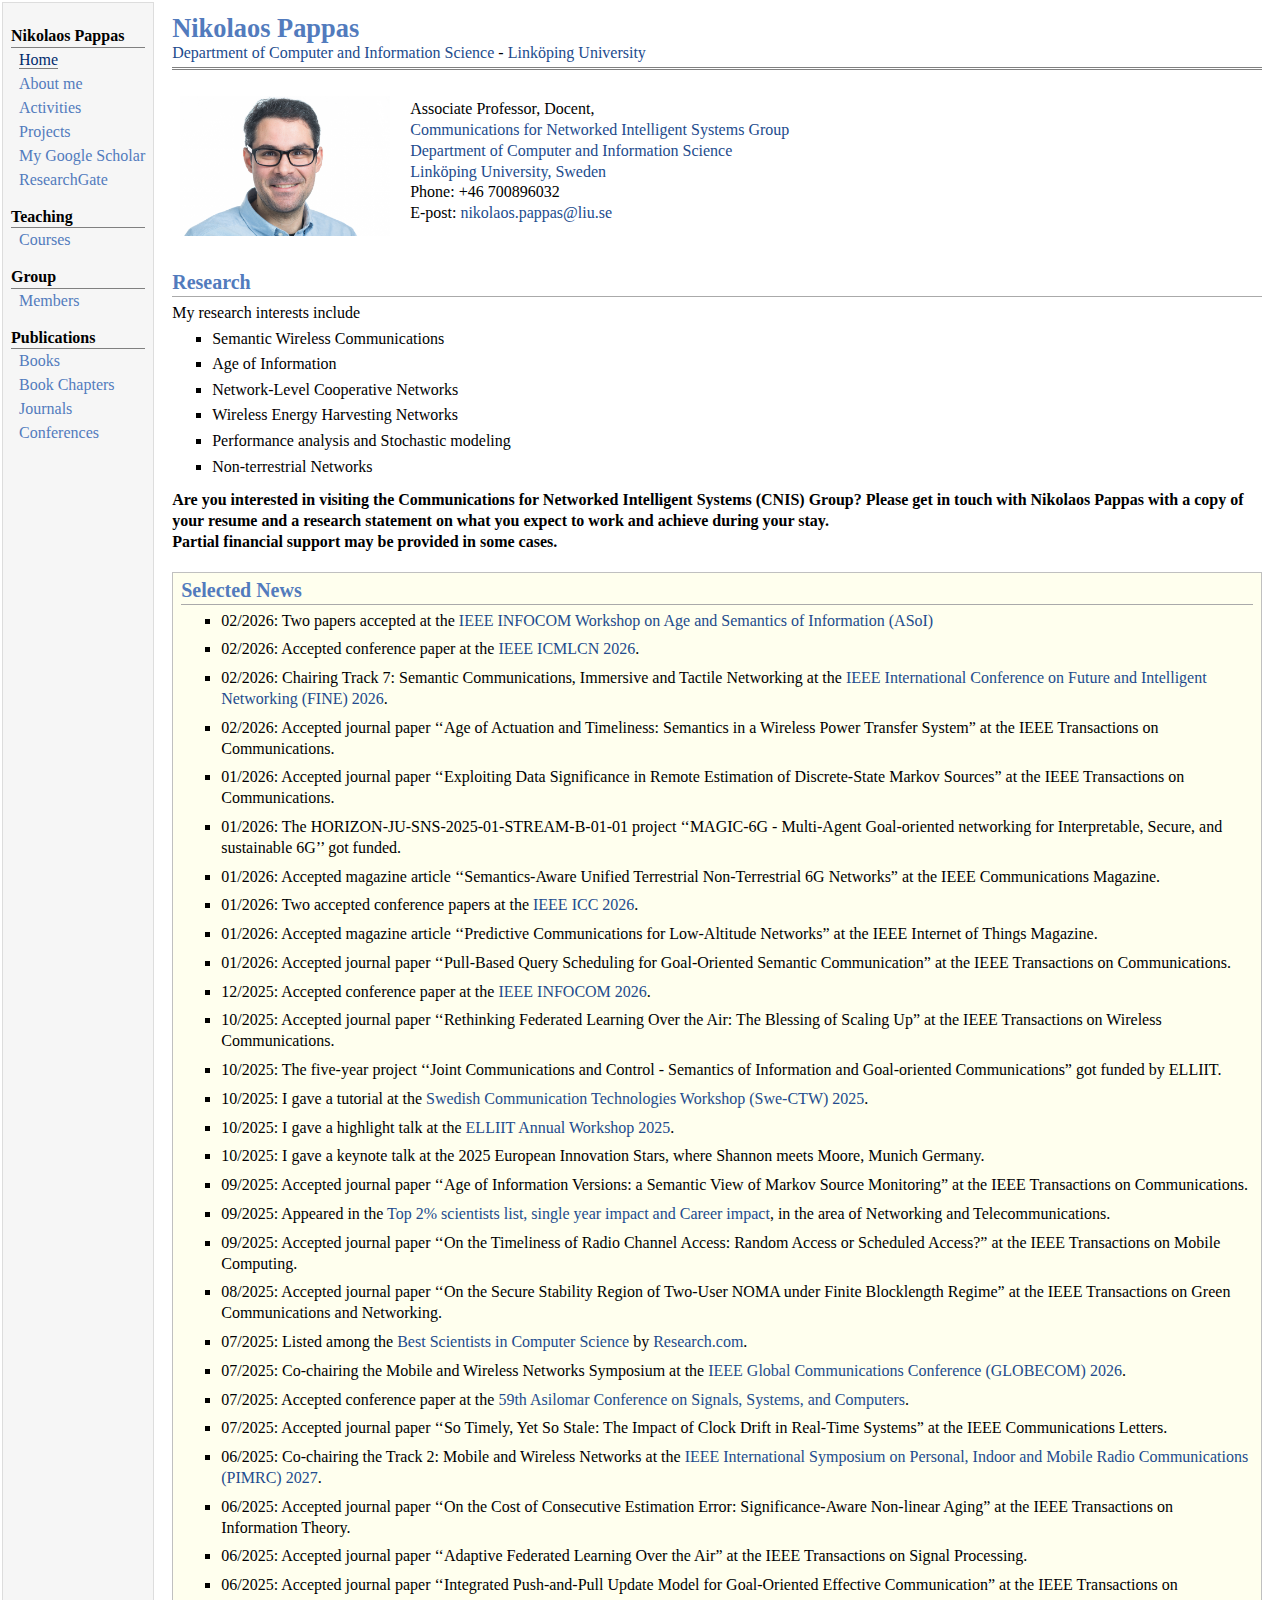
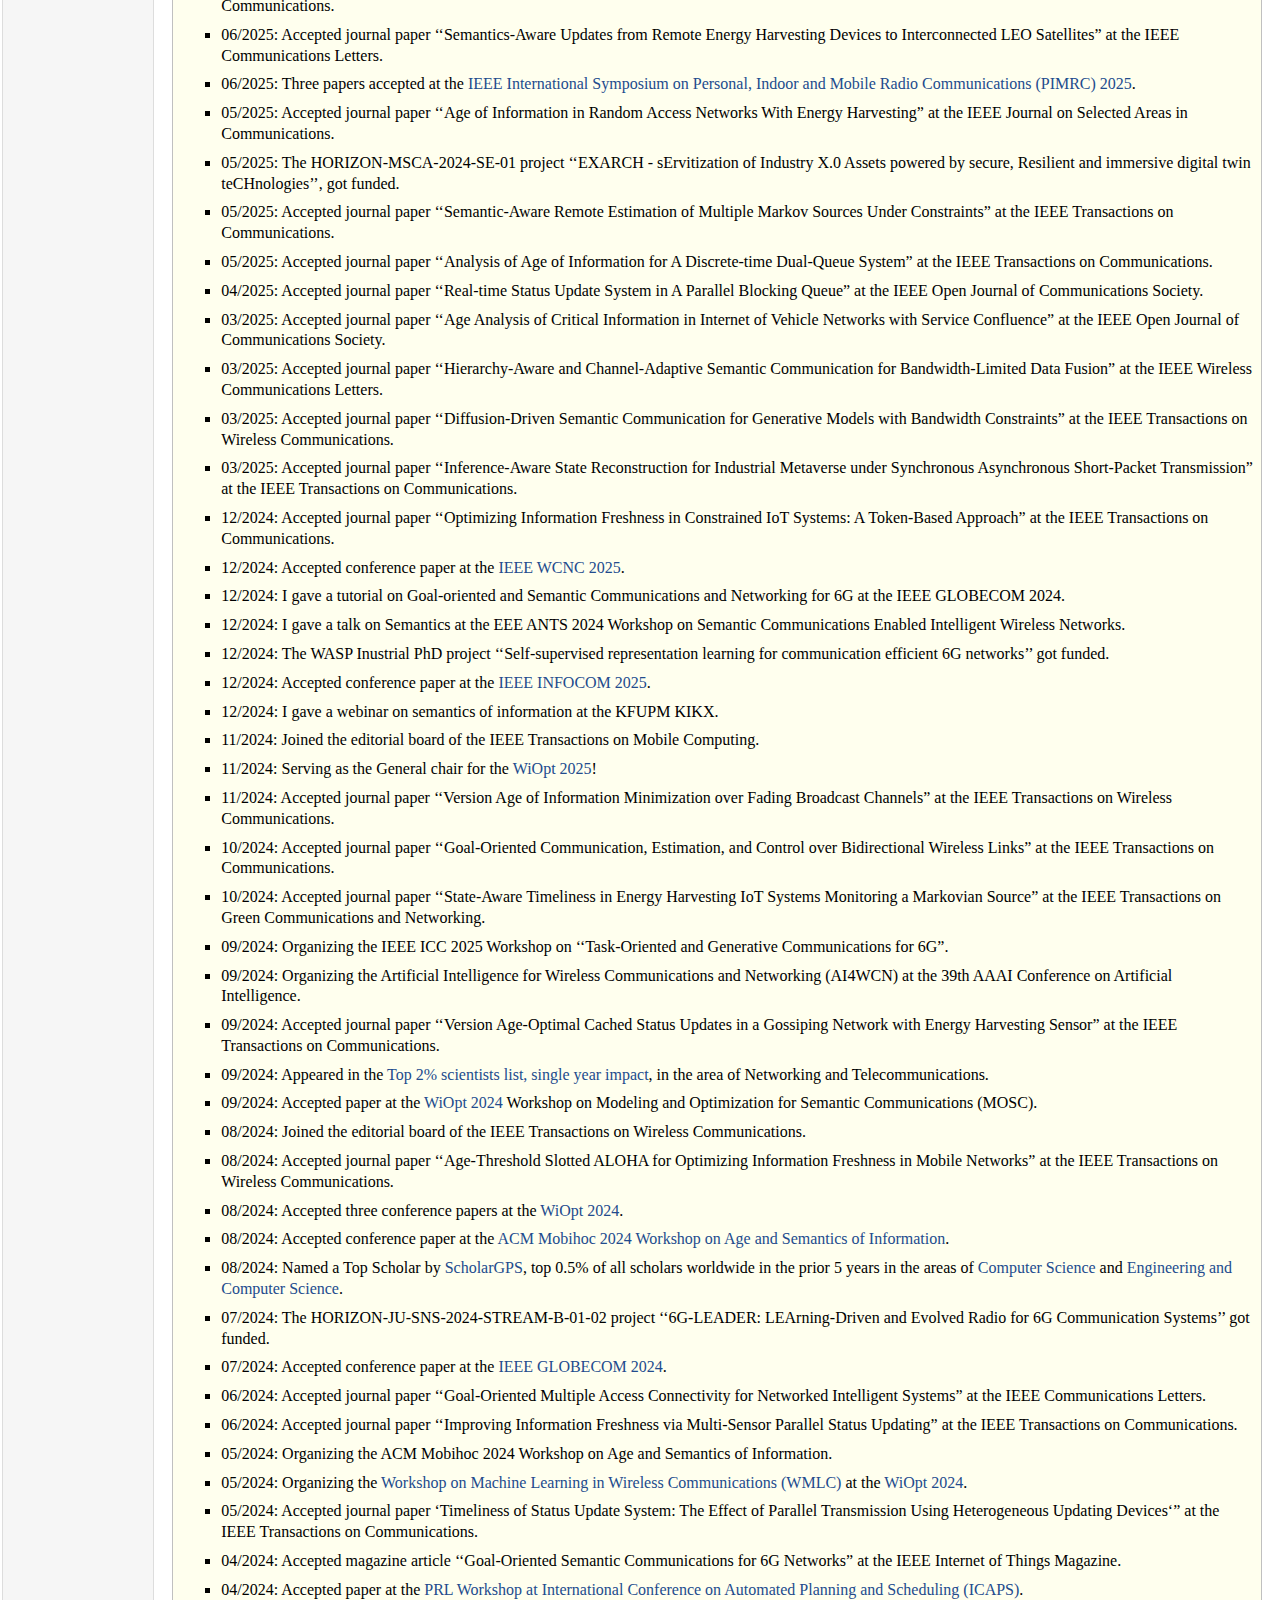
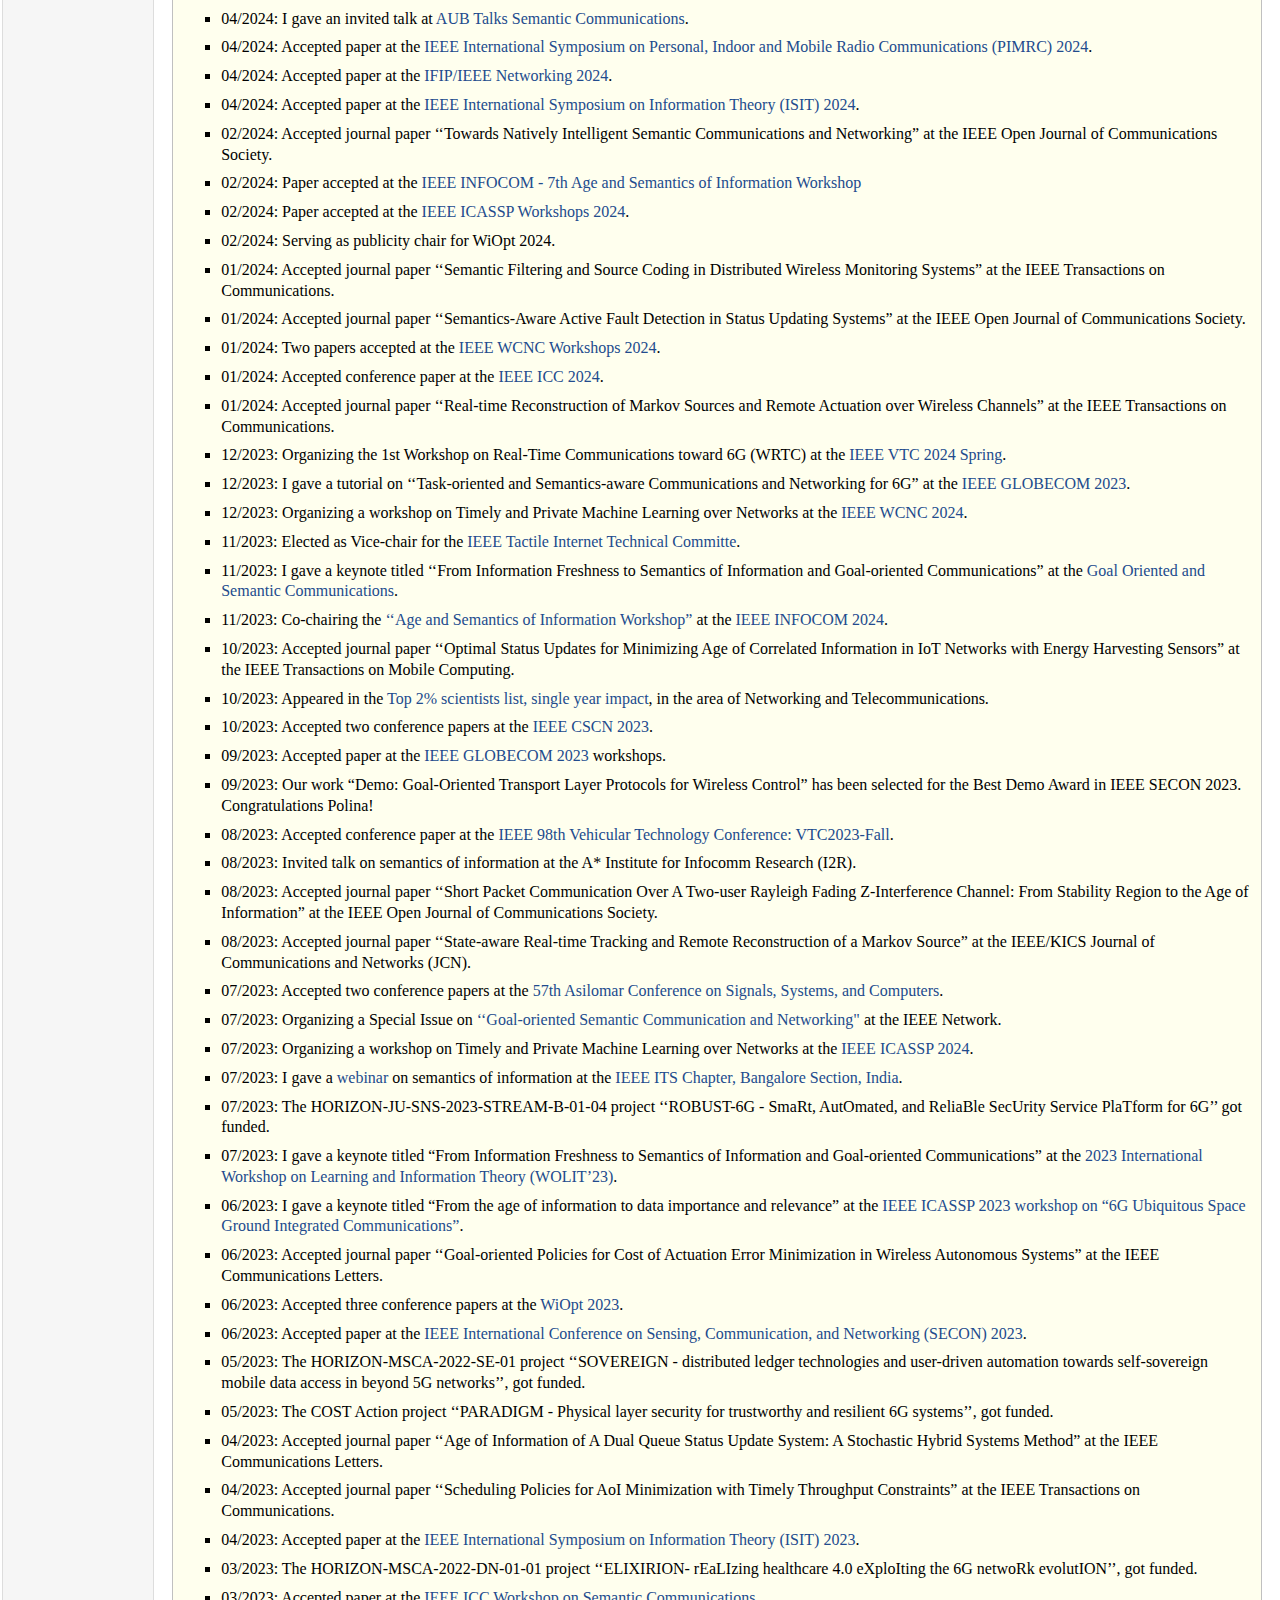
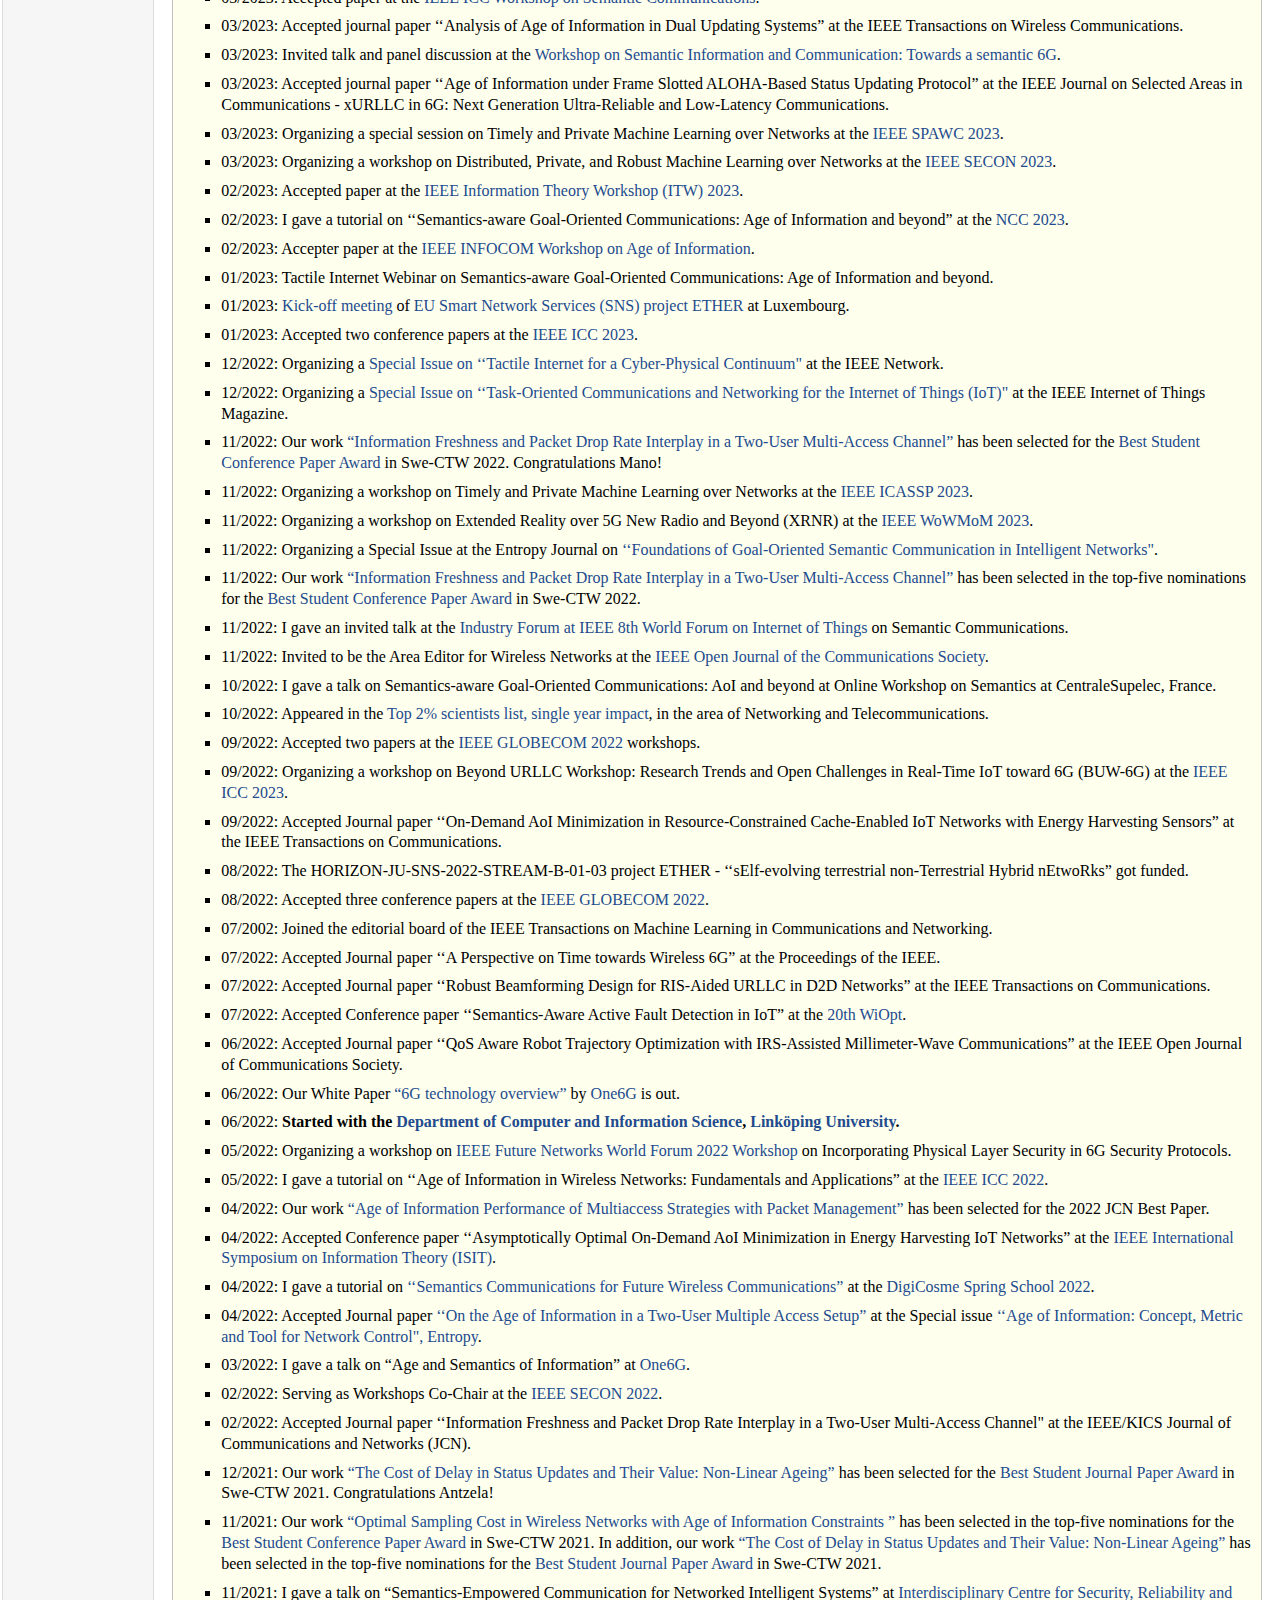
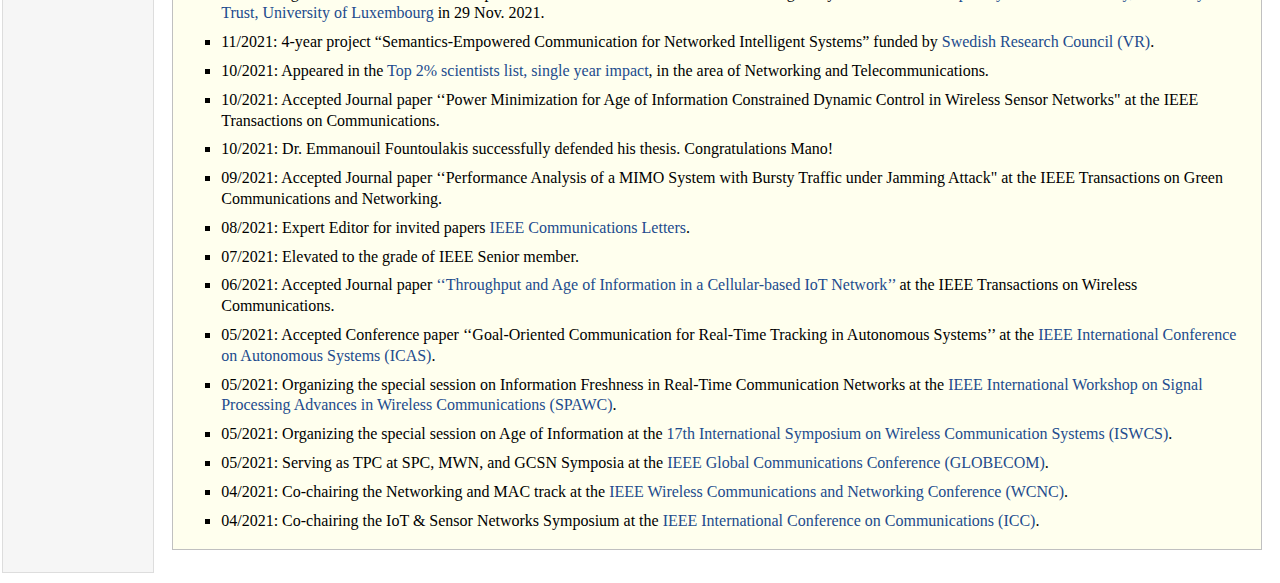
<file: index.html>
<!DOCTYPE html PUBLIC "-//W3C//DTD XHTML 1.1//EN"
  "http://www.w3.org/TR/xhtml11/DTD/xhtml11.dtd">
<html xmlns="http://www.w3.org/1999/xhtml" xml:lang="en">
<head>
<meta name="generator" content="jemdoc, see http://jemdoc.jaboc.net/" />
<meta http-equiv="Content-Type" content="text/html;charset=utf-8" />
<link rel="stylesheet" href="jemdoc.css" type="text/css" />
<title>Nikolaos Pappas</title>
</head>
<body>
<table summary="Table for page layout." id="tlayout">
<tr valign="top">
<td id="layout-menu">
<div class="menu-category">Nikolaos Pappas</div>
<div class="menu-item"><a href="index.html" class="current">Home</a></div>
<div class="menu-item"><a href="bio.html">About&nbsp;me</a></div>
<div class="menu-item"><a href="activities.html">Activities</a></div>
<div class="menu-item"><a href="projects.html">Projects</a></div>
<div class="menu-item"><a href="https://scholar.google.com/citations?user=6pRHkcUAAAAJ&hl=en">My&nbsp;Google&nbsp;Scholar</a></div>
<div class="menu-item"><a href="https://www.researchgate.net/profile/Nikolaos_Pappas">ResearchGate</a></div>
<div class="menu-category">Teaching</div>
<div class="menu-item"><a href="courses.html">Courses</a></div>
<div class="menu-category">Group</div>
<div class="menu-item"><a href="members.html">Members</a></div>
<div class="menu-category">Publications</div>
<div class="menu-item"><a href="books.html">Books</a></div>
<div class="menu-item"><a href="booksch.html">Book&nbsp;Chapters</a></div>
<div class="menu-item"><a href="journal.html">Journals</a></div>
<div class="menu-item"><a href="conferences.html">Conferences</a></div>
</td>
<td id="layout-content">
<div id="toptitle">
<h1>Nikolaos Pappas</h1>
<div id="subtitle"><a href="https://www.ida.liu.se/" target=&ldquo;blank&rdquo;>Department of Computer and Information Science</a> - <a href="https://liu.se/en" target=&ldquo;blank&rdquo;>Linköping University</a>
</div>
</div>
<table class="imgtable"><tr><td>
<img src="bio.jpg" alt="alt text" width="210px" height="140px" />&nbsp;</td>
<td align="left"><p>Associate Professor, Docent,<br />
<a href="https://www.ida.liu.se/divisions/adit/cnis/" target=&ldquo;blank&rdquo;>Communications for Networked Intelligent Systems Group</a> <br /> 
<a href="https://www.ida.liu.se/" target=&ldquo;blank&rdquo;>Department of Computer and Information Science</a> <br />
<a href="https://liu.se/en" target=&ldquo;blank&rdquo;>Linköping University, Sweden</a><br />
Phone: +46 700896032 <br />
E-post: <a href="mailto:nikolaos.pappas@liu.se" target=&ldquo;blank&rdquo;>nikolaos.pappas@liu.se</a>
</p>
</td></tr></table>
<h2>Research</h2>
<p>My research interests include 
</p>
<ul>
<li><p>Semantic Wireless Communications
</p>
</li>
<li><p>Age of Information
</p>
</li>
<li><p>Network-Level Cooperative Networks  
</p>
</li>
<li><p>Wireless Energy Harvesting Networks
</p>
</li>
<li><p>Performance analysis and Stochastic modeling
</p>
</li>
<li><p>Non-terrestrial Networks
</p>
</li>
</ul>
<p><b>Are you interested in visiting the Communications for Networked Intelligent Systems (CNIS) Group? Please get in touch with Nikolaos Pappas with a copy of your resume and a research statement on what you expect to work and achieve during your stay.  <br /> Partial financial support may be provided in some cases.</b>
</p>
<div class="infoblock">
<div class="blockcontent">
<h2>Selected News</h2>
<ul>
<li><p>02/2026: Two papers accepted at the <a href="https://infocom2026.ieee-infocom.org/ieee-infocom-2026-81/pages/ninth-workshop-age-and-semantics-information-asoi-call-papers" target=&ldquo;blank&rdquo;>IEEE INFOCOM Workshop on Age and Semantics of Information (ASoI)</a>
</p>
</li>
<li><p>02/2026: Accepted conference paper at the <a href="https://icmlcn2026.ieee-icmlcn.org" target=&ldquo;blank&rdquo;>IEEE ICMLCN 2026</a>.
</p>
</li>
<li><p>02/2026: Chairing Track 7: Semantic Communications, Immersive and Tactile Networking at the <a href="https://www.ieee-fine.org/2026/" target=&ldquo;blank&rdquo;>IEEE International Conference on Future and Intelligent Networking (FINE) 2026</a>.
</p>
</li>
<li><p>02/2026: Accepted journal paper &lsquo;&lsquo;Age of Actuation and Timeliness: Semantics in a Wireless Power Transfer System” at the IEEE Transactions on Communications.
</p>
</li>
<li><p>01/2026: Accepted journal paper &lsquo;&lsquo;Exploiting Data Significance in Remote Estimation of Discrete-State Markov Sources” at the IEEE Transactions on Communications.
</p>
</li>
<li><p>01/2026: The HORIZON-JU-SNS-2025-01-STREAM-B-01-01 project &lsquo;&lsquo;MAGIC-6G - Multi-Agent Goal-oriented networking for Interpretable, Secure, and sustainable 6G&rsquo;&rsquo; got funded.
</p>
</li>
<li><p>01/2026: Accepted magazine article &lsquo;&lsquo;Semantics-Aware Unified Terrestrial Non-Terrestrial 6G Networks” at the IEEE Communications Magazine.
</p>
</li>
<li><p>01/2026: Two accepted conference papers at the <a href="https://icc2026.ieee-icc.org/" target=&ldquo;blank&rdquo;>IEEE ICC 2026</a>.
</p>
</li>
<li><p>01/2026: Accepted magazine article &lsquo;&lsquo;Predictive Communications for Low-Altitude Networks” at the IEEE Internet of Things Magazine.
</p>
</li>
<li><p>01/2026: Accepted journal paper &lsquo;&lsquo;Pull-Based Query Scheduling for Goal-Oriented Semantic Communication” at the IEEE Transactions on Communications.
</p>
</li>
<li><p>12/2025: Accepted conference paper at the <a href="https://infocom2026.ieee-infocom.org" target=&ldquo;blank&rdquo;>IEEE INFOCOM 2026</a>.
</p>
</li>
<li><p>10/2025: Accepted journal paper &lsquo;&lsquo;Rethinking Federated Learning Over the Air: The Blessing of Scaling Up” at the IEEE Transactions on Wireless Communications.
</p>
</li>
<li><p>10/2025: The five-year project &lsquo;&lsquo;Joint Communications and Control - Semantics of Information and Goal-oriented Communications” got funded by ELLIIT.
</p>
</li>
<li><p>10/2025: I gave a tutorial at the <a href="https://site.ieee.org/swe-ctw/" target=&ldquo;blank&rdquo;>Swedish Communication Technologies Workshop (Swe-CTW) 2025</a>.
</p>
</li>
<li><p>10/2025: I gave a highlight talk at the <a href="https://elliit.se/news-and-events/elliit-workshop/elliit-annual-workshop-2025/" target=&ldquo;blank&rdquo;>ELLIIT Annual Workshop 2025</a>.
</p>
</li>
<li><p>10/2025: I gave a keynote talk at the 2025 European Innovation Stars, where Shannon meets Moore, Munich Germany.
</p>
</li>
<li><p>09/2025: Accepted journal paper &lsquo;&lsquo;Age of Information Versions: a Semantic View of Markov Source Monitoring” at the IEEE Transactions on Communications.
</p>
</li>
<li><p>09/2025: Appeared in the <a href="https://elsevier.digitalcommonsdata.com/datasets/btchxktzyw/8" target=&ldquo;blank&rdquo;>Top 2% scientists list, single year impact and Career impact</a>, in the area of Networking and Telecommunications.
</p>
</li>
<li><p>09/2025: Accepted journal paper &lsquo;&lsquo;On the Timeliness of Radio Channel Access: Random Access or Scheduled Access?” at the IEEE Transactions on Mobile Computing.
</p>
</li>
<li><p>08/2025: Accepted journal paper &lsquo;&lsquo;On the Secure Stability Region of Two-User NOMA under Finite Blocklength Regime” at the IEEE Transactions on Green Communications and Networking.
</p>
</li>
<li><p>07/2025: Listed among the <a href="https://research.com/u/nikolaos-pappas" target=&ldquo;blank&rdquo;>Best Scientists in Computer Science</a> by <a href="https://research.com/" target=&ldquo;blank&rdquo;>Research.com</a>.
</p>
</li>
<li><p>07/2025: Co-chairing the Mobile and Wireless Networks Symposium at the <a href="https://globecom2026.ieee-globecom.org/" target=&ldquo;blank&rdquo;>IEEE Global Communications Conference (GLOBECOM) 2026</a>.
</p>
</li>
<li><p>07/2025: Accepted conference paper at the <a href="https://www.asilomarsscconf.org/" target=&ldquo;blank&rdquo;>59th Asilomar Conference on Signals, Systems, and Computers</a>.
</p>
</li>
<li><p>07/2025: Accepted journal paper &lsquo;&lsquo;So Timely, Yet So Stale: The Impact of Clock Drift in Real-Time Systems” at the IEEE Communications Letters.
</p>
</li>
<li><p>06/2025: Co-chairing the Track 2: Mobile and Wireless Networks at the <a href="https://pimrc2027.ieee-pimrc.org/" target=&ldquo;blank&rdquo;>IEEE International Symposium on Personal, Indoor and Mobile Radio Communications (PIMRC) 2027</a>.
</p>
</li>
<li><p>06/2025: Accepted journal paper &lsquo;&lsquo;On the Cost of Consecutive Estimation Error: Significance-Aware Non-linear Aging” at the IEEE Transactions on Information Theory.
</p>
</li>
<li><p>06/2025: Accepted journal paper &lsquo;&lsquo;Adaptive Federated Learning Over the Air” at the IEEE Transactions on Signal Processing.
</p>
</li>
<li><p>06/2025: Accepted journal paper &lsquo;&lsquo;Integrated Push-and-Pull Update Model for Goal-Oriented Effective Communication” at the IEEE Transactions on Communications.
</p>
</li>
<li><p>06/2025: Accepted journal paper &lsquo;&lsquo;Semantics-Aware Updates from Remote Energy Harvesting Devices to Interconnected LEO Satellites” at the IEEE Communications Letters.
</p>
</li>
<li><p>06/2025: Three papers accepted at the <a href="https://pimrc2025.ieee-pimrc.org/" target=&ldquo;blank&rdquo;>IEEE International Symposium on Personal, Indoor and Mobile Radio Communications (PIMRC) 2025</a>.
</p>
</li>
<li><p>05/2025: Accepted journal paper &lsquo;&lsquo;Age of Information in Random Access Networks With Energy Harvesting” at the IEEE Journal on Selected Areas in Communications.
</p>
</li>
<li><p>05/2025: The HORIZON-MSCA-2024-SE-01 project &lsquo;&lsquo;EXARCH - sErvitization of Industry X.0 Assets powered by secure, Resilient and immersive digital twin teCHnologies&rsquo;&rsquo;,  got funded.
</p>
</li>
<li><p>05/2025: Accepted journal paper &lsquo;&lsquo;Semantic-Aware Remote Estimation of Multiple Markov Sources Under Constraints” at the IEEE Transactions on Communications.
</p>
</li>
<li><p>05/2025: Accepted journal paper &lsquo;&lsquo;Analysis of Age of Information for A Discrete-time Dual-Queue System” at the IEEE Transactions on Communications.
</p>
</li>
<li><p>04/2025: Accepted journal paper &lsquo;&lsquo;Real-time Status Update System in A Parallel Blocking Queue” at the IEEE Open Journal of Communications Society.
</p>
</li>
<li><p>03/2025: Accepted journal paper &lsquo;&lsquo;Age Analysis of Critical Information in Internet of Vehicle Networks with Service Confluence” at the IEEE Open Journal of Communications Society.
</p>
</li>
<li><p>03/2025: Accepted journal paper &lsquo;&lsquo;Hierarchy-Aware and Channel-Adaptive Semantic Communication for Bandwidth-Limited Data Fusion” at the IEEE Wireless Communications Letters.
</p>
</li>
<li><p>03/2025: Accepted journal paper &lsquo;&lsquo;Diffusion-Driven Semantic Communication for Generative Models with Bandwidth Constraints” at the IEEE Transactions on Wireless Communications.
</p>
</li>
<li><p>03/2025: Accepted journal paper &lsquo;&lsquo;Inference-Aware State Reconstruction for Industrial Metaverse under Synchronous Asynchronous Short-Packet Transmission” at the IEEE Transactions on Communications.
</p>
</li>
<li><p>12/2024: Accepted journal paper &lsquo;&lsquo;Optimizing Information Freshness in Constrained IoT Systems: A Token-Based Approach” at the IEEE Transactions on Communications.
</p>
</li>
<li><p>12/2024: Accepted conference paper at the <a href="https://wcnc2025.ieee-wcnc.org/" target=&ldquo;blank&rdquo;>IEEE WCNC 2025</a>.
</p>
</li>
<li><p>12/2024: I gave a tutorial on Goal-oriented and Semantic Communications and Networking for 6G at the IEEE GLOBECOM 2024.
</p>
</li>
<li><p>12/2024: I gave a talk on Semantics at the EEE ANTS 2024 Workshop on Semantic Communications Enabled Intelligent Wireless Networks.
</p>
</li>
<li><p>12/2024: The WASP Inustrial PhD project &lsquo;&lsquo;Self-supervised representation learning for communication efficient 6G networks&rsquo;&rsquo; got funded.
</p>
</li>
<li><p>12/2024: Accepted conference paper at the <a href="https://infocom2025.ieee-infocom.org" target=&ldquo;blank&rdquo;>IEEE INFOCOM 2025</a>.
</p>
</li>
<li><p>12/2024: I gave a webinar on semantics of information at the KFUPM KIKX. 
</p>
</li>
<li><p>11/2024: Joined the editorial board of the IEEE Transactions on Mobile Computing.
</p>
</li>
<li><p>11/2024: Serving as the General chair for the  <a href="https://wiopt2025.github.io/" target=&ldquo;blank&rdquo;>WiOpt 2025</a>!
</p>
</li>
<li><p>11/2024: Accepted journal paper &lsquo;&lsquo;Version Age of Information Minimization over Fading Broadcast Channels” at the IEEE Transactions on Wireless Communications.
</p>
</li>
<li><p>10/2024: Accepted journal paper &lsquo;&lsquo;Goal-Oriented Communication, Estimation, and Control over Bidirectional Wireless Links” at the IEEE Transactions on Communications.
</p>
</li>
<li><p>10/2024: Accepted journal paper &lsquo;&lsquo;State-Aware Timeliness in Energy Harvesting IoT Systems Monitoring a Markovian Source” at the IEEE Transactions on Green Communications and Networking.
</p>
</li>
<li><p>09/2024: Organizing the IEEE ICC 2025 Workshop on &lsquo;&lsquo;Task-Oriented and Generative Communications for 6G”.
</p>
</li>
<li><p>09/2024: Organizing the Artificial Intelligence for Wireless Communications and Networking (AI4WCN) at the 39th AAAI Conference on Artificial Intelligence.
</p>
</li>
<li><p>09/2024: Accepted journal paper &lsquo;&lsquo;Version Age-Optimal Cached Status Updates in a Gossiping Network with Energy Harvesting Sensor” at the IEEE Transactions on Communications.
</p>
</li>
<li><p>09/2024: Appeared in the <a href="https://elsevier.digitalcommonsdata.com/datasets/btchxktzyw/7" target=&ldquo;blank&rdquo;>Top 2% scientists list, single year impact</a>, in the area of Networking and Telecommunications.
</p>
</li>
<li><p>09/2024: Accepted paper at the <a href="https://wiopt24.github.io/" target=&ldquo;blank&rdquo;>WiOpt 2024</a> Workshop on Modeling and Optimization for Semantic Communications (MOSC).
</p>
</li>
<li><p>08/2024: Joined the editorial board of the IEEE Transactions on Wireless Communications.
</p>
</li>
<li><p>08/2024: Accepted journal paper &lsquo;&lsquo;Age-Threshold Slotted ALOHA for Optimizing Information Freshness in Mobile Networks” at the IEEE Transactions on Wireless Communications.
</p>
</li>
<li><p>08/2024: Accepted three conference papers at the <a href="https://wiopt24.github.io/" target=&ldquo;blank&rdquo;>WiOpt 2024</a>.
</p>
</li>
<li><p>08/2024: Accepted conference paper at the <a href="https://www.sigmobile.org/mobihoc/2024/" target=&ldquo;blank&rdquo;>ACM Mobihoc 2024</a> <a href="https://pappas-nikolaos.github.io/asoimobihoc/" target=&ldquo;blank&rdquo;>Workshop on Age and Semantics of Information</a>.
</p>
</li>
<li><p>08/2024: Named a Top Scholar by <a href="https://scholargps.com/?e_ref=c3312b35f96b141f1444" target=&ldquo;blank&rdquo;>ScholarGPS</a>, top 0.5% of all scholars worldwide in the prior 5 years in the areas of <a href="https://tinyurl.com/CSGPS2022" target=&ldquo;blank&rdquo;>Computer Science</a> and <a href="https://tinyurl.com/EECS2022" target=&ldquo;blank&rdquo;>Engineering and Computer Science</a>.
</p>
</li>
<li><p>07/2024: The HORIZON-JU-SNS-2024-STREAM-B-01-02 project &lsquo;&lsquo;6G-LEADER: LEArning-Driven and Evolved Radio for 6G Communication Systems&rsquo;&rsquo; got funded.
</p>
</li>
<li><p>07/2024: Accepted conference paper at the <a href="https://globecom2024.ieee-globecom.org/" target=&ldquo;blank&rdquo;>IEEE GLOBECOM 2024</a>.
</p>
</li>
<li><p>06/2024: Accepted journal paper &lsquo;&lsquo;Goal-Oriented Multiple Access Connectivity for Networked Intelligent Systems” at the IEEE Communications Letters.
</p>
</li>
<li><p>06/2024: Accepted journal paper &lsquo;&lsquo;Improving Information Freshness via Multi-Sensor Parallel Status Updating” at the IEEE Transactions on Communications.
</p>
</li>
<li><p>05/2024: Organizing the ACM Mobihoc 2024 Workshop on Age and Semantics of Information.
</p>
</li>
<li><p>05/2024: Organizing the <a href="https://workshop-wmlc2024.webflow.io/" target=&ldquo;blank&rdquo;>Workshop on Machine Learning in Wireless Communications (WMLC)</a> at the <a href="https://wiopt24.github.io/" target=&ldquo;blank&rdquo;>WiOpt 2024</a>.
</p>
</li>
<li><p>05/2024: Accepted journal paper &lsquo;Timeliness of Status Update System: The Effect of Parallel Transmission Using Heterogeneous Updating Devices&lsquo;” at the IEEE Transactions on Communications.
</p>
</li>
<li><p>04/2024:  Accepted magazine article &lsquo;&lsquo;Goal-Oriented Semantic Communications for 6G Networks” at the IEEE Internet of Things Magazine.
</p>
</li>
<li><p>04/2024: Accepted paper at the <a href="https://prl-theworkshop.github.io/prl2024-icaps/" target=&ldquo;blank&rdquo;>PRL Workshop at International Conference on Automated Planning and Scheduling (ICAPS)</a>.
</p>
</li>
<li><p>04/2024: I gave an invited talk at <a href="https://www.aub.edu.lb/hub/Pages/AUB-Talks-Semantic-Communications.aspx" target=&ldquo;blank&rdquo;>AUB Talks Semantic Communications</a>.
</p>
</li>
<li><p>04/2024: Accepted paper at the <a href="https://pimrc2024.ieee-pimrc.org/" target=&ldquo;blank&rdquo;>IEEE International Symposium on Personal, Indoor and Mobile Radio Communications (PIMRC) 2024</a>.
</p>
</li>
<li><p>04/2024: Accepted paper at the <a href="https://networking.ifip.org/2024/" target=&ldquo;blank&rdquo;>IFIP/IEEE Networking 2024</a>.
</p>
</li>
<li><p>04/2024: Accepted paper at the <a href="https://2024.ieee-isit.org/home" target=&ldquo;blank&rdquo;>IEEE International Symposium on Information Theory (ISIT) 2024</a>.
</p>
</li>
<li><p>02/2024: Accepted journal paper &lsquo;&lsquo;Towards Natively Intelligent Semantic Communications and Networking” at the IEEE Open Journal of Communications Society.
</p>
</li>
<li><p>02/2024: Paper accepted at the <a href="https://infocom2024.ieee-infocom.org/7th-age-and-semantics-information-workshop-asoi-call-papers" target=&ldquo;blank&rdquo;>IEEE INFOCOM - 7th Age and Semantics of Information Workshop</a>
</p>
</li>
<li><p>02/2024: Paper accepted at the <a href="https://2024.ieeeicassp.org/satellite-workshops/" target=&ldquo;blank&rdquo;>IEEE ICASSP Workshops 2024</a>.
</p>
</li>
<li><p>02/2024: Serving as publicity chair for WiOpt 2024.
</p>
</li>
<li><p>01/2024: Accepted journal paper &lsquo;&lsquo;Semantic Filtering and Source Coding in Distributed Wireless Monitoring Systems” at the IEEE Transactions on Communications.
</p>
</li>
<li><p>01/2024: Accepted journal paper &lsquo;&lsquo;Semantics-Aware Active Fault Detection in Status Updating Systems” at the IEEE Open Journal of Communications Society.
</p>
</li>
<li><p>01/2024: Two papers accepted at the <a href="https://wcnc2024.ieee-wcnc.org/workshops-0" target=&ldquo;blank&rdquo;>IEEE WCNC Workshops 2024</a>.
</p>
</li>
<li><p>01/2024: Accepted conference paper at the <a href="https://icc2024.ieee-icc.org/" target=&ldquo;blank&rdquo;>IEEE ICC 2024</a>.
</p>
</li>
<li><p>01/2024: Accepted journal paper &lsquo;&lsquo;Real-time Reconstruction of Markov Sources and Remote Actuation over Wireless Channels” at the IEEE Transactions on Communications.
</p>
</li>
<li><p>12/2023: Organizing the 1st Workshop on Real-Time Communications toward 6G (WRTC) at the <a href="https://events.vtsociety.org/vtc2024-spring/" target=&ldquo;blank&rdquo;>IEEE VTC 2024 Spring</a>.
</p>
</li>
<li><p>12/2023: I gave a tutorial on &lsquo;&lsquo;Task-oriented and Semantics-aware Communications and Networking for 6G” at the <a href="https://globecom2023.ieee-globecom.org" target=&ldquo;blank&rdquo;>IEEE GLOBECOM 2023</a>.
</p>
</li>
<li><p>12/2023: Organizing a workshop on Timely and Private Machine Learning over Networks at the <a href="https://wcnc2024.ieee-wcnc.org" target=&ldquo;blank&rdquo;>IEEE WCNC 2024</a>.
</p>
</li>
<li><p>11/2023: Elected as Vice-chair for the <a href="https://ti.committees.comsoc.org" target=&ldquo;blank&rdquo;>IEEE Tactile Internet Technical Committe</a>.
</p>
</li>
<li><p>11/2023: I gave a keynote titled &lsquo;&lsquo;From Information Freshness to Semantics of Information and Goal-oriented Communications” at the <a href="https://www.gdr-isis.fr/index.php/reunion/507/" target=&ldquo;blank&rdquo;>Goal Oriented and Semantic Communications</a>.
</p>
</li>
<li><p>11/2023: Co-chairing the <a href="https://infocom2024.ieee-infocom.org/7th-age-and-semantics-information-workshop-asoi-call-papers" target=&ldquo;blank&rdquo;>&lsquo;&lsquo;Age and Semantics of Information Workshop”</a> at the <a href="https://infocom2024.ieee-infocom.org/" target=&ldquo;blank&rdquo;>IEEE INFOCOM 2024</a>.
</p>
</li>
<li><p>10/2023: Accepted journal paper &lsquo;&lsquo;Optimal Status Updates for Minimizing Age of Correlated Information in IoT Networks with Energy Harvesting Sensors” at the IEEE Transactions on Mobile Computing.
</p>
</li>
<li><p>10/2023: Appeared in the <a href="https://elsevier.digitalcommonsdata.com/datasets/btchxktzyw/6" target=&ldquo;blank&rdquo;>Top 2% scientists list, single year impact</a>, in the area of Networking and Telecommunications.
</p>
</li>
<li><p>10/2023: Accepted two conference papers at the <a href="https://cscn2023.ieee-cscn.org/" target=&ldquo;blank&rdquo;>IEEE CSCN 2023</a>.
</p>
</li>
<li><p>09/2023: Accepted paper at the <a href="https://globecom2023.ieee-globecom.org/" target=&ldquo;blank&rdquo;>IEEE GLOBECOM 2023</a> workshops.
</p>
</li>
<li><p>09/2023: Our work &ldquo;Demo: Goal-Oriented Transport Layer Protocols for Wireless Control&rdquo; has been selected for the Best Demo Award in IEEE SECON 2023. Congratulations Polina!
</p>
</li>
<li><p>08/2023: Accepted conference paper at the <a href="https://events.vtsociety.org/vtc2023-fall/" target=&ldquo;blank&rdquo;>IEEE 98th Vehicular Technology Conference: VTC2023-Fall</a>.
</p>
</li>
<li><p>08/2023: Invited talk on semantics of information at the A* Institute for Infocomm Research (I2R).
</p>
</li>
<li><p>08/2023: Accepted journal paper &lsquo;&lsquo;Short Packet Communication Over A Two-user Rayleigh Fading Z-Interference Channel: From Stability Region to the Age of Information” at the IEEE Open Journal of Communications Society.
</p>
</li>
<li><p>08/2023: Accepted journal paper &lsquo;&lsquo;State-aware Real-time Tracking and Remote Reconstruction of a Markov Source” at the IEEE/KICS Journal of Communications and Networks (JCN).
</p>
</li>
<li><p>07/2023: Accepted two conference papers at the <a href="https://www.asilomarsscconf.org/" target=&ldquo;blank&rdquo;>57th Asilomar Conference on Signals, Systems, and Computers</a>.
</p>
</li>
<li><p>07/2023: Organizing a Special Issue on <a href="https://www.comsoc.org/publications/magazines/ieee-network/cfp/goal-oriented-semantic-communication-and-networking" target=&ldquo;blank&rdquo;>‘‘Goal-oriented Semantic Communication and Networking"</a> at the IEEE Network.
</p>
</li>
<li><p>07/2023: Organizing a workshop on Timely and Private Machine Learning over Networks at the <a href="https://2024.ieeeicassp.org/" target=&ldquo;blank&rdquo;>IEEE ICASSP 2024</a>.
</p>
</li>
<li><p>07/2023: I gave a <a href="https://r10.ieee.org/bangalore-its/webinar-2023/" target=&ldquo;blank&rdquo;>webinar</a> on semantics of information at the <a href="https://r10.ieee.org/bangalore-its/" target=&ldquo;blank&rdquo;>IEEE ITS Chapter, Bangalore Section, India</a>. 
</p>
</li>
<li><p>07/2023: The HORIZON-JU-SNS-2023-STREAM-B-01-04 project &lsquo;&lsquo;ROBUST-6G - SmaRt, AutOmated, and ReliaBle SecUrity Service PlaTform for 6G&rsquo;&rsquo; got funded.
</p>
</li>
<li><p>07/2023: I gave a keynote titled &ldquo;From Information Freshness to Semantics of Information and Goal-oriented Communications&rdquo; at the <a href="http://www.idi-wolit.net/wolit23/" target=&ldquo;blank&rdquo;>2023 International Workshop on Learning and Information Theory (WOLIT’23)</a>. 
</p>
</li>
<li><p>06/2023: I gave a keynote titled &ldquo;From the age of information to data importance and relevance&rdquo; at the <a href="https://sites.google.com/site/dizhangzzu/cfp/icassp23-6g-usgic?authuser=0" target=&ldquo;blank&rdquo;>IEEE ICASSP 2023 workshop on &ldquo;6G Ubiquitous Space Ground Integrated Communications&rdquo;</a>. 
</p>
</li>
<li><p>06/2023: Accepted journal paper &lsquo;&lsquo;Goal-oriented Policies for Cost of Actuation Error Minimization in Wireless Autonomous Systems” at the IEEE Communications Letters.
</p>
</li>
<li><p>06/2023: Accepted three conference papers at the <a href="https://esd.sutd.edu.sg/wiopt2023/" target=&ldquo;blank&rdquo;>WiOpt 2023</a>.
</p>
</li>
<li><p>06/2023: Accepted paper at the <a href="https://secon2023.ieee-secon.org/" target=&ldquo;blank&rdquo;>IEEE International Conference on Sensing, Communication, and Networking (SECON) 2023</a>.
</p>
</li>
<li><p>05/2023: The HORIZON-MSCA-2022-SE-01 project &lsquo;&lsquo;SOVEREIGN - distributed ledger technologies and user-driven automation towards self-sovereign mobile data access in beyond 5G networks&rsquo;&rsquo;,  got funded.
</p>
</li>
<li><p>05/2023: The COST Action project &lsquo;&lsquo;PARADIGM - Physical layer security for trustworthy and resilient 6G systems&rsquo;&rsquo;,  got funded.
</p>
</li>
<li><p>04/2023: Accepted journal paper &lsquo;&lsquo;Age of Information of A Dual Queue Status Update System: A Stochastic Hybrid Systems Method” at the IEEE Communications Letters.
</p>
</li>
<li><p>04/2023: Accepted journal paper &lsquo;&lsquo;Scheduling Policies for AoI Minimization with Timely Throughput Constraints” at the IEEE Transactions on Communications.
</p>
</li>
<li><p>04/2023: Accepted paper at the <a href="https://isit2023.org/" target=&ldquo;blank&rdquo;>IEEE International Symposium on Information Theory (ISIT) 2023</a>.
</p>
</li>
<li><p>03/2023:  The HORIZON-MSCA-2022-DN-01-01 project &lsquo;&lsquo;ELIXIRION- rEaLIzing healthcare 4.0 eXploIting the 6G netwoRk evolutION&rsquo;&rsquo;,  got funded.
</p>
</li>
<li><p>03/2023: Accepted paper at the <a href="https://icc2023.ieee-icc.org/workshop/ws-12-2nd-workshop-semantic-communications" target=&ldquo;blank&rdquo;>IEEE ICC Workshop on Semantic Communications</a>.
</p>
</li>
<li><p>03/2023: Accepted journal paper &lsquo;&lsquo;Analysis of Age of Information in Dual Updating Systems” at the IEEE Transactions on Wireless Communications.
</p>
</li>
<li><p>03/2023: Invited talk and panel discussion at the <a href="http://r.huaweistatic.com/s/sedata/v1/semantic-workshop-2023.html" target=&ldquo;blank&rdquo;>Workshop on Semantic Information and Communication: Towards a semantic 6G</a>.
</p>
</li>
<li><p>03/2023: Accepted journal paper &lsquo;&lsquo;Age of Information under Frame Slotted ALOHA-Based Status Updating Protocol” at the IEEE Journal on Selected Areas in Communications - xURLLC in 6G: Next Generation Ultra-Reliable and Low-Latency Communications.
</p>
</li>
<li><p>03/2023: Organizing a special session on Timely and Private Machine Learning over Networks at the <a href="http://2023spawc.aconf.org/" target=&ldquo;blank&rdquo;>IEEE SPAWC 2023</a>.
</p>
</li>
<li><p>03/2023: Organizing a workshop on Distributed, Private, and Robust Machine Learning over Networks at the <a href="https://secon2023.ieee-secon.org/" target=&ldquo;blank&rdquo;>IEEE SECON 2023</a>.
</p>
</li>
<li><p>02/2023: Accepted paper at the <a href="https://itw2023.org/" target=&ldquo;blank&rdquo;>IEEE Information Theory Workshop (ITW) 2023</a>.
</p>
</li>
<li><p>02/2023: I gave a tutorial on &lsquo;&lsquo;Semantics-aware Goal-Oriented Communications: Age of Information and beyond” at the <a href="https://event.iitg.ac.in/ncc2023/" target=&ldquo;blank&rdquo;>NCC 2023</a>.
</p>
</li>
<li><p>02/2023: Accepter paper at the <a href="https://infocom2023.ieee-infocom.org/6th-age-information-workshop-aoi" target=&ldquo;blank&rdquo;>IEEE INFOCOM Workshop on Age of Information</a>.
</p>
</li>
<li><p>01/2023: Tactile Internet Webinar on Semantics-aware Goal-Oriented Communications: Age of Information and beyond.
</p>
</li>
<li><p>01/2023: <a href="https://www.ether-project.eu/2023/01/12/ether-kicks-off/" target=&ldquo;blank&rdquo;>Kick-off meeting</a> of <a href="https://www.ether-project.eu/" target=&ldquo;blank&rdquo;>EU Smart Network Services (SNS) project ETHER</a> at Luxembourg.
</p>
</li>
<li><p>01/2023: Accepted two conference papers at the <a href="https://icc2023.ieee-icc.org/" target=&ldquo;blank&rdquo;>IEEE ICC 2023</a>.
</p>
</li>
<li><p>12/2022: Organizing a <a href="https://www.comsoc.org/publications/magazines/ieee-network/cfp/tactile-internet-cyber-physical-continuum" target=&ldquo;blank&rdquo;>Special Issue on &lsquo;&lsquo;Tactile Internet for a Cyber-Physical Continuum"</a> at the IEEE Network.
</p>
</li>
<li><p>12/2022: Organizing a <a href="https://www.comsoc.org/publications/magazines/ieee-internet-things-magazine/cfp/task-oriented-communications-and" target=&ldquo;blank&rdquo;>Special Issue on &lsquo;&lsquo;Task-Oriented Communications and Networking for the Internet of Things (IoT)"</a> at the IEEE Internet of Things Magazine.
</p>
</li>
<li><p>11/2022: Our work <a href="https://ieeexplore.ieee.org/document/9457624" target=&ldquo;blank&rdquo;>&ldquo;Information Freshness and Packet Drop Rate Interplay in a Two-User Multi-Access Channel&rdquo;</a> has been selected for the <a href="https://site.ieee.org/sweden-vtcomit/best-student-paper-award/" target=&ldquo;blank&rdquo;>Best Student Conference Paper Award</a> in Swe-CTW 2022. Congratulations Mano!
</p>
</li>
<li><p>11/2022: Organizing a workshop on Timely and Private Machine Learning over Networks at the <a href="https://2023.ieeeicassp.org/" target=&ldquo;blank&rdquo;>IEEE ICASSP 2023</a>.
</p>
</li>
<li><p>11/2022: Organizing a workshop on Extended Reality over 5G New Radio and Beyond (XRNR) at the <a href="https://coe.northeastern.edu/Groups/wowmom2023/index.html" target=&ldquo;blank&rdquo;>IEEE WoWMoM 2023</a>.
</p>
</li>
<li><p>11/2022: Organizing a Special Issue at the Entropy Journal on <a href="https://www.mdpi.com/journal/entropy/special_issues/9F9R6XA35E" target=&ldquo;blank&rdquo;>&lsquo;&lsquo;Foundations of Goal-Oriented Semantic Communication in Intelligent Networks"</a>.
</p>
</li>
<li><p>11/2022: Our work <a href="https://ieeexplore.ieee.org/document/9457624" target=&ldquo;blank&rdquo;>&ldquo;Information Freshness and Packet Drop Rate Interplay in a Two-User Multi-Access Channel&rdquo;</a> has been selected in the top-five nominations for the <a href="https://site.ieee.org/sweden-vtcomit/best-student-paper-award/top-nominated-papers-2022/" target=&ldquo;blank&rdquo;>Best Student Conference Paper Award</a> in Swe-CTW 2022.
</p>
</li>
<li><p>11/2022: I gave an invited talk at the <a href="https://wfiot2022.iot.ieee.org/program/industry-forum/" target=&ldquo;blank&rdquo;>Industry Forum at IEEE 8th World Forum on Internet of Things</a> on Semantic Communications.
</p>
</li>
<li><p>11/2022: Invited to be the Area Editor for Wireless Networks at the <a href="https://www.comsoc.org/publications/journals/ieee-ojcoms" target=&ldquo;blank&rdquo;>IEEE Open Journal of the Communications Society</a>.
</p>
</li>
<li><p>10/2022: I gave a talk on Semantics-aware Goal-Oriented Communications: AoI and beyond at Online Workshop on Semantics at CentraleSupelec, France.
</p>
</li>
<li><p>10/2022: Appeared in the <a href="https://elsevier.digitalcommonsdata.com/datasets/btchxktzyw/4" target=&ldquo;blank&rdquo;>Top 2% scientists list, single year impact</a>, in the area of Networking and Telecommunications.
</p>
</li>
<li><p>09/2022: Accepted two papers at the <a href="https://globecom2022.ieee-globecom.org/" target=&ldquo;blank&rdquo;>IEEE GLOBECOM 2022</a> workshops.
</p>
</li>
<li><p>09/2022: Organizing a workshop on Beyond URLLC Workshop: Research Trends and Open Challenges in Real-Time IoT toward 6G (BUW-6G) at the <a href="https://icc2023.ieee-icc.org/" target=&ldquo;blank&rdquo;>IEEE ICC 2023</a>.
</p>
</li>
<li><p>09/2022: Accepted Journal paper &lsquo;&lsquo;On-Demand AoI Minimization in Resource-Constrained Cache-Enabled IoT Networks with Energy Harvesting Sensors” at the IEEE Transactions on Communications.
</p>
</li>
<li><p>08/2022:  The HORIZON-JU-SNS-2022-STREAM-B-01-03 project ETHER - &lsquo;&lsquo;sElf-evolving terrestrial non-Terrestrial Hybrid nEtwoRks” got funded.
</p>
</li>
<li><p>08/2022: Accepted three conference papers at the <a href="https://globecom2022.ieee-globecom.org/" target=&ldquo;blank&rdquo;>IEEE GLOBECOM 2022</a>.
</p>
</li>
<li><p>07/2002: Joined the editorial board of the IEEE Transactions on Machine Learning in Communications and Networking.
</p>
</li>
<li><p>07/2022: Accepted Journal paper &lsquo;&lsquo;A Perspective on Time towards Wireless 6G” at the Proceedings of the IEEE.
</p>
</li>
<li><p>07/2022: Accepted Journal paper &lsquo;&lsquo;Robust Beamforming Design for RIS-Aided URLLC in D2D Networks” at the IEEE Transactions on Communications.
</p>
</li>
<li><p>07/2022: Accepted Conference paper &lsquo;&lsquo;Semantics-Aware Active Fault Detection in IoT” at the <a href="https://www.wi-opt.org/index.html" target=&ldquo;blank&rdquo;>20th WiOpt</a>.
</p>
</li>
<li><p>06/2022: Accepted Journal paper &lsquo;&lsquo;QoS Aware Robot Trajectory Optimization with IRS-Assisted Millimeter-Wave Communications” at the IEEE Open Journal of Communications Society.
</p>
</li>
<li><p>06/2022: Our White Paper <a href="https://one6g.org/one6g-publishes-a-white-paper-titled-6g-technology-overview/" target=&ldquo;blank&rdquo;>“6G technology overview”</a> by <a href="https://one6g.org/" target=&ldquo;blank&rdquo;>One6G</a> is out.
</p>
</li>
<li><p>06/2022: <b>Started with the <a href="https://www.ida.liu.se/" target=&ldquo;blank&rdquo;>Department of Computer and Information Science</a>, <a href="https://liu.se/en" target=&ldquo;blank&rdquo;>Linköping University</a>.</b>
</p>
</li>
<li><p>05/2022: Organizing a workshop on <a href="https://futurenetworks.ieee.org/" target=&ldquo;blank&rdquo;>IEEE Future Networks World Forum 2022 Workshop</a> on Incorporating Physical Layer Security in 6G Security Protocols.
</p>
</li>
<li><p>05/2022: I gave a tutorial on &lsquo;&lsquo;Age of Information in Wireless Networks: Fundamentals and Applications” at the <a href="https://icc2022.ieee-icc.org/" target=&ldquo;blank&rdquo;>IEEE ICC 2022</a>.
</p>
</li>
<li><p>04/2022: Our work <a href="https://ieeexplore.ieee.org/document/8764468" target=&ldquo;blank&rdquo;>&ldquo;Age of Information Performance of Multiaccess Strategies with Packet Management&rdquo;</a> has been selected for the 2022 JCN Best Paper.
</p>
</li>
<li><p>04/2022: Accepted Conference paper &lsquo;&lsquo;Asymptotically Optimal On-Demand AoI Minimization in Energy Harvesting IoT Networks” at the <a href="https://www.isit2022.org/" target=&ldquo;blank&rdquo;>IEEE International Symposium on Information Theory (ISIT)</a>.
</p>
</li>
<li><p>04/2022: I gave a tutorial on <a href="./files/Tutorial-DigiCosmeV2.pdf" target=&ldquo;blank&rdquo;>&lsquo;&lsquo;Semantics Communications for Future Wireless Communications”</a> at the <a href="https://digicosme.cnrs.fr/event/spring-school-2022-emerging-and-future-communication-networks-technologies-architectures-and-tools/" target=&ldquo;blank&rdquo;>DigiCosme Spring School 2022</a>.
</p>
</li>
<li><p>04/2022: Accepted Journal paper <a href="https://www.mdpi.com/1099-4300/24/4/542" target=&ldquo;blank&rdquo;>&lsquo;&lsquo;On the Age of Information in a Two-User Multiple Access Setup”</a> at the Special issue <a href="https://www.mdpi.com/journal/entropy/special_issues/age_of_information" target=&ldquo;blank&rdquo;>&lsquo;&lsquo;Age of Information: Concept, Metric and Tool for Network Control", Entropy</a>.
</p>
</li>
<li><p>03/2022: I gave a talk on &ldquo;Age and Semantics of Information&rdquo; at <a href="https://one6g.org/" target=&ldquo;blank&rdquo;>One6G</a>.
</p>
</li>
<li><p>02/2022: Serving as Workshops Co-Chair at the <a href="https://secon2022.ieee-secon.org/" target=&ldquo;blank&rdquo;>IEEE SECON 2022</a>.
</p>
</li>
<li><p>02/2022: Accepted Journal paper &lsquo;&lsquo;Information Freshness and Packet Drop Rate Interplay in a Two-User Multi-Access Channel" at the IEEE/KICS Journal of Communications and Networks (JCN).
</p>
</li>
<li><p>12/2021: Our work <a href="https://ieeexplore.ieee.org/document/9068225" target=&ldquo;blank&rdquo;>&ldquo;The Cost of Delay in Status Updates and Their Value: Non-Linear Ageing&rdquo;</a> has been selected for the <a href="https://site.ieee.org/sweden-vtcomit/best-student-paper-award/" target=&ldquo;blank&rdquo;>Best Student Journal Paper Award</a> in Swe-CTW 2021. Congratulations Antzela!
</p>
</li>
<li><p>11/2021: Our work <a href="https://ieeexplore.ieee.org/document/9163054" target=&ldquo;blank&rdquo;>&ldquo;Optimal Sampling Cost in Wireless Networks with Age of Information Constraints
&rdquo;</a> has been selected in the top-five nominations for the <a href="https://site.ieee.org/sweden-vtcomit/best-student-paper-award/" target=&ldquo;blank&rdquo;>Best Student Conference Paper Award</a> in Swe-CTW 2021. In addition, our work <a href="https://ieeexplore.ieee.org/document/9068225" target=&ldquo;blank&rdquo;>&ldquo;The Cost of Delay in Status Updates and Their Value: Non-Linear Ageing&rdquo;</a> has been selected in the top-five nominations for the <a href="https://site.ieee.org/sweden-vtcomit/best-student-paper-award/" target=&ldquo;blank&rdquo;>Best Student Journal Paper Award</a> in Swe-CTW 2021.
</p>
</li>
<li><p>11/2021: I gave a talk on &ldquo;Semantics-Empowered Communication for Networked Intelligent Systems&rdquo; at <a href="https://wwwen.uni.lu/snt" target=&ldquo;blank&rdquo;>Interdisciplinary Centre for Security, Reliability and Trust, University of Luxembourg</a> in 29 Nov. 2021.
</p>
</li>
<li><p>11/2021: 4-year project &ldquo;Semantics-Empowered Communication for Networked Intelligent Systems&rdquo; funded by <a href="https://www.vr.se/english.html" target=&ldquo;blank&rdquo;>Swedish Research Council (VR)</a>.
</p>
</li>
<li><p>10/2021: Appeared in the <a href="https://elsevier.digitalcommonsdata.com/datasets/btchxktzyw/3" target=&ldquo;blank&rdquo;>Top 2% scientists list, single year impact</a>, in the area of Networking and Telecommunications.
</p>
</li>
<li><p>10/2021: Accepted Journal paper &lsquo;&lsquo;Power Minimization for Age of Information Constrained Dynamic Control in Wireless Sensor Networks" at the IEEE Transactions on Communications.
</p>
</li>
<li><p>10/2021: Dr. Emmanouil Fountoulakis successfully defended his thesis. Congratulations Mano!
</p>
</li>
<li><p>09/2021: Accepted Journal paper &lsquo;&lsquo;Performance Analysis of a MIMO System with Bursty Traffic under Jamming Attack" at the IEEE Transactions on Green Communications and Networking.
</p>
</li>
<li><p>08/2021: Expert Editor for invited papers <a href="https://www.comsoc.org/publications/journals/ieee-comml" target=&ldquo;blank&rdquo;>IEEE Communications Letters</a>.
</p>
</li>
<li><p>07/2021: Elevated to the grade of IEEE Senior member.
</p>
</li>
<li><p>06/2021: Accepted Journal paper <a href="https://arxiv.org/abs/2005.09547" target=&ldquo;blank&rdquo;>&lsquo;&lsquo;Throughput and Age of Information in a Cellular-based IoT Network&rsquo;&rsquo;</a> at the IEEE Transactions on Wireless Communications.
</p>
</li>
<li><p>05/2021: Accepted Conference paper &lsquo;&lsquo;Goal-Oriented Communication for Real-Time Tracking in Autonomous Systems&rsquo;&rsquo; at the <a href="https://2021.ieee-icas.org/" target=&ldquo;blank&rdquo;>IEEE International Conference on Autonomous Systems (ICAS)</a>.
</p>
</li>
<li><p>05/2021: Organizing the special session on Information Freshness in Real-Time Communication Networks at the <a href="https://www.spawc2021.com/" target=&ldquo;blank&rdquo;>IEEE International Workshop on Signal Processing Advances in Wireless Communications (SPAWC)</a>.
</p>
</li>
<li><p>05/2021: Organizing the special session on Age of Information at the <a href="https://iswcs2021.org/" target=&ldquo;blank&rdquo;>17th International Symposium on Wireless Communication Systems (ISWCS)</a>.
</p>
</li>
<li><p>05/2021: Serving as TPC at SPC, MWN, and GCSN Symposia at the <a href="https://globecom2021.ieee-globecom.org/" target=&ldquo;blank&rdquo;>IEEE Global Communications Conference (GLOBECOM)</a>.
</p>
</li>
<li><p>04/2021: Co-chairing the Networking and MAC track at the <a href="https://wcnc2022.ieee-wcnc.org/" target=&ldquo;blank&rdquo;>IEEE Wireless Communications and Networking Conference (WCNC)</a>.
</p>
</li>
<li><p>04/2021: Co-chairing the IoT &amp; Sensor Networks Symposium at the <a href="https://icc2022.ieee-icc.org/" target=&ldquo;blank&rdquo;>IEEE International Conference on Communications (ICC)</a>.
</p>
</li>
</ul>
</div></div>
</td>
</tr>
</table>
<!-- Google tag (gtag.js) -->
<script async src="https://www.googletagmanager.com/gtag/js?id=G-88VSW25YJJ"></script>
<script>
  window.dataLayer = window.dataLayer || [];
  function gtag(){dataLayer.push(arguments);}
  gtag('js', new Date());
  gtag('config', 'G-88VSW25YJJ');
</script>
</body>
</html>
</file>
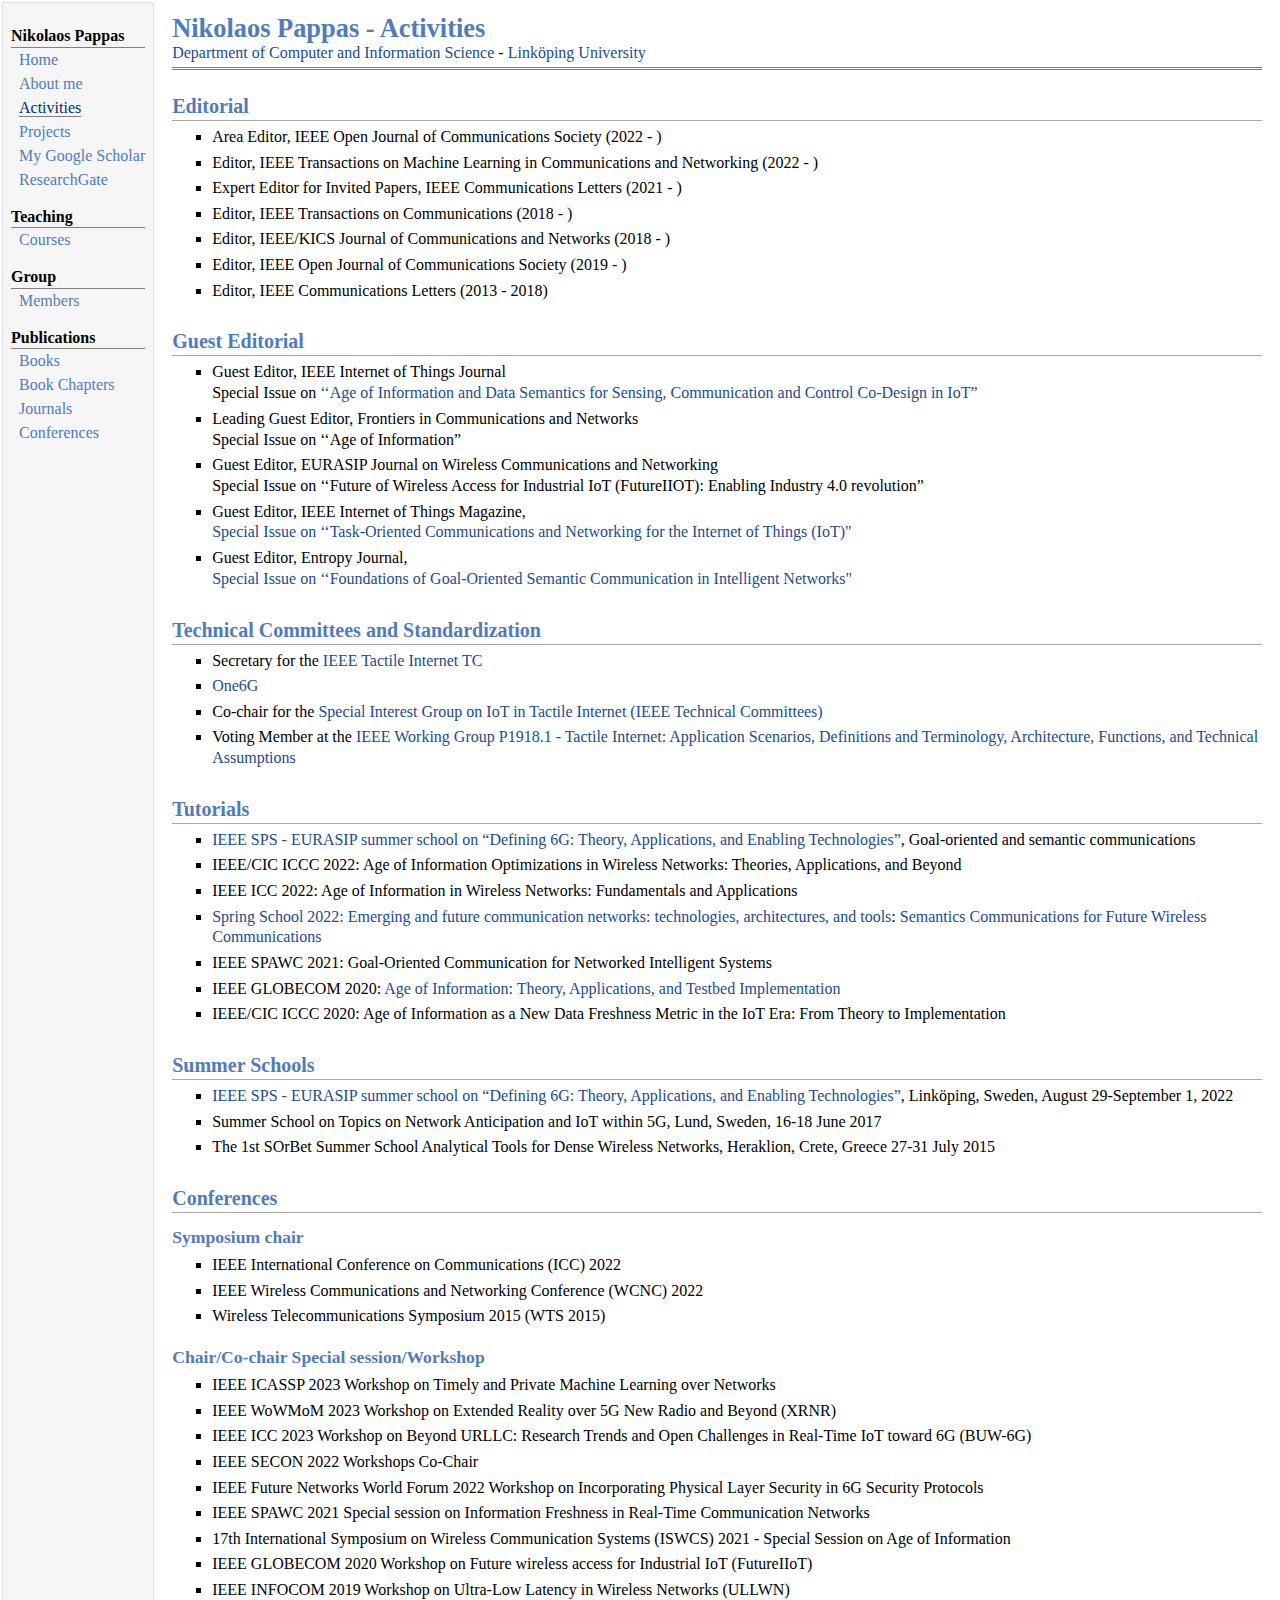
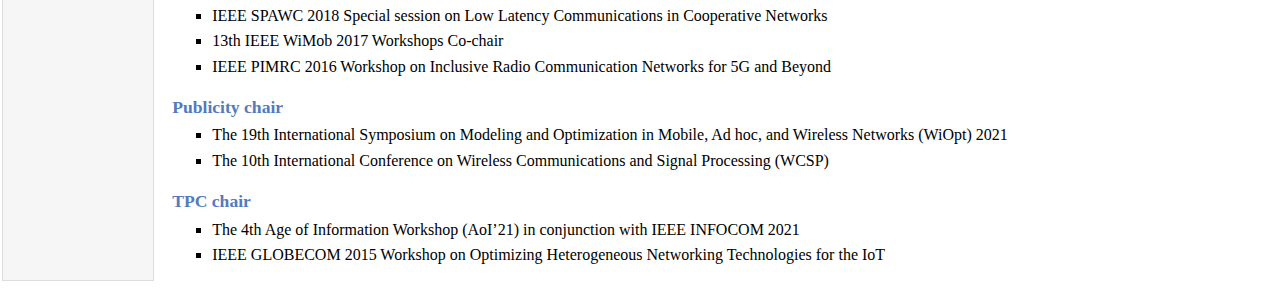
<file: activities.html>
<!DOCTYPE html PUBLIC "-//W3C//DTD XHTML 1.1//EN"
  "http://www.w3.org/TR/xhtml11/DTD/xhtml11.dtd">
<html xmlns="http://www.w3.org/1999/xhtml" xml:lang="en">
<head>
<meta name="generator" content="jemdoc, see http://jemdoc.jaboc.net/" />
<meta http-equiv="Content-Type" content="text/html;charset=utf-8" />
<link rel="stylesheet" href="jemdoc.css" type="text/css" />
<title>Nikolaos Pappas - Activities</title>
</head>
<body>
<script type="text/javascript">
var gaJsHost = (("https:" == document.location.protocol) ? "https://ssl." : "http://www.");
document.write(unescape("%3Cscript src='" + gaJsHost + "google-analytics.com/ga.js' type='text/javascript'%3E%3C/script%3E"));
</script>
<script type="text/javascript">
try {
    var pageTracker = _gat._getTracker("UA-190725191-1");
    pageTracker._trackPageview();
} catch(err) {}</script>
<table summary="Table for page layout." id="tlayout">
<tr valign="top">
<td id="layout-menu">
<div class="menu-category">Nikolaos Pappas</div>
<div class="menu-item"><a href="index.html">Home</a></div>
<div class="menu-item"><a href="bio.html">About&nbsp;me</a></div>
<div class="menu-item"><a href="activities.html" class="current">Activities</a></div>
<div class="menu-item"><a href="projects.html">Projects</a></div>
<div class="menu-item"><a href="https://scholar.google.com/citations?user=6pRHkcUAAAAJ&hl=en">My&nbsp;Google&nbsp;Scholar</a></div>
<div class="menu-item"><a href="https://www.researchgate.net/profile/Nikolaos_Pappas">ResearchGate</a></div>
<div class="menu-category">Teaching</div>
<div class="menu-item"><a href="courses.html">Courses</a></div>
<div class="menu-category">Group</div>
<div class="menu-item"><a href="members.html">Members</a></div>
<div class="menu-category">Publications</div>
<div class="menu-item"><a href="books.html">Books</a></div>
<div class="menu-item"><a href="booksch.html">Book&nbsp;Chapters</a></div>
<div class="menu-item"><a href="journal.html">Journals</a></div>
<div class="menu-item"><a href="conferences.html">Conferences</a></div>
</td>
<td id="layout-content">
<div id="toptitle">
<h1>Nikolaos Pappas - Activities</h1>
<div id="subtitle"><a href="https://www.ida.liu.se/" target=&ldquo;blank&rdquo;>Department of Computer and Information Science</a> - <a href="https://liu.se/en" target=&ldquo;blank&rdquo;>Linköping University</a>
</div>
</div>
<h2>Editorial</h2>
<ul>
<li><p>Area Editor, IEEE Open Journal of Communications Society (2022 - )
</p>
</li>
<li><p>Editor, IEEE Transactions on Machine Learning in Communications and Networking (2022 - )
</p>
</li>
<li><p>Expert Editor for Invited Papers, IEEE Communications Letters (2021 - )
</p>
</li>
<li><p>Editor, IEEE Transactions on Communications (2018 - )
</p>
</li>
<li><p>Editor, IEEE/KICS Journal of Communications and Networks (2018 - )
</p>
</li>
<li><p>Editor, IEEE Open Journal of Communications Society (2019 - )
</p>
</li>
<li><p>Editor, IEEE Communications Letters (2013 - 2018)
</p>
</li>
</ul>
<h2>Guest Editorial</h2>
<ul>
<li><p>Guest Editor, IEEE Internet of Things Journal <br /> Special Issue on <a href="https://ieeexplore.ieee.org/stamp/stamp.jsp?arnumber=9544089" target=&ldquo;blank&rdquo;>&lsquo;&lsquo;Age of Information and Data Semantics for Sensing, Communication and Control Co-Design in IoT”</a>
</p>
</li>
<li><p>Leading Guest Editor, Frontiers in Communications and Networks <br /> Special Issue on &lsquo;&lsquo;Age of Information”
</p>
</li>
<li><p>Guest Editor, EURASIP Journal on Wireless Communications and Networking <br /> Special Issue on &lsquo;&lsquo;Future of Wireless Access for Industrial IoT (FutureIIOT): Enabling Industry 4.0 revolution”
</p>
</li>
<li><p>Guest Editor, IEEE Internet of Things Magazine, <br /> <a href="https://www.comsoc.org/publications/magazines/ieee-internet-things-magazine/cfp/task-oriented-communications-and" target=&ldquo;blank&rdquo;>Special Issue on &lsquo;&lsquo;Task-Oriented Communications and Networking for the Internet of Things (IoT)"</a>
</p>
</li>
<li><p>Guest Editor, Entropy Journal, <br /> <a href="https://www.mdpi.com/journal/entropy/special_issues/9F9R6XA35E" target=&ldquo;blank&rdquo;>Special Issue on &lsquo;&lsquo;Foundations of Goal-Oriented Semantic Communication in Intelligent Networks"</a>
</p>
</li>
</ul>
<h2>Technical Committees and Standardization</h2>
<ul>
<li><p>Secretary for the <a href="https://ti.committees.comsoc.org/" target=&ldquo;blank&rdquo;>IEEE Tactile Internet TC</a>
</p>
</li>
<li><p><a href="https://one6g.org/" target=&ldquo;blank&rdquo;>One6G</a>
</p>
</li>
<li><p>Co-chair for the <a href="https://ahsn.committees.comsoc.org/sigs/" target=&ldquo;blank&rdquo;>Special Interest Group on IoT in Tactile Internet (IEEE Technical Committees)</a>
</p>
</li>
<li><p>Voting Member at the <a href="https://standards.ieee.org/ieee/1918.1/6721/" target=&ldquo;blank&rdquo;>IEEE Working Group P1918.1 - Tactile Internet: Application Scenarios, Definitions and Terminology, Architecture, Functions, and Technical Assumptions</a>
</p>
</li>
</ul>
<h2>Tutorials</h2>
<ul>
<li><p><a href="https://6g-school.com" target=&ldquo;blank&rdquo;>IEEE SPS - EURASIP summer school on “Defining 6G: Theory, Applications, and Enabling Technologies”</a>, Goal-oriented and semantic communications
</p>
</li>
<li><p>IEEE/CIC ICCC 2022: Age of Information Optimizations in Wireless Networks: Theories, Applications, and Beyond
</p>
</li>
<li><p>IEEE ICC 2022: Age of Information in Wireless Networks: Fundamentals and Applications
</p>
</li>
<li><p><a href="https://digicosme.cnrs.fr/event/spring-school-2022-emerging-and-future-communication-networks-technologies-architectures-and-tools/" target=&ldquo;blank&rdquo;>Spring School 2022: Emerging and future communication networks: technologies, architectures, and tools</a>: <a href="./files/Tutorial-DigiCosmeV2.pdf" target=&ldquo;blank&rdquo;>Semantics Communications for Future Wireless Communications</a> 
</p>
</li>
<li><p>IEEE SPAWC 2021: Goal-Oriented Communication for Networked Intelligent Systems
</p>
</li>
<li><p>IEEE GLOBECOM 2020: <a href="./files/GC20_AoITutorial.pdf" target=&ldquo;blank&rdquo;>Age of Information: Theory, Applications, and Testbed Implementation</a>
</p>
</li>
<li><p>IEEE/CIC ICCC 2020: Age of Information as a New Data Freshness Metric in the IoT Era: From Theory to Implementation
</p>
</li>
</ul>
<h2>Summer Schools</h2>
<ul>
<li><p><a href="https://6g-school.com" target=&ldquo;blank&rdquo;>IEEE SPS - EURASIP summer school on “Defining 6G: Theory, Applications, and Enabling Technologies”</a>, Linköping, Sweden, August 29-September 1, 2022
</p>
</li>
<li><p>Summer School on Topics on Network Anticipation and IoT within 5G, Lund, Sweden, 16-18 June 2017
</p>
</li>
<li><p>The 1st SOrBet Summer School Analytical Tools for Dense Wireless Networks, Heraklion, Crete, Greece 27-31 July 2015
</p>
</li>
</ul>
<h2>Conferences</h2>
<h3>Symposium chair</h3>
<ul>
<li><p>IEEE International Conference on Communications (ICC) 2022
</p>
</li>
<li><p>IEEE Wireless Communications and Networking Conference (WCNC) 2022
</p>
</li>
<li><p>Wireless Telecommunications Symposium 2015 (WTS 2015)
</p>
</li>
</ul>
<h3>Chair/Co-chair Special session/Workshop</h3>
<ul>
<li><p>IEEE ICASSP 2023 Workshop on Timely and Private Machine Learning over Networks
</p>
</li>
<li><p>IEEE WoWMoM 2023 Workshop on Extended Reality over 5G New Radio and Beyond (XRNR)
</p>
</li>
<li><p>IEEE ICC 2023 Workshop on Beyond URLLC: Research Trends and Open Challenges in Real-Time IoT toward 6G (BUW-6G)
</p>
</li>
<li><p>IEEE SECON 2022 Workshops Co-Chair
</p>
</li>
<li><p>IEEE Future Networks World Forum 2022 Workshop on Incorporating Physical Layer Security in 6G Security Protocols
</p>
</li>
<li><p>IEEE SPAWC 2021 Special session on Information Freshness in Real-Time Communication Networks
</p>
</li>
<li><p>17th International Symposium on Wireless Communication Systems (ISWCS) 2021 - Special Session on Age of Information
</p>
</li>
<li><p>IEEE GLOBECOM 2020 Workshop on Future wireless access for Industrial IoT (FutureIIoT)
</p>
</li>
<li><p>IEEE INFOCOM 2019 Workshop on Ultra-Low Latency in Wireless Networks (ULLWN)
</p>
</li>
<li><p>IEEE SPAWC 2018 Special session on Low Latency Communications in Cooperative Networks
</p>
</li>
<li><p>13th IEEE WiMob 2017 Workshops Co-chair
</p>
</li>
<li><p>IEEE PIMRC 2016 Workshop on Inclusive Radio Communication Networks for 5G and Beyond
</p>
</li>
</ul>
<h3>Publicity chair</h3>
<ul>
<li><p>The 19th International Symposium on Modeling and Optimization in Mobile, Ad hoc, and Wireless Networks (WiOpt) 2021
</p>
</li>
<li><p>The 10th International Conference on Wireless Communications and Signal Processing (WCSP)
</p>
</li>
</ul>
<h3>TPC chair</h3>
<ul>
<li><p>The 4th Age of Information Workshop (AoI’21) in conjunction with IEEE INFOCOM 2021
</p>
</li>
<li><p>IEEE GLOBECOM 2015 Workshop on Optimizing Heterogeneous Networking Technologies for the IoT
</p>
</li>
</ul>
</td>
</tr>
</table>
</body>
</html>
</file>
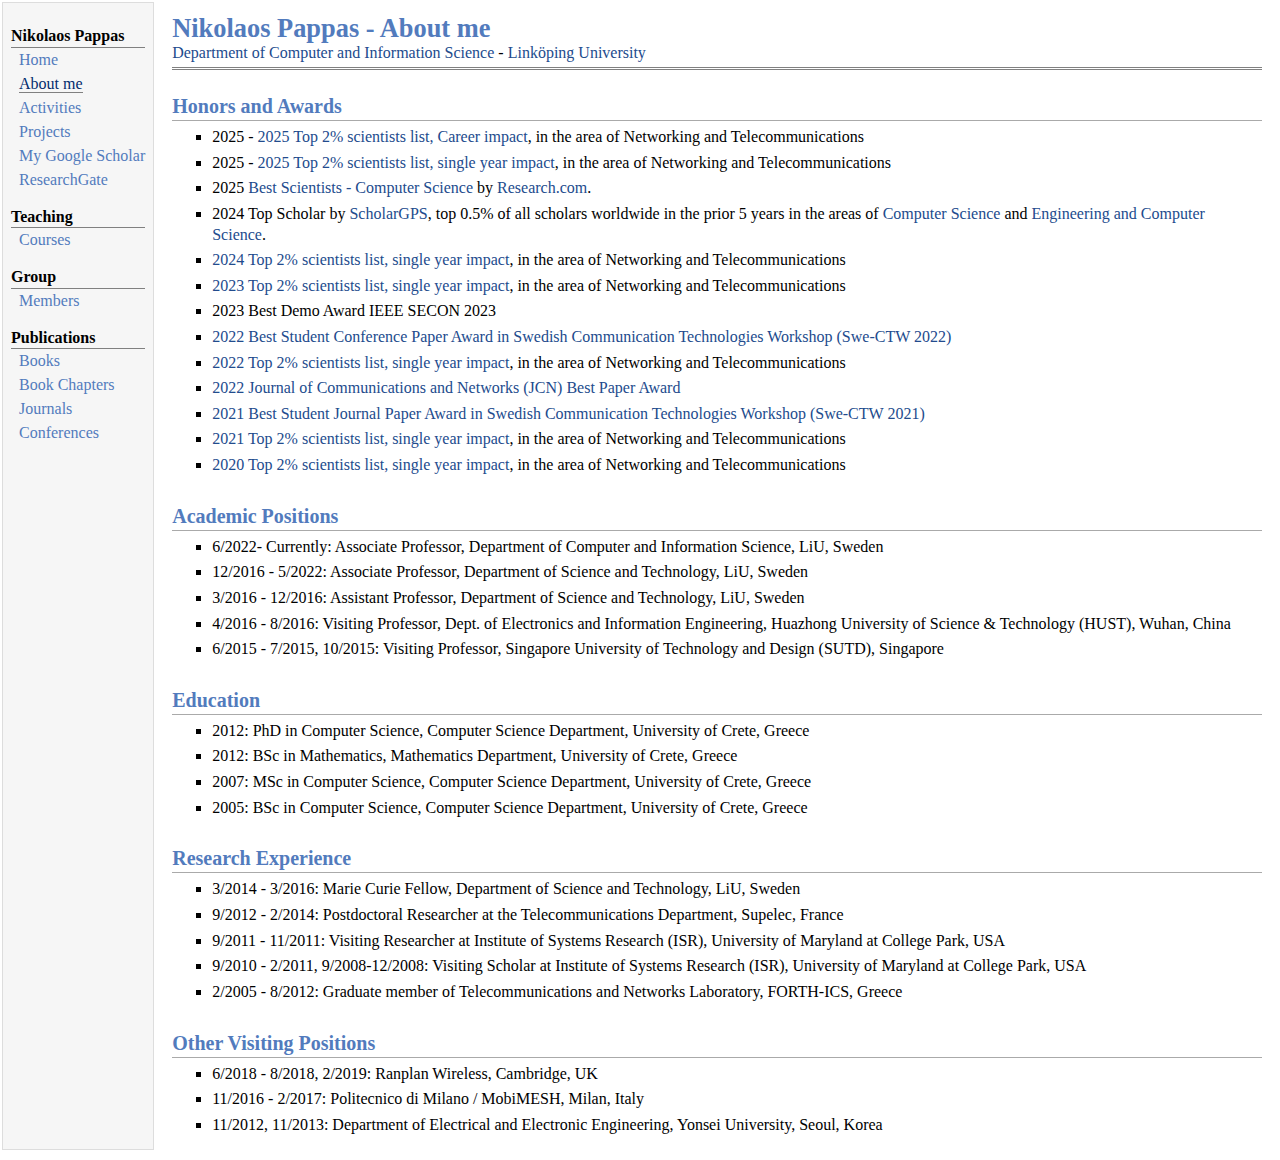
<file: bio.html>
<!DOCTYPE html PUBLIC "-//W3C//DTD XHTML 1.1//EN"
  "http://www.w3.org/TR/xhtml11/DTD/xhtml11.dtd">
<html xmlns="http://www.w3.org/1999/xhtml" xml:lang="en">
<head>
<meta name="generator" content="jemdoc, see http://jemdoc.jaboc.net/" />
<meta http-equiv="Content-Type" content="text/html;charset=utf-8" />
<link rel="stylesheet" href="jemdoc.css" type="text/css" />
<title>Nikolaos Pappas - About me</title>
</head>
<body>
<table summary="Table for page layout." id="tlayout">
<tr valign="top">
<td id="layout-menu">
<div class="menu-category">Nikolaos Pappas</div>
<div class="menu-item"><a href="index.html">Home</a></div>
<div class="menu-item"><a href="bio.html" class="current">About&nbsp;me</a></div>
<div class="menu-item"><a href="activities.html">Activities</a></div>
<div class="menu-item"><a href="projects.html">Projects</a></div>
<div class="menu-item"><a href="https://scholar.google.com/citations?user=6pRHkcUAAAAJ&hl=en">My&nbsp;Google&nbsp;Scholar</a></div>
<div class="menu-item"><a href="https://www.researchgate.net/profile/Nikolaos_Pappas">ResearchGate</a></div>
<div class="menu-category">Teaching</div>
<div class="menu-item"><a href="courses.html">Courses</a></div>
<div class="menu-category">Group</div>
<div class="menu-item"><a href="members.html">Members</a></div>
<div class="menu-category">Publications</div>
<div class="menu-item"><a href="books.html">Books</a></div>
<div class="menu-item"><a href="booksch.html">Book&nbsp;Chapters</a></div>
<div class="menu-item"><a href="journal.html">Journals</a></div>
<div class="menu-item"><a href="conferences.html">Conferences</a></div>
</td>
<td id="layout-content">
<div id="toptitle">
<h1>Nikolaos Pappas - About me</h1>
<div id="subtitle"><a href="https://www.ida.liu.se/" target=&ldquo;blank&rdquo;>Department of Computer and Information Science</a> - <a href="https://liu.se/en" target=&ldquo;blank&rdquo;>Linköping University</a>
</div>
</div>
<h2>Honors and Awards</h2>
<ul>
<li><p>2025 - <a href="https://elsevier.digitalcommonsdata.com/datasets/btchxktzyw/8" target=&ldquo;blank&rdquo;>2025 Top 2% scientists list, Career impact</a>, in the area of Networking and Telecommunications
</p>
</li>
<li><p>2025 - <a href="https://elsevier.digitalcommonsdata.com/datasets/btchxktzyw/8" target=&ldquo;blank&rdquo;>2025 Top 2% scientists list, single year impact</a>, in the area of Networking and Telecommunications
</p>
</li>
<li><p>2025 <a href="https://research.com/u/nikolaos-pappas" target=&ldquo;blank&rdquo;>Best Scientists - Computer Science</a> by <a href="https://research.com/" target=&ldquo;blank&rdquo;>Research.com</a>.
</p>
</li>
<li><p>2024 Top Scholar by <a href="https://scholargps.com/?e_ref=c3312b35f96b141f1444" target=&ldquo;blank&rdquo;>ScholarGPS</a>, top 0.5% of all scholars worldwide in the prior 5 years in the areas of <a href="https://tinyurl.com/CSGPS2022" target=&ldquo;blank&rdquo;>Computer Science</a> and <a href="https://tinyurl.com/EECS2022" target=&ldquo;blank&rdquo;>Engineering and Computer Science</a>.
</p>
</li>
<li><p><a href="https://elsevier.digitalcommonsdata.com/datasets/btchxktzyw/7" target=&ldquo;blank&rdquo;>2024 Top 2% scientists list, single year impact</a>, in the area of Networking and Telecommunications
</p>
</li>
<li><p><a href="https://elsevier.digitalcommonsdata.com/datasets/btchxktzyw/6" target=&ldquo;blank&rdquo;>2023 Top 2% scientists list, single year impact</a>, in the area of Networking and Telecommunications
</p>
</li>
<li><p>2023 Best Demo Award IEEE SECON 2023
</p>
</li>
<li><p><a href="https://site.ieee.org/sweden-vtcomit/best-student-paper-award/earlier-winners/" target=&ldquo;blank&rdquo;>2022 Best Student Conference Paper Award in Swedish Communication Technologies Workshop (Swe-CTW 2022)</a>
</p>
</li>
<li><p><a href="https://elsevier.digitalcommonsdata.com/datasets/btchxktzyw/4" target=&ldquo;blank&rdquo;>2022 Top 2% scientists list, single year impact</a>, in the area of Networking and Telecommunications
</p>
</li>
<li><p><a href="http://jcn.or.kr/html/?pmode=BBBS0000800002&amp;mode=JournalView" target=&ldquo;blank&rdquo;>2022 Journal of Communications and Networks (JCN) Best Paper Award</a>
</p>
</li>
<li><p><a href="https://site.ieee.org/sweden-vtcomit/best-student-paper-award/earlier-winners/" target=&ldquo;blank&rdquo;>2021 Best Student Journal Paper Award in Swedish Communication Technologies Workshop (Swe-CTW 2021)</a>
</p>
</li>
<li><p><a href="https://elsevier.digitalcommonsdata.com/datasets/btchxktzyw/3" target=&ldquo;blank&rdquo;>2021 Top 2% scientists list, single year impact</a>, in the area of Networking and Telecommunications
</p>
</li>
<li><p><a href="https://elsevier.digitalcommonsdata.com/datasets/btchxktzyw/2" target=&ldquo;blank&rdquo;>2020 Top 2% scientists list, single year impact</a>, in the area of Networking and Telecommunications
</p>
</li>
</ul>
<h2>Academic Positions</h2>
<ul>
<li><p>6/2022- Currently: Associate Professor, Department of Computer and Information Science, LiU, Sweden
</p>
</li>
<li><p>12/2016 - 5/2022: Associate Professor, Department of Science and Technology, LiU, Sweden
</p>
</li>
<li><p>3/2016 - 12/2016: Assistant Professor, Department of Science and Technology, LiU, Sweden
</p>
</li>
<li><p>4/2016 - 8/2016: Visiting Professor, Dept. of Electronics and Information Engineering, Huazhong University of Science & Technology (HUST), Wuhan, China
</p>
</li>
<li><p>6/2015 - 7/2015, 10/2015: Visiting Professor, Singapore University of Technology and Design (SUTD), Singapore
</p>
</li>
</ul>
<h2>Education</h2>
<ul>
<li><p>2012: PhD in Computer Science, Computer Science Department, University of Crete, Greece
</p>
</li>
<li><p>2012: BSc in Mathematics, Mathematics Department, University of Crete, Greece
</p>
</li>
<li><p>2007: MSc in Computer Science, Computer Science Department, University of Crete, Greece
</p>
</li>
<li><p>2005: BSc in Computer Science, Computer Science Department, University of Crete, Greece
</p>
</li>
</ul>
<h2>Research Experience</h2>
<ul>
<li><p>3/2014 - 3/2016: Marie Curie Fellow, Department of Science and Technology, LiU, Sweden
</p>
</li>
<li><p>9/2012 - 2/2014: Postdoctoral Researcher at the Telecommunications Department, Supelec, France
</p>
</li>
<li><p>9/2011 - 11/2011: Visiting Researcher at Institute of Systems Research (ISR), University of Maryland at College Park, USA
</p>
</li>
<li><p>9/2010 - 2/2011, 9/2008-12/2008: Visiting Scholar at Institute of Systems Research (ISR), University of Maryland at College Park, USA
</p>
</li>
<li><p>2/2005 - 8/2012: Graduate member of Telecommunications and Networks Laboratory, FORTH-ICS, Greece 
</p>
</li>
</ul>
<h2>Other Visiting Positions</h2>
<ul>
<li><p>6/2018 - 8/2018, 2/2019: Ranplan Wireless, Cambridge, UK
</p>
</li>
<li><p>11/2016 - 2/2017: Politecnico di Milano / MobiMESH, Milan, Italy 
</p>
</li>
<li><p>11/2012, 11/2013: Department of Electrical and Electronic Engineering, Yonsei University, Seoul, Korea</p>
</li>
</ul>
</td>
</tr>
</table>
<!-- Google tag (gtag.js) -->
<script async src="https://www.googletagmanager.com/gtag/js?id=G-88VSW25YJJ"></script>
<script>
  window.dataLayer = window.dataLayer || [];
  function gtag(){dataLayer.push(arguments);}
  gtag('js', new Date());
  gtag('config', 'G-88VSW25YJJ');
</script>
</body>
</html>
</file>
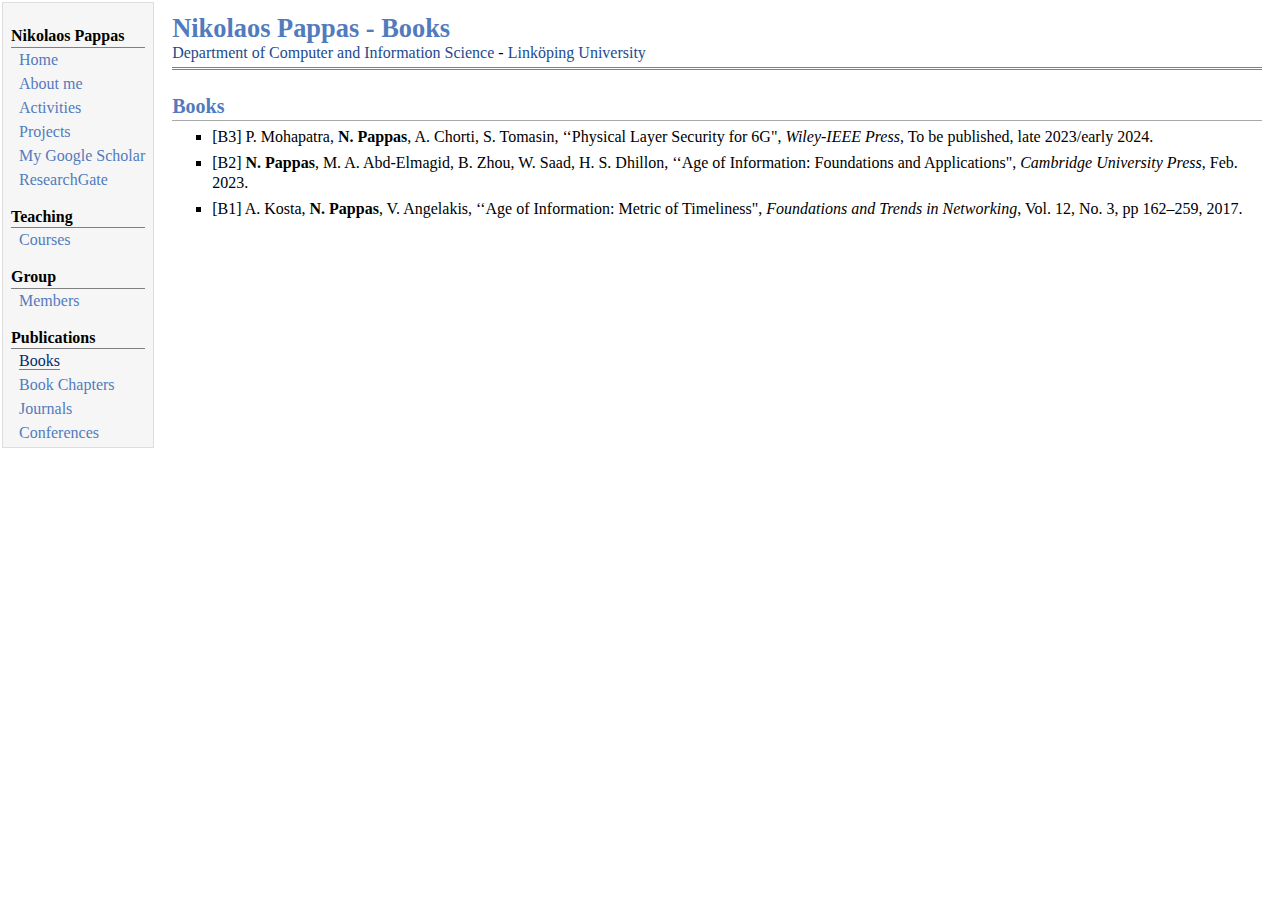
<file: books.html>
<!DOCTYPE html PUBLIC "-//W3C//DTD XHTML 1.1//EN"
  "http://www.w3.org/TR/xhtml11/DTD/xhtml11.dtd">
<html xmlns="http://www.w3.org/1999/xhtml" xml:lang="en">
<head>
<meta name="generator" content="jemdoc, see http://jemdoc.jaboc.net/" />
<meta http-equiv="Content-Type" content="text/html;charset=utf-8" />
<link rel="stylesheet" href="jemdoc.css" type="text/css" />
<title>Nikolaos Pappas - Books</title>
</head>
<body>
<script type="text/javascript">
var gaJsHost = (("https:" == document.location.protocol) ? "https://ssl." : "http://www.");
document.write(unescape("%3Cscript src='" + gaJsHost + "google-analytics.com/ga.js' type='text/javascript'%3E%3C/script%3E"));
</script>
<script type="text/javascript">
try {
    var pageTracker = _gat._getTracker("G-88VSW25YJJ");
    pageTracker._trackPageview();
} catch(err) {}</script>
<table summary="Table for page layout." id="tlayout">
<tr valign="top">
<td id="layout-menu">
<div class="menu-category">Nikolaos Pappas</div>
<div class="menu-item"><a href="index.html">Home</a></div>
<div class="menu-item"><a href="bio.html">About&nbsp;me</a></div>
<div class="menu-item"><a href="activities.html">Activities</a></div>
<div class="menu-item"><a href="projects.html">Projects</a></div>
<div class="menu-item"><a href="https://scholar.google.com/citations?user=6pRHkcUAAAAJ&hl=en">My&nbsp;Google&nbsp;Scholar</a></div>
<div class="menu-item"><a href="https://www.researchgate.net/profile/Nikolaos_Pappas">ResearchGate</a></div>
<div class="menu-category">Teaching</div>
<div class="menu-item"><a href="courses.html">Courses</a></div>
<div class="menu-category">Group</div>
<div class="menu-item"><a href="members.html">Members</a></div>
<div class="menu-category">Publications</div>
<div class="menu-item"><a href="books.html" class="current">Books</a></div>
<div class="menu-item"><a href="booksch.html">Book&nbsp;Chapters</a></div>
<div class="menu-item"><a href="journal.html">Journals</a></div>
<div class="menu-item"><a href="conferences.html">Conferences</a></div>
</td>
<td id="layout-content">
<div id="toptitle">
<h1>Nikolaos Pappas - Books</h1>
<div id="subtitle"><a href="https://www.ida.liu.se/" target=&ldquo;blank&rdquo;>Department of Computer and Information Science</a> - <a href="https://liu.se/en" target=&ldquo;blank&rdquo;>Linköping University</a>
</div>
</div>
<h2>Books</h2>
<ul>
<li><p>[B3] P. Mohapatra, <b>N. Pappas</b>, A. Chorti, S. Tomasin, &lsquo;&lsquo;Physical Layer Security for 6G", <i>Wiley-IEEE Press</i>, To be published, late 2023/early 2024.
</p>
</li>
<li><p>[B2] <b>N. Pappas</b>, M. A. Abd-Elmagid, B. Zhou, W. Saad, H. S. Dhillon, &lsquo;&lsquo;Age of Information: Foundations and Applications", <i>Cambridge University Press</i>, Feb. 2023.
</p>
</li>
<li><p>[B1] A. Kosta, <b>N. Pappas</b>, V. Angelakis, &lsquo;&lsquo;Age of Information: Metric of Timeliness", <i>Foundations and Trends in Networking</i>, Vol. 12, No. 3, pp 162–259, 2017.
</p>
</li>
</ul>
</td>
</tr>
</table>
</body>
</html>
</file>
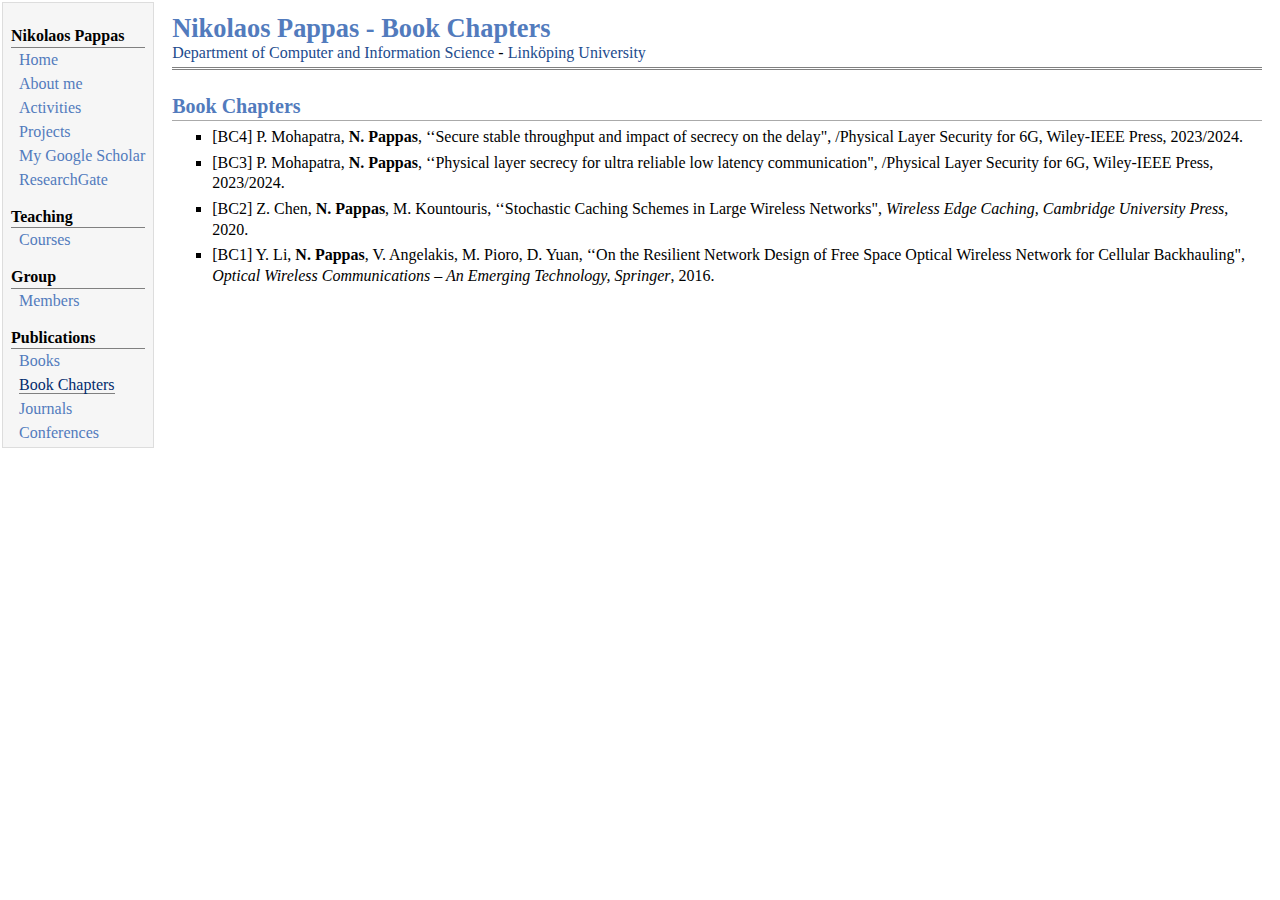
<file: booksch.html>
<!DOCTYPE html PUBLIC "-//W3C//DTD XHTML 1.1//EN"
  "http://www.w3.org/TR/xhtml11/DTD/xhtml11.dtd">
<html xmlns="http://www.w3.org/1999/xhtml" xml:lang="en">
<head>
<meta name="generator" content="jemdoc, see http://jemdoc.jaboc.net/" />
<meta http-equiv="Content-Type" content="text/html;charset=utf-8" />
<link rel="stylesheet" href="jemdoc.css" type="text/css" />
<title>Nikolaos Pappas - Book Chapters</title>
</head>
<body>
<script type="text/javascript">
var gaJsHost = (("https:" == document.location.protocol) ? "https://ssl." : "http://www.");
document.write(unescape("%3Cscript src='" + gaJsHost + "google-analytics.com/ga.js' type='text/javascript'%3E%3C/script%3E"));
</script>
<script type="text/javascript">
try {
    var pageTracker = _gat._getTracker("UA-190725191-1");
    pageTracker._trackPageview();
} catch(err) {}</script>
<table summary="Table for page layout." id="tlayout">
<tr valign="top">
<td id="layout-menu">
<div class="menu-category">Nikolaos Pappas</div>
<div class="menu-item"><a href="index.html">Home</a></div>
<div class="menu-item"><a href="bio.html">About&nbsp;me</a></div>
<div class="menu-item"><a href="activities.html">Activities</a></div>
<div class="menu-item"><a href="projects.html">Projects</a></div>
<div class="menu-item"><a href="https://scholar.google.com/citations?user=6pRHkcUAAAAJ&hl=en">My&nbsp;Google&nbsp;Scholar</a></div>
<div class="menu-item"><a href="https://www.researchgate.net/profile/Nikolaos_Pappas">ResearchGate</a></div>
<div class="menu-category">Teaching</div>
<div class="menu-item"><a href="courses.html">Courses</a></div>
<div class="menu-category">Group</div>
<div class="menu-item"><a href="members.html">Members</a></div>
<div class="menu-category">Publications</div>
<div class="menu-item"><a href="books.html">Books</a></div>
<div class="menu-item"><a href="booksch.html" class="current">Book&nbsp;Chapters</a></div>
<div class="menu-item"><a href="journal.html">Journals</a></div>
<div class="menu-item"><a href="conferences.html">Conferences</a></div>
</td>
<td id="layout-content">
<div id="toptitle">
<h1>Nikolaos Pappas - Book Chapters</h1>
<div id="subtitle"><a href="https://www.ida.liu.se/" target=&ldquo;blank&rdquo;>Department of Computer and Information Science</a> - <a href="https://liu.se/en" target=&ldquo;blank&rdquo;>Linköping University</a>
</div>
</div>
<h2>Book Chapters</h2>
<ul>
<li><p>[BC4] P. Mohapatra, <b>N. Pappas</b>, &lsquo;&lsquo;Secure stable throughput and impact of secrecy on the delay", /Physical Layer Security for 6G, Wiley-IEEE Press, 2023/2024.
</p>
</li>
<li><p>[BC3] P. Mohapatra, <b>N. Pappas</b>, &lsquo;&lsquo;Physical layer secrecy for ultra reliable low latency communication", /Physical Layer Security for 6G, Wiley-IEEE Press, 2023/2024.
</p>
</li>
<li><p>[BC2] Z. Chen, <b>N. Pappas</b>, M. Kountouris, &lsquo;&lsquo;Stochastic Caching Schemes in Large Wireless Networks", <i>Wireless Edge Caching, Cambridge University Press</i>, 2020.
</p>
</li>
<li><p>[BC1] Y. Li, <b>N. Pappas</b>, V. Angelakis, M. Pioro, D. Yuan, &lsquo;&lsquo;On the Resilient Network Design of Free Space Optical Wireless Network for Cellular Backhauling", <i>Optical Wireless Communications &ndash; An Emerging Technology, Springer</i>, 2016.</p>
</li>
</ul>
</td>
</tr>
</table>
</body>
</html>
</file>
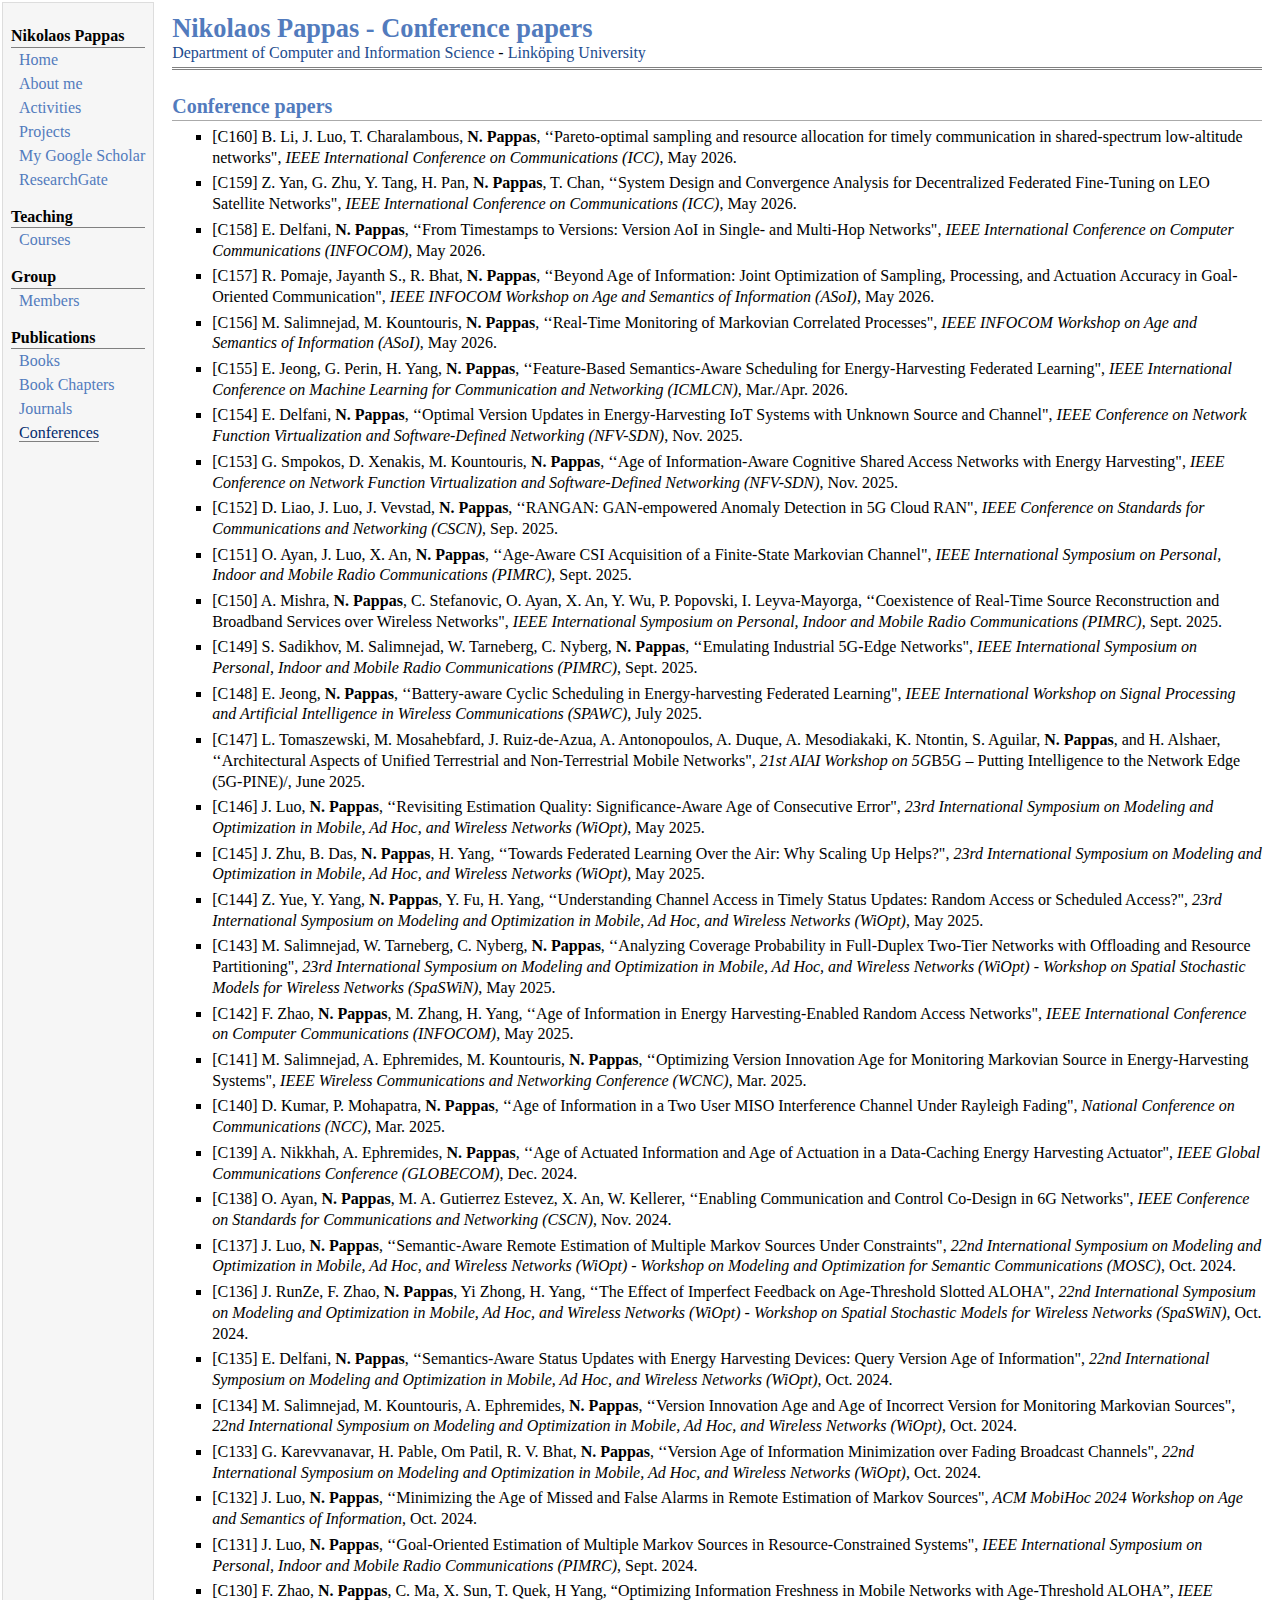
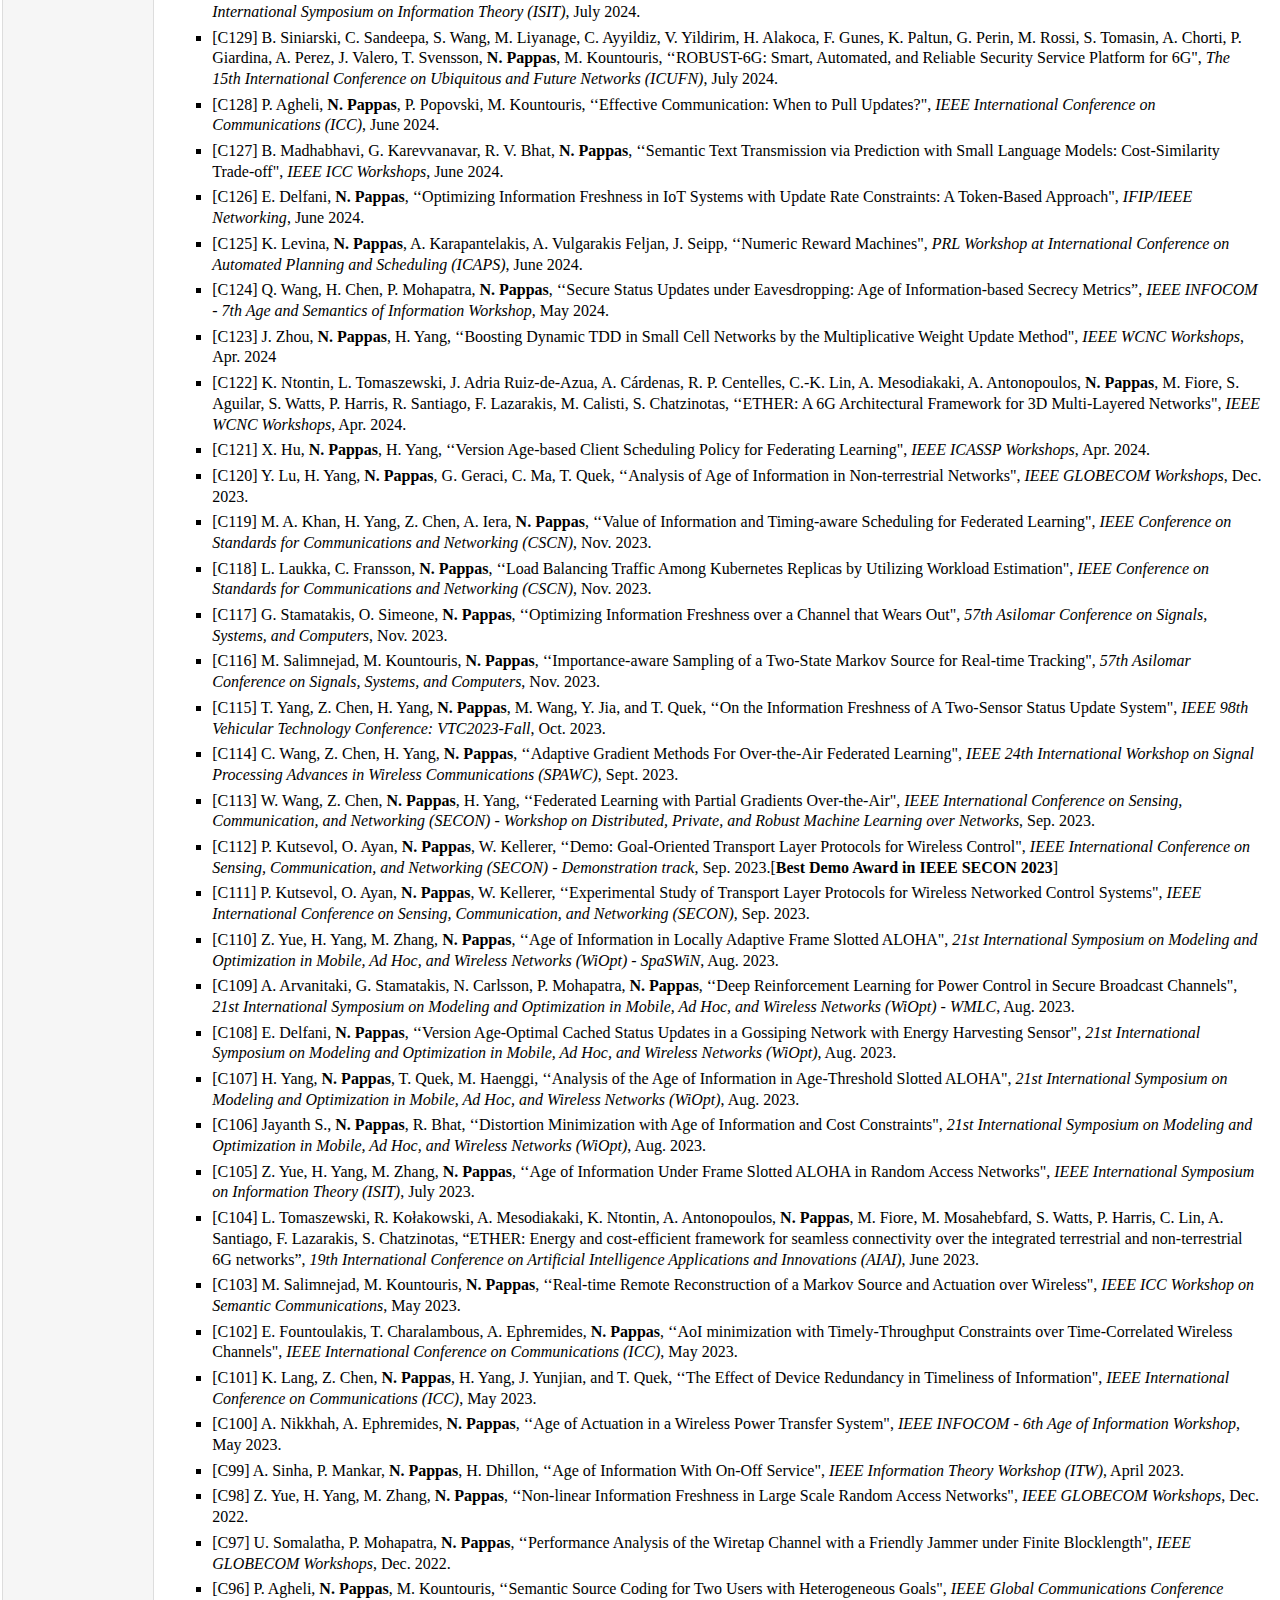
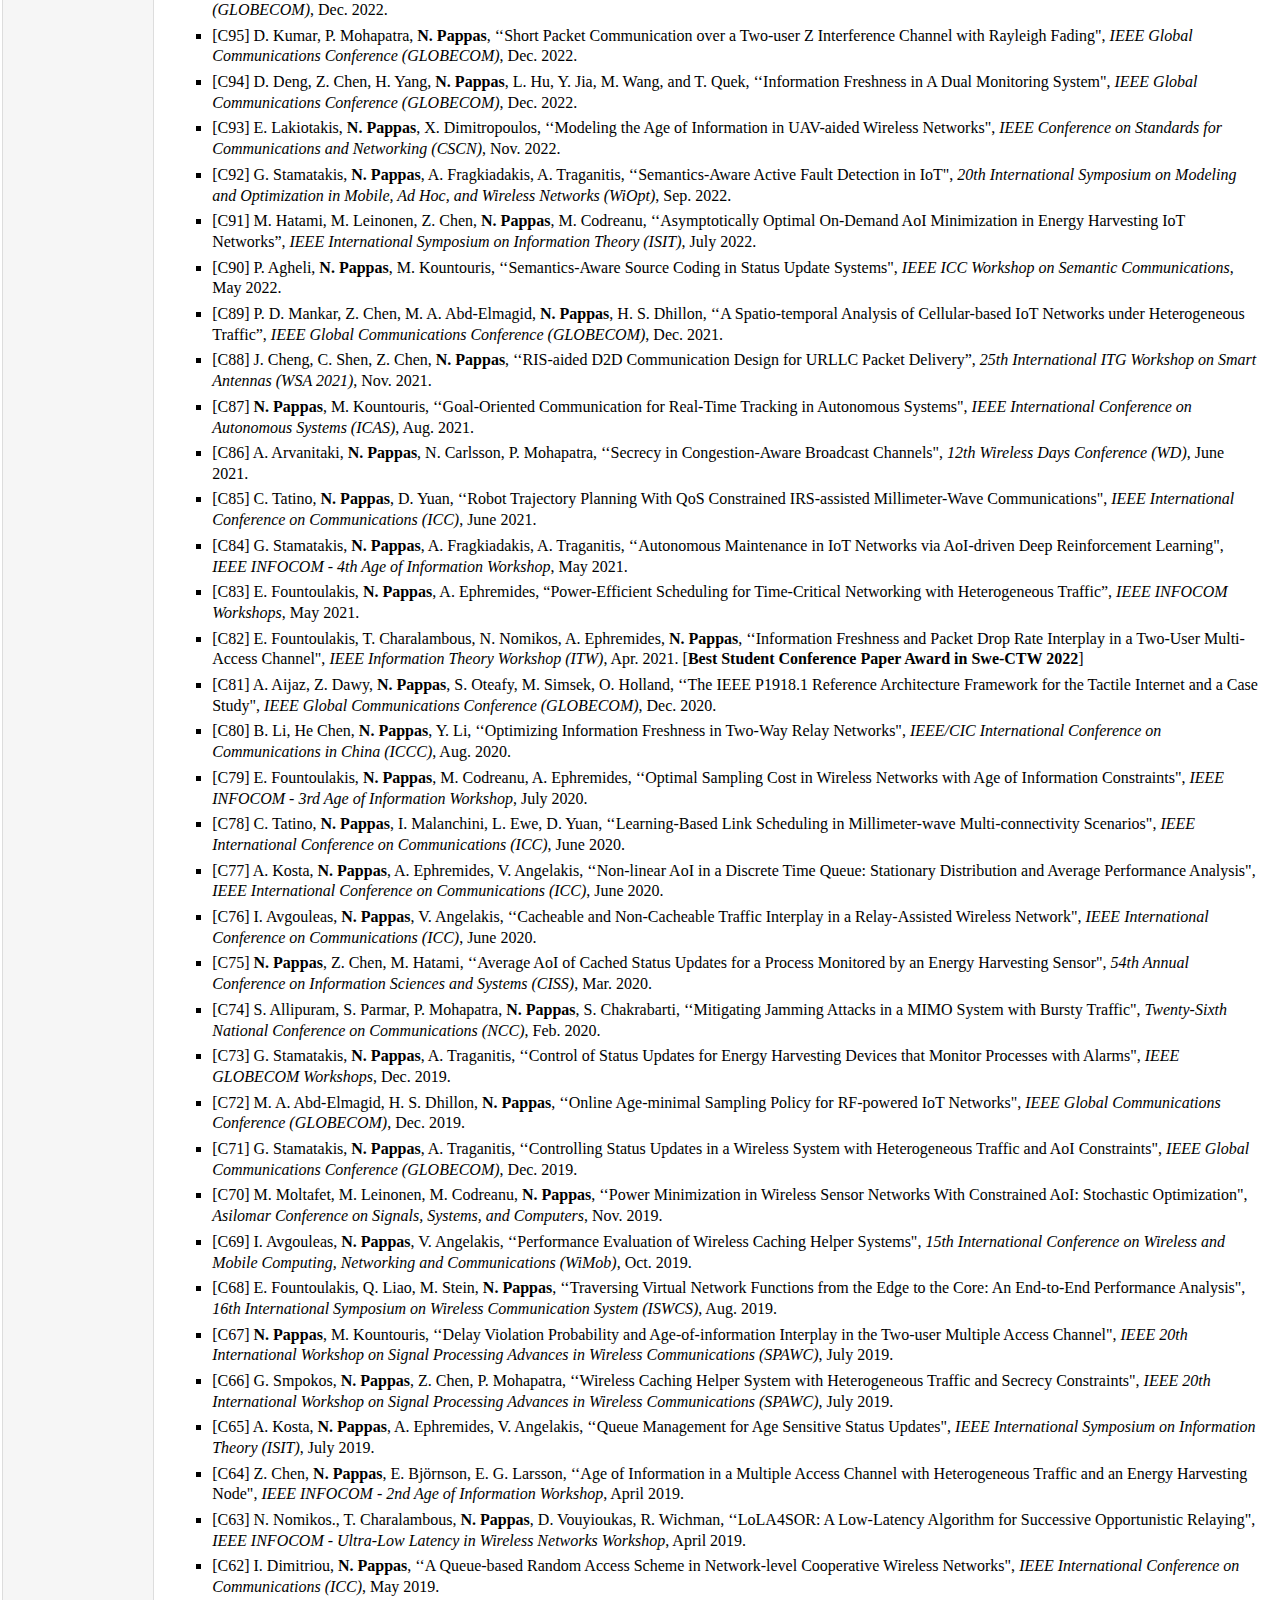
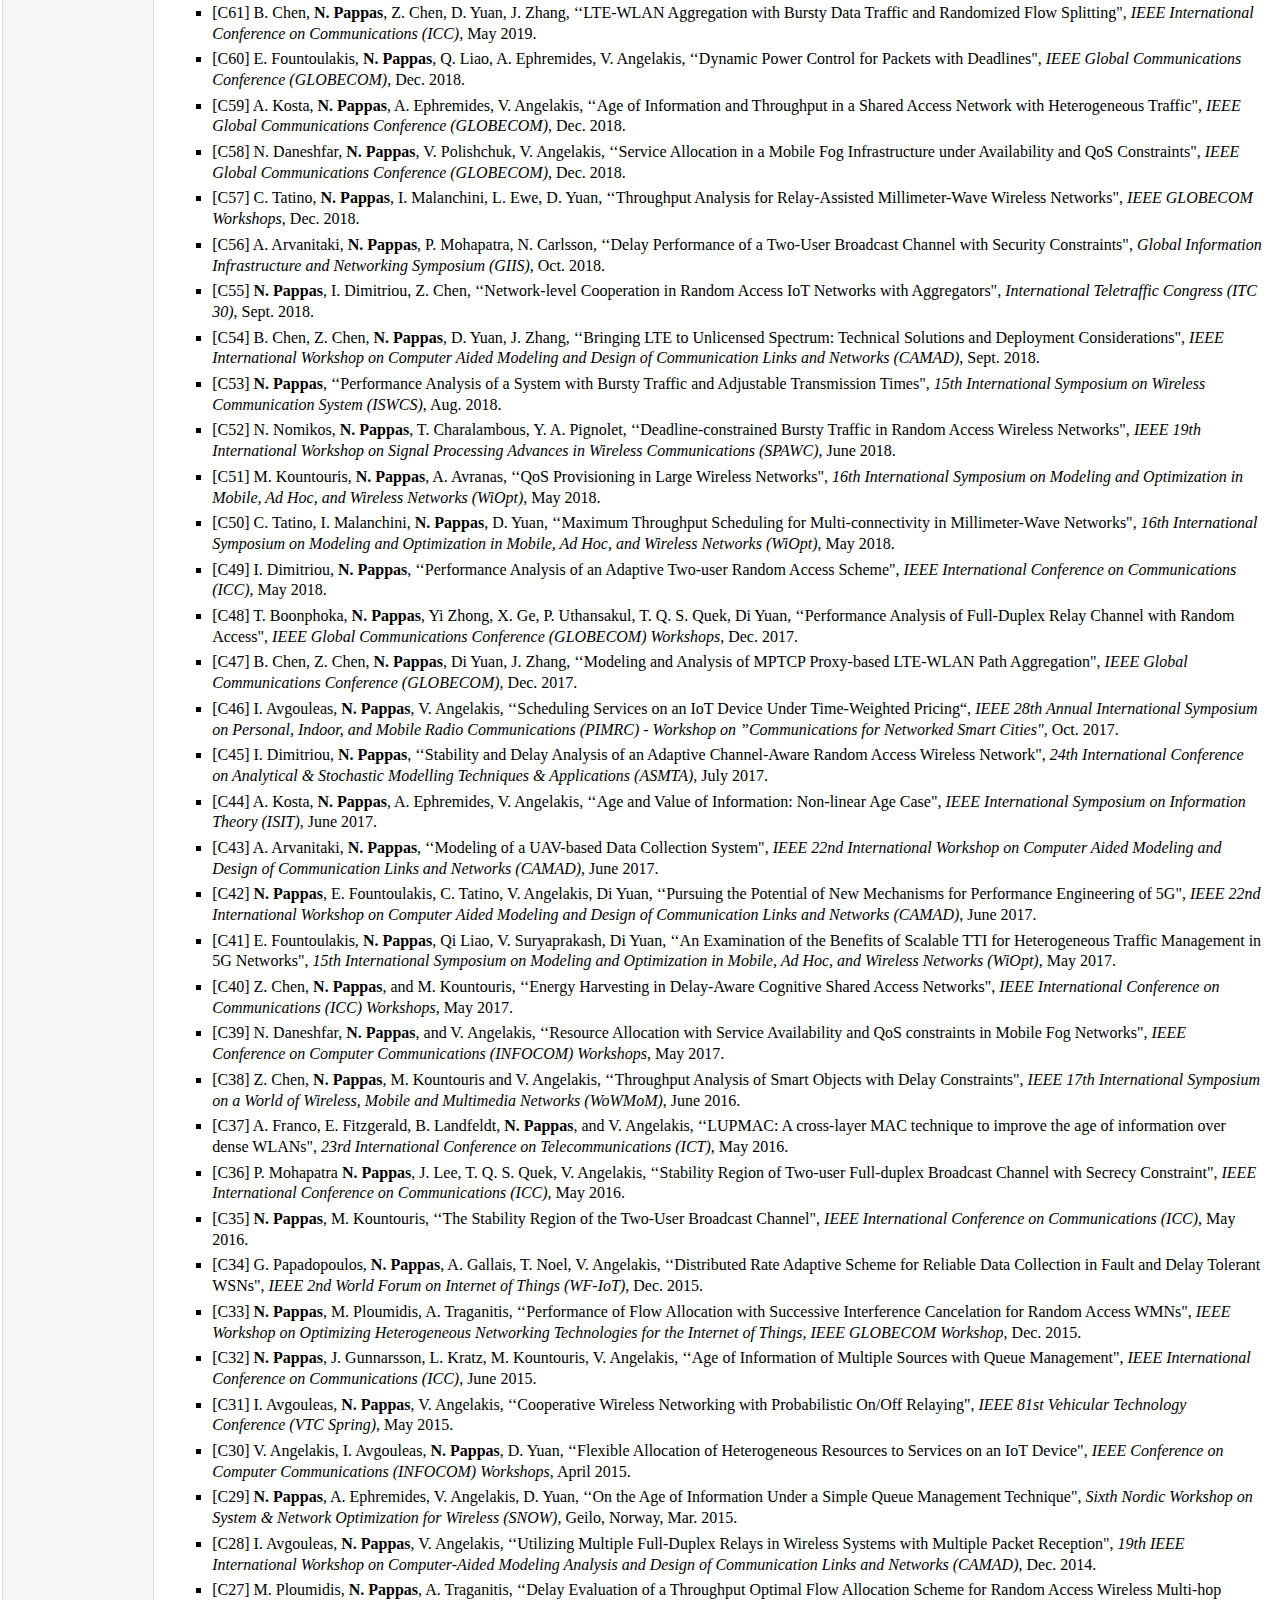
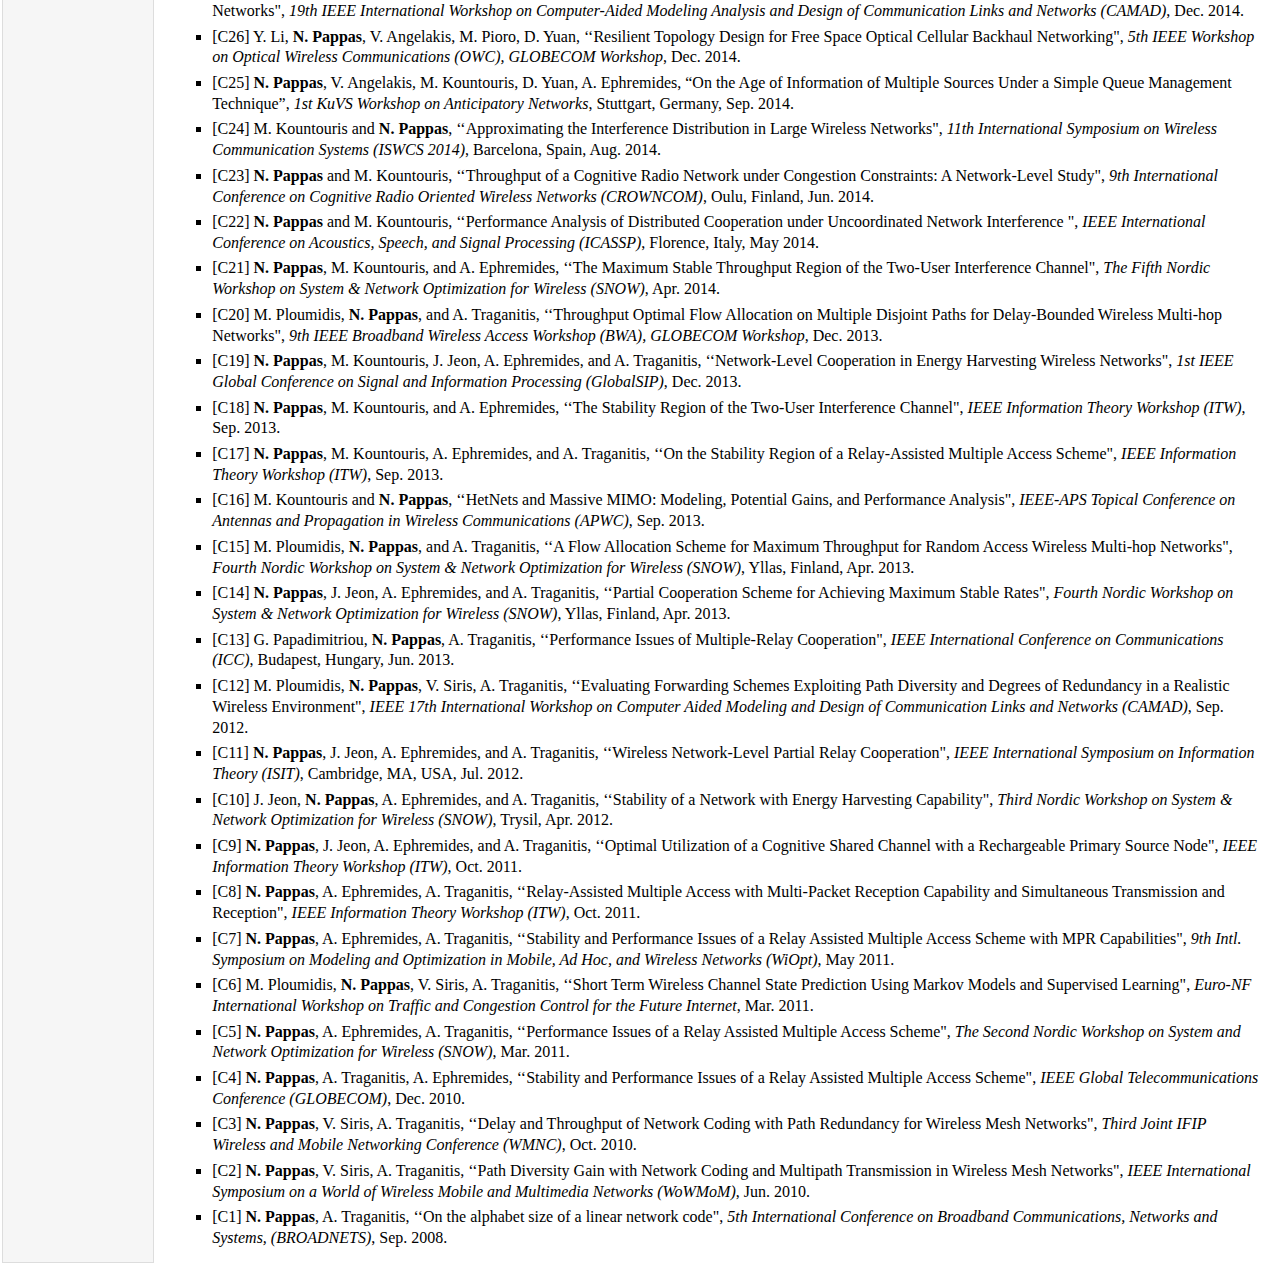
<file: conferences.html>
<!DOCTYPE html PUBLIC "-//W3C//DTD XHTML 1.1//EN"
  "http://www.w3.org/TR/xhtml11/DTD/xhtml11.dtd">
<html xmlns="http://www.w3.org/1999/xhtml" xml:lang="en">
<head>
<meta name="generator" content="jemdoc, see http://jemdoc.jaboc.net/" />
<meta http-equiv="Content-Type" content="text/html;charset=utf-8" />
<link rel="stylesheet" href="jemdoc.css" type="text/css" />
<title>Nikolaos Pappas - Conference papers</title>
</head>
<body>
<table summary="Table for page layout." id="tlayout">
<tr valign="top">
<td id="layout-menu">
<div class="menu-category">Nikolaos Pappas</div>
<div class="menu-item"><a href="index.html">Home</a></div>
<div class="menu-item"><a href="bio.html">About&nbsp;me</a></div>
<div class="menu-item"><a href="activities.html">Activities</a></div>
<div class="menu-item"><a href="projects.html">Projects</a></div>
<div class="menu-item"><a href="https://scholar.google.com/citations?user=6pRHkcUAAAAJ&hl=en">My&nbsp;Google&nbsp;Scholar</a></div>
<div class="menu-item"><a href="https://www.researchgate.net/profile/Nikolaos_Pappas">ResearchGate</a></div>
<div class="menu-category">Teaching</div>
<div class="menu-item"><a href="courses.html">Courses</a></div>
<div class="menu-category">Group</div>
<div class="menu-item"><a href="members.html">Members</a></div>
<div class="menu-category">Publications</div>
<div class="menu-item"><a href="books.html">Books</a></div>
<div class="menu-item"><a href="booksch.html">Book&nbsp;Chapters</a></div>
<div class="menu-item"><a href="journal.html">Journals</a></div>
<div class="menu-item"><a href="conferences.html" class="current">Conferences</a></div>
</td>
<td id="layout-content">
<div id="toptitle">
<h1>Nikolaos Pappas - Conference papers</h1>
<div id="subtitle"><a href="https://www.ida.liu.se/" target=&ldquo;blank&rdquo;>Department of Computer and Information Science</a> - <a href="https://liu.se/en" target=&ldquo;blank&rdquo;>Linköping University</a>
</div>
</div>
<h2>Conference papers</h2>
<ul>
<li><p>[C160] B. Li, J. Luo, T. Charalambous, <b>N. Pappas</b>, &lsquo;&lsquo;Pareto-optimal sampling and resource allocation for timely communication in shared-spectrum low-altitude networks", <i>IEEE International Conference on Communications (ICC)</i>, May 2026.
</p>
</li>
<li><p>[C159] Z. Yan, G. Zhu, Y. Tang, H. Pan, <b>N. Pappas</b>, T. Chan, &lsquo;&lsquo;System Design and Convergence Analysis for Decentralized Federated Fine-Tuning on LEO Satellite Networks", <i>IEEE International Conference on Communications (ICC)</i>, May 2026.
</p>
</li>
<li><p>[C158] E. Delfani, <b>N. Pappas</b>, &lsquo;&lsquo;From Timestamps to Versions: Version AoI in Single- and Multi-Hop Networks", <i>IEEE International Conference on Computer Communications (INFOCOM)</i>, May 2026.
</p>
</li>
<li><p>[C157] R. Pomaje, Jayanth S., R. Bhat, <b>N. Pappas</b>, &lsquo;&lsquo;Beyond Age of Information: Joint Optimization of Sampling, Processing, and Actuation Accuracy in Goal-Oriented Communication", <i>IEEE INFOCOM Workshop on Age and Semantics of Information (ASoI)</i>, May 2026.
</p>
</li>
<li><p>[C156] M. Salimnejad, M. Kountouris, <b>N. Pappas</b>, &lsquo;&lsquo;Real-Time Monitoring of Markovian Correlated Processes", <i>IEEE INFOCOM Workshop on Age and Semantics of Information (ASoI)</i>, May 2026.
</p>
</li>
<li><p>[C155] E. Jeong, G. Perin, H. Yang, <b>N. Pappas</b>, &lsquo;&lsquo;Feature-Based Semantics-Aware Scheduling for Energy-Harvesting Federated Learning", <i>IEEE International Conference on Machine Learning for Communication and Networking (ICMLCN)</i>, Mar./Apr. 2026.
</p>
</li>
<li><p>[C154] E. Delfani, <b>N. Pappas</b>, &lsquo;&lsquo;Optimal Version Updates in Energy-Harvesting IoT Systems with Unknown Source and Channel", <i>IEEE Conference on Network Function Virtualization and Software-Defined Networking (NFV-SDN)</i>, Nov. 2025.
</p>
</li>
<li><p>[C153] G. Smpokos, D. Xenakis, M. Kountouris, <b>N. Pappas</b>, &lsquo;&lsquo;Age of Information-Aware Cognitive Shared Access Networks with Energy Harvesting", <i>IEEE Conference on Network Function Virtualization and Software-Defined Networking (NFV-SDN)</i>, Nov. 2025.
</p>
</li>
<li><p>[C152] D. Liao, J. Luo,  J. Vevstad, <b>N. Pappas</b>, &lsquo;&lsquo;RANGAN: GAN-empowered Anomaly Detection in 5G Cloud RAN", <i>IEEE Conference on Standards for Communications and Networking (CSCN)</i>, Sep. 2025.
</p>
</li>
<li><p>[C151] O. Ayan, J. Luo, X. An, <b>N. Pappas</b>, &lsquo;&lsquo;Age-Aware CSI Acquisition of a Finite-State Markovian Channel", <i>IEEE International Symposium on Personal, Indoor and Mobile Radio Communications (PIMRC)</i>, Sept. 2025.
</p>
</li>
<li><p>[C150] A. Mishra, <b>N. Pappas</b>, C. Stefanovic, O. Ayan, X. An, Y. Wu, P. Popovski, I. Leyva-Mayorga, &lsquo;&lsquo;Coexistence of Real-Time Source Reconstruction and Broadband Services over Wireless Networks", <i>IEEE International Symposium on Personal, Indoor and Mobile Radio Communications (PIMRC)</i>, Sept. 2025.
</p>
</li>
<li><p>[C149] S. Sadikhov, M. Salimnejad, W. Tarneberg, C. Nyberg, <b>N. Pappas</b>, &lsquo;&lsquo;Emulating Industrial 5G-Edge Networks", <i>IEEE International Symposium on Personal, Indoor and Mobile Radio Communications (PIMRC)</i>, Sept. 2025.
</p>
</li>
<li><p>[C148] E. Jeong, <b>N. Pappas</b>, &lsquo;&lsquo;Battery-aware Cyclic Scheduling in Energy-harvesting Federated Learning", <i>IEEE International Workshop on Signal Processing and Artificial Intelligence in Wireless Communications (SPAWC)</i>, July 2025.
</p>
</li>
<li><p>[C147] L. Tomaszewski, M. Mosahebfard, J. Ruiz-de-Azua, A. Antonopoulos, A. Duque, A. Mesodiakaki, K. Ntontin, S. Aguilar, <b>N. Pappas</b>, and H. Alshaer, &lsquo;&lsquo;Architectural Aspects of Unified Terrestrial and Non-Terrestrial Mobile Networks", <i>21st AIAI Workshop on 5G</i>B5G – Putting Intelligence to the Network Edge (5G-PINE)/, June 2025.
</p>
</li>
<li><p>[C146] J. Luo, <b>N. Pappas</b>, &lsquo;&lsquo;Revisiting Estimation Quality: Significance-Aware Age of Consecutive Error", <i>23rd International Symposium on Modeling and Optimization in Mobile, Ad Hoc, and Wireless Networks (WiOpt)</i>, May 2025.
</p>
</li>
<li><p>[C145] J. Zhu, B. Das, <b>N. Pappas</b>, H. Yang, &lsquo;&lsquo;Towards Federated Learning Over the Air: Why Scaling Up Helps?", <i>23rd International Symposium on Modeling and Optimization in Mobile, Ad Hoc, and Wireless Networks (WiOpt)</i>, May 2025.
</p>
</li>
<li><p>[C144] Z. Yue, Y. Yang, <b>N. Pappas</b>, Y. Fu, H. Yang, &lsquo;&lsquo;Understanding Channel Access in Timely Status Updates: Random Access or Scheduled Access?", <i>23rd International Symposium on Modeling and Optimization in Mobile, Ad Hoc, and Wireless Networks (WiOpt)</i>, May 2025.
</p>
</li>
<li><p>[C143] M. Salimnejad, W. Tarneberg, C. Nyberg, <b>N. Pappas</b>, &lsquo;&lsquo;Analyzing Coverage Probability in Full-Duplex Two-Tier Networks with Offloading and Resource Partitioning", <i>23rd International Symposium on Modeling and Optimization in Mobile, Ad Hoc, and Wireless Networks (WiOpt) - Workshop on Spatial Stochastic Models for Wireless Networks (SpaSWiN)</i>, May 2025.
</p>
</li>
<li><p>[C142] F. Zhao, <b>N. Pappas</b>, M. Zhang, H. Yang, &lsquo;&lsquo;Age of Information in Energy Harvesting-Enabled Random Access Networks", <i>IEEE International Conference on Computer Communications (INFOCOM)</i>, May 2025.
</p>
</li>
<li><p>[C141] M. Salimnejad, A. Ephremides, M. Kountouris, <b>N. Pappas</b>, &lsquo;&lsquo;Optimizing Version Innovation Age for Monitoring Markovian Source in Energy-Harvesting Systems", <i>IEEE Wireless Communications and Networking Conference (WCNC)</i>, Mar. 2025.
</p>
</li>
<li><p>[C140] D. Kumar, P. Mohapatra, <b>N. Pappas</b>, &lsquo;&lsquo;Age of Information in a Two User MISO Interference Channel Under Rayleigh Fading", <i>National Conference on Communications (NCC)</i>, Mar. 2025.
</p>
</li>
<li><p>[C139] A. Nikkhah, A. Ephremides, <b>N. Pappas</b>, &lsquo;&lsquo;Age of Actuated Information and Age of Actuation in a Data-Caching Energy Harvesting Actuator", <i>IEEE Global Communications Conference (GLOBECOM)</i>, Dec. 2024.
</p>
</li>
<li><p>[C138] O. Ayan, <b>N. Pappas</b>, M. A. Gutierrez Estevez, X. An, W. Kellerer, &lsquo;&lsquo;Enabling Communication and Control Co-Design in 6G Networks", <i>IEEE Conference on Standards for Communications and Networking (CSCN)</i>, Nov. 2024.
</p>
</li>
<li><p>[C137] J. Luo, <b>N. Pappas</b>, &lsquo;&lsquo;Semantic-Aware Remote Estimation of Multiple Markov Sources Under Constraints", <i>22nd International Symposium on Modeling and Optimization in Mobile, Ad Hoc, and Wireless Networks (WiOpt) - Workshop on Modeling and Optimization for Semantic Communications (MOSC)</i>, Oct. 2024. 
</p>
</li>
<li><p>[C136] J. RunZe, F. Zhao, <b>N. Pappas</b>, Yi Zhong, H. Yang, &lsquo;&lsquo;The Effect of Imperfect Feedback on Age-Threshold Slotted ALOHA", <i>22nd International Symposium on Modeling and Optimization in Mobile, Ad Hoc, and Wireless Networks (WiOpt) - Workshop on Spatial Stochastic Models for Wireless Networks (SpaSWiN)</i>, Oct. 2024. 
</p>
</li>
<li><p>[C135] E. Delfani, <b>N. Pappas</b>, &lsquo;&lsquo;Semantics-Aware Status Updates with Energy Harvesting Devices: Query Version Age of Information", <i>22nd International Symposium on Modeling and Optimization in Mobile, Ad Hoc, and Wireless Networks (WiOpt)</i>, Oct. 2024.
</p>
</li>
<li><p>[C134] M. Salimnejad, M. Kountouris, A. Ephremides, <b>N. Pappas</b>, &lsquo;&lsquo;Version Innovation Age and Age of Incorrect Version for Monitoring Markovian Sources", <i>22nd International Symposium on Modeling and Optimization in Mobile, Ad Hoc, and Wireless Networks (WiOpt)</i>, Oct. 2024.
</p>
</li>
<li><p>[C133] G. Karevvanavar,  H. Pable, Om Patil, R. V. Bhat, <b>N. Pappas</b>, &lsquo;&lsquo;Version Age of Information Minimization over Fading Broadcast Channels", <i>22nd International Symposium on Modeling and Optimization in Mobile, Ad Hoc, and Wireless Networks (WiOpt)</i>, Oct. 2024.
</p>
</li>
<li><p>[C132] J. Luo, <b>N. Pappas</b>, &lsquo;&lsquo;Minimizing the Age of Missed and False Alarms in Remote
Estimation of Markov Sources", <i>ACM MobiHoc 2024 Workshop on Age and Semantics of Information</i>, Oct. 2024.
</p>
</li>
<li><p>[C131] J. Luo, <b>N. Pappas</b>, &lsquo;&lsquo;Goal-Oriented Estimation of Multiple Markov Sources in Resource-Constrained Systems", <i>IEEE International Symposium on Personal, Indoor and Mobile Radio Communications (PIMRC)</i>, Sept. 2024.
</p>
</li>
<li><p>[C130] F. Zhao, <b>N. Pappas</b>, C. Ma, X. Sun, T. Quek, H Yang, &ldquo;Optimizing Information Freshness in Mobile Networks with Age-Threshold ALOHA&rdquo;, <i>IEEE International Symposium on Information Theory (ISIT)</i>, July 2024.
</p>
</li>
<li><p>[C129] B. Siniarski, C. Sandeepa, S. Wang, M. Liyanage, C. Ayyildiz, V. Yildirim, H. Alakoca, F. Gunes, K. Paltun, G. Perin, M. Rossi, S. Tomasin, A. Chorti, P. Giardina, A. Perez, J. Valero, T. Svensson, <b>N. Pappas</b>, M. Kountouris, &lsquo;&lsquo;ROBUST-6G: Smart, Automated, and Reliable Security Service Platform for 6G", <i>The 15th International Conference on Ubiquitous and Future Networks (ICUFN)</i>, July 2024.
</p>
</li>
<li><p>[C128] P. Agheli, <b>N. Pappas</b>, P. Popovski, M. Kountouris, &lsquo;&lsquo;Effective Communication: When to Pull Updates?", <i>IEEE International Conference on Communications (ICC)</i>, June 2024.
</p>
</li>
<li><p>[C127] B. Madhabhavi, G. Karevvanavar, R. V. Bhat, <b>N. Pappas</b>, &lsquo;&lsquo;Semantic Text Transmission via Prediction with Small Language Models: Cost-Similarity Trade-off", <i>IEEE ICC Workshops</i>, June 2024.
</p>
</li>
<li><p>[C126] E. Delfani, <b>N. Pappas</b>, &lsquo;&lsquo;Optimizing Information Freshness in IoT Systems with Update Rate Constraints: A Token-Based Approach", <i>IFIP/IEEE Networking</i>, June 2024.
</p>
</li>
<li><p>[C125] K. Levina, <b>N. Pappas</b>, A. Karapantelakis, A. Vulgarakis Feljan, J. Seipp, &lsquo;&lsquo;Numeric Reward Machines", <i>PRL Workshop at International Conference on Automated Planning and Scheduling (ICAPS)</i>, June 2024. 
</p>
</li>
<li><p>[C124] Q. Wang, H. Chen, P. Mohapatra, <b>N. Pappas</b>, &lsquo;&lsquo;Secure Status Updates under Eavesdropping: Age of Information-based Secrecy Metrics”, <i>IEEE INFOCOM - 7th Age and Semantics of Information Workshop</i>, May 2024.
</p>
</li>
<li><p>[C123] J. Zhou, <b>N. Pappas</b>, H. Yang, &lsquo;&lsquo;Boosting Dynamic TDD in Small Cell Networks by the Multiplicative Weight Update Method", <i>IEEE WCNC Workshops</i>, Apr. 2024
</p>
</li>
<li><p>[C122] K. Ntontin, L. Tomaszewski, J. Adria Ruiz-de-Azua,  A. Cárdenas, R. P. Centelles, C.-K. Lin, A. Mesodiakaki, A. Antonopoulos, <b>N. Pappas</b>, M. Fiore, S. Aguilar, S. Watts, P. Harris, R. Santiago, F. Lazarakis, M. Calisti, S. Chatzinotas, &lsquo;&lsquo;ETHER: A 6G Architectural Framework for 3D Multi-Layered Networks", <i>IEEE WCNC Workshops</i>, Apr. 2024.
</p>
</li>
<li><p>[C121] X. Hu, <b>N. Pappas</b>, H. Yang, &lsquo;&lsquo;Version Age-based Client Scheduling Policy for Federating Learning", <i>IEEE ICASSP Workshops</i>, Apr. 2024.
</p>
</li>
<li><p>[C120] Y. Lu, H. Yang, <b>N. Pappas</b>, G. Geraci, C. Ma, T. Quek, &lsquo;&lsquo;Analysis of Age of Information in Non-terrestrial Networks", <i>IEEE GLOBECOM Workshops</i>, Dec. 2023.
</p>
</li>
<li><p>[C119] M. A. Khan, H. Yang, Z. Chen, A. Iera, <b>N. Pappas</b>, &lsquo;&lsquo;Value of Information and Timing-aware Scheduling for Federated Learning", <i>IEEE Conference on Standards for Communications and Networking (CSCN)</i>, Nov. 2023.
</p>
</li>
<li><p>[C118] L. Laukka, C. Fransson, <b>N. Pappas</b>, &lsquo;&lsquo;Load Balancing Traffic Among Kubernetes Replicas by Utilizing Workload Estimation", <i>IEEE Conference on Standards for Communications and Networking (CSCN)</i>, Nov. 2023.
</p>
</li>
<li><p>[C117] G. Stamatakis, O. Simeone, <b>N. Pappas</b>, &lsquo;&lsquo;Optimizing Information Freshness over a Channel that Wears Out", <i>57th Asilomar Conference on Signals, Systems, and Computers</i>, Nov. 2023.
</p>
</li>
<li><p>[C116] M. Salimnejad, M. Kountouris, <b>N. Pappas</b>, &lsquo;&lsquo;Importance-aware Sampling of a Two-State Markov Source for Real-time Tracking", <i>57th Asilomar Conference on Signals, Systems, and Computers</i>, Nov. 2023.
</p>
</li>
<li><p>[C115] T. Yang, Z. Chen, H. Yang, <b>N. Pappas</b>, M. Wang, Y. Jia, and T. Quek, &lsquo;&lsquo;On the Information Freshness of A Two-Sensor Status Update System", <i>IEEE 98th Vehicular Technology Conference: VTC2023-Fall</i>, Oct. 2023.
</p>
</li>
<li><p>[C114] C. Wang, Z. Chen, H. Yang, <b>N. Pappas</b>, &lsquo;&lsquo;Adaptive Gradient Methods For Over-the-Air Federated Learning", <i>IEEE 24th International Workshop on Signal Processing Advances in Wireless Communications (SPAWC)</i>, Sept. 2023.
</p>
</li>
<li><p>[C113] W. Wang, Z. Chen, <b>N. Pappas</b>, H. Yang, &lsquo;&lsquo;Federated Learning with Partial Gradients Over-the-Air", <i>IEEE International Conference on Sensing, Communication, and Networking (SECON) - Workshop on Distributed, Private, and Robust Machine Learning over Networks</i>, Sep. 2023.
</p>
</li>
<li><p>[C112] P. Kutsevol, O. Ayan, <b>N. Pappas</b>, W. Kellerer, &lsquo;&lsquo;Demo: Goal-Oriented Transport Layer Protocols for Wireless Control", <i>IEEE International Conference on Sensing, Communication, and Networking (SECON) - Demonstration track</i>, Sep. 2023.[<b>Best Demo Award in IEEE SECON 2023</b>]
</p>
</li>
<li><p>[C111] P. Kutsevol, O. Ayan, <b>N. Pappas</b>, W. Kellerer, &lsquo;&lsquo;Experimental Study of Transport Layer Protocols for Wireless Networked Control Systems", <i>IEEE International Conference on Sensing, Communication, and Networking (SECON)</i>, Sep. 2023.
</p>
</li>
<li><p>[C110] Z. Yue, H. Yang, M. Zhang, <b>N. Pappas</b>, &lsquo;&lsquo;Age of Information in Locally Adaptive Frame Slotted ALOHA", <i>21st International Symposium on Modeling and Optimization in Mobile, Ad Hoc, and Wireless Networks (WiOpt) - SpaSWiN</i>, Aug. 2023.
</p>
</li>
<li><p>[C109] A. Arvanitaki, G. Stamatakis, N. Carlsson, P. Mohapatra, <b>N. Pappas</b>, &lsquo;&lsquo;Deep Reinforcement Learning for Power Control in Secure Broadcast Channels", <i>21st International Symposium on Modeling and Optimization in Mobile, Ad Hoc, and Wireless Networks (WiOpt) - WMLC</i>, Aug. 2023.
</p>
</li>
<li><p>[C108] E. Delfani, <b>N. Pappas</b>, &lsquo;&lsquo;Version Age-Optimal Cached Status Updates in a Gossiping Network with Energy Harvesting Sensor", <i>21st International Symposium on Modeling and Optimization in Mobile, Ad Hoc, and Wireless Networks (WiOpt)</i>, Aug. 2023.
</p>
</li>
<li><p>[C107] H. Yang, <b>N. Pappas</b>, T. Quek, M. Haenggi, &lsquo;&lsquo;Analysis of the Age of Information in Age-Threshold Slotted ALOHA", <i>21st International Symposium on Modeling and Optimization in Mobile, Ad Hoc, and Wireless Networks (WiOpt)</i>, Aug. 2023.
</p>
</li>
<li><p>[C106] Jayanth S., <b>N. Pappas</b>, R. Bhat, &lsquo;&lsquo;Distortion Minimization with Age of Information and Cost Constraints", <i>21st International Symposium on Modeling and Optimization in Mobile, Ad Hoc, and Wireless Networks (WiOpt)</i>, Aug. 2023.
</p>
</li>
<li><p>[C105] Z. Yue, H. Yang, M. Zhang, <b>N. Pappas</b>, &lsquo;&lsquo;Age of Information Under Frame Slotted ALOHA in Random Access Networks", <i>IEEE International Symposium on Information Theory (ISIT)</i>, July 2023.
</p>
</li>
<li><p>[C104] L. Tomaszewski, R. Kołakowski, A. Mesodiakaki, K. Ntontin, A. Antonopoulos, <b>N. Pappas</b>, M. Fiore, M. Mosahebfard, S. Watts, P. Harris, C. Lin, A. Santiago, F. Lazarakis, S. Chatzinotas, &ldquo;ETHER: Energy and cost-efficient framework for seamless connectivity over the integrated terrestrial and non-terrestrial 6G networks&rdquo;, <i>19th International Conference on Artificial Intelligence Applications and Innovations (AIAI)</i>, June 2023.
</p>
</li>
<li><p>[C103] M. Salimnejad, M. Kountouris, <b>N. Pappas</b>, &lsquo;&lsquo;Real-time Remote Reconstruction of a Markov Source and Actuation over Wireless", <i>IEEE ICC Workshop on Semantic Communications</i>, May 2023.
</p>
</li>
<li><p>[C102] E. Fountoulakis, T. Charalambous, A. Ephremides, <b>N. Pappas</b>, &lsquo;&lsquo;AoI minimization with Timely-Throughput Constraints over Time-Correlated Wireless Channels", <i>IEEE International Conference on Communications (ICC)</i>, May 2023.
</p>
</li>
<li><p>[C101] K. Lang, Z. Chen, <b>N. Pappas</b>, H. Yang, J. Yunjian, and T. Quek, &lsquo;&lsquo;The Effect of Device Redundancy in Timeliness of Information", <i>IEEE International Conference on Communications (ICC)</i>, May 2023.
</p>
</li>
<li><p>[C100] A. Nikkhah, A. Ephremides, <b>N. Pappas</b>, &lsquo;&lsquo;Age of Actuation in a Wireless Power Transfer System", <i>IEEE INFOCOM - 6th Age of Information Workshop</i>, May 2023.
</p>
</li>
<li><p>[C99] A. Sinha, P. Mankar, <b>N. Pappas</b>, H. Dhillon, &lsquo;&lsquo;Age of Information With On-Off Service", <i>IEEE Information Theory Workshop (ITW)</i>, April 2023. 
</p>
</li>
<li><p>[C98] Z. Yue, H. Yang, M. Zhang, <b>N. Pappas</b>, &lsquo;&lsquo;Non-linear Information Freshness in Large Scale Random Access Networks", <i>IEEE GLOBECOM Workshops</i>, Dec. 2022.
</p>
</li>
<li><p>[C97] U. Somalatha, P. Mohapatra, <b>N. Pappas</b>, &lsquo;&lsquo;Performance Analysis of the Wiretap Channel with a Friendly Jammer under Finite Blocklength", <i>IEEE GLOBECOM Workshops</i>, Dec. 2022.
</p>
</li>
<li><p>[C96] P. Agheli, <b>N. Pappas</b>, M. Kountouris, &lsquo;&lsquo;Semantic Source Coding for Two Users with Heterogeneous Goals", <i>IEEE Global Communications Conference (GLOBECOM)</i>, Dec. 2022.
</p>
</li>
<li><p>[C95] D. Kumar, P. Mohapatra, <b>N. Pappas</b>, &lsquo;&lsquo;Short Packet Communication over a Two-user Z Interference Channel with Rayleigh Fading", <i>IEEE Global Communications Conference (GLOBECOM)</i>, Dec. 2022.
</p>
</li>
<li><p>[C94] D. Deng, Z. Chen, H. Yang, <b>N. Pappas</b>, L. Hu, Y. Jia, M. Wang, and T. Quek, &lsquo;&lsquo;Information Freshness in A Dual Monitoring System", <i>IEEE Global Communications Conference (GLOBECOM)</i>, Dec. 2022.
</p>
</li>
<li><p>[C93] E. Lakiotakis, <b>N. Pappas</b>, X. Dimitropoulos,  &lsquo;&lsquo;Modeling the Age of Information in UAV-aided Wireless Networks", <i>IEEE Conference on Standards for Communications and Networking (CSCN)</i>, Nov. 2022.
</p>
</li>
<li><p>[C92] G. Stamatakis, <b>N. Pappas</b>, A. Fragkiadakis, A. Traganitis, &lsquo;&lsquo;Semantics-Aware Active Fault Detection in IoT", <i>20th International Symposium on Modeling and Optimization in Mobile, Ad Hoc, and Wireless Networks (WiOpt)</i>, Sep. 2022.
</p>
</li>
<li><p>[C91] M. Hatami, M. Leinonen, Z. Chen, <b>N. Pappas</b>, M. Codreanu, &lsquo;&lsquo;Asymptotically Optimal On-Demand AoI Minimization in Energy Harvesting IoT Networks”, <i>IEEE International Symposium on Information Theory (ISIT)</i>, July 2022.
</p>
</li>
<li><p>[C90] P. Agheli, <b>N. Pappas</b>, M. Kountouris, &lsquo;&lsquo;Semantics-Aware Source Coding in Status Update Systems", <i>IEEE ICC Workshop on Semantic Communications</i>, May 2022.
</p>
</li>
<li><p>[C89] P. D. Mankar, Z. Chen, M. A. Abd-Elmagid, <b>N. Pappas</b>, H. S. Dhillon, &lsquo;&lsquo;A Spatio-temporal Analysis of Cellular-based IoT Networks under Heterogeneous Traffic”, <i>IEEE Global Communications Conference (GLOBECOM)</i>, Dec. 2021.
</p>
</li>
<li><p>[C88] J. Cheng, C. Shen, Z. Chen, <b>N. Pappas</b>, &lsquo;&lsquo;RIS-aided D2D Communication Design for URLLC Packet Delivery”, <i>25th International ITG Workshop on Smart Antennas (WSA 2021)</i>, Nov. 2021.
</p>
</li>
<li><p>[C87] <b>N. Pappas</b>, M. Kountouris, &lsquo;&lsquo;Goal-Oriented Communication for Real-Time Tracking in Autonomous Systems", <i>IEEE International Conference on Autonomous Systems (ICAS)</i>, Aug. 2021.
</p>
</li>
<li><p>[C86] A. Arvanitaki, <b>N. Pappas</b>, N. Carlsson, P. Mohapatra, &lsquo;&lsquo;Secrecy in Congestion-Aware Broadcast Channels", <i>12th Wireless Days Conference (WD)</i>, June 2021.
</p>
</li>
<li><p>[C85] C. Tatino, <b>N. Pappas</b>, D. Yuan, &lsquo;&lsquo;Robot Trajectory Planning With QoS Constrained IRS-assisted Millimeter-Wave Communications", <i>IEEE International Conference on Communications (ICC)</i>, June 2021.
</p>
</li>
<li><p>[C84] G. Stamatakis, <b>N. Pappas</b>, A. Fragkiadakis, A. Traganitis, &lsquo;&lsquo;Autonomous Maintenance in IoT Networks via AoI-driven Deep Reinforcement Learning", <i>IEEE INFOCOM - 4th Age of Information Workshop</i>, May 2021.
</p>
</li>
<li><p>[C83] E. Fountoulakis, <b>N. Pappas</b>, A. Ephremides, &ldquo;Power-Efficient Scheduling for Time-Critical Networking with Heterogeneous Traffic&rdquo;, <i>IEEE INFOCOM Workshops</i>, May 2021.
</p>
</li>
<li><p>[C82] E. Fountoulakis, T. Charalambous, N. Nomikos, A. Ephremides, <b>N. Pappas</b>, &lsquo;&lsquo;Information Freshness and Packet Drop Rate Interplay in a Two-User Multi-Access Channel", <i>IEEE Information Theory Workshop (ITW)</i>, Apr. 2021. [<b>Best Student Conference Paper Award in Swe-CTW 2022</b>]
</p>
</li>
<li><p>[C81] A. Aijaz, Z. Dawy, <b>N. Pappas</b>, S. Oteafy, M. Simsek, O. Holland, &lsquo;&lsquo;The IEEE P1918.1 Reference Architecture Framework for the Tactile Internet and a Case Study", <i>IEEE Global Communications Conference (GLOBECOM)</i>, Dec. 2020.
</p>
</li>
<li><p>[C80] B. Li, He Chen, <b>N. Pappas</b>, Y. Li, &lsquo;&lsquo;Optimizing Information Freshness in Two-Way Relay Networks", <i>IEEE/CIC International Conference on Communications in China (ICCC)</i>, Aug. 2020.
</p>
</li>
<li><p>[C79] E. Fountoulakis, <b>N. Pappas</b>, M. Codreanu, A. Ephremides, &lsquo;&lsquo;Optimal Sampling Cost in Wireless Networks with Age of Information Constraints", <i>IEEE INFOCOM - 3rd Age of Information Workshop</i>, July 2020.
</p>
</li>
<li><p>[C78] C. Tatino, <b>N. Pappas</b>, I. Malanchini, L. Ewe, D. Yuan, &lsquo;&lsquo;Learning-Based Link Scheduling in Millimeter-wave Multi-connectivity Scenarios", <i>IEEE International Conference on Communications (ICC)</i>, June 2020.
</p>
</li>
<li><p>[C77] A. Kosta, <b>N. Pappas</b>, A. Ephremides, V. Angelakis, &lsquo;&lsquo;Non-linear AoI in a Discrete Time Queue: Stationary Distribution and Average Performance Analysis", <i>IEEE International Conference on Communications (ICC)</i>, June 2020.
</p>
</li>
<li><p>[C76] I. Avgouleas, <b>N. Pappas</b>, V. Angelakis, &lsquo;&lsquo;Cacheable and Non-Cacheable Traffic Interplay in a Relay-Assisted Wireless Network", <i>IEEE International Conference on Communications (ICC)</i>, June 2020.
</p>
</li>
<li><p>[C75] <b>N. Pappas</b>, Z. Chen, M. Hatami, &lsquo;&lsquo;Average AoI of Cached Status Updates for a Process Monitored by an Energy Harvesting Sensor", <i>54th Annual Conference on Information Sciences and Systems (CISS)</i>, Mar. 2020.
</p>
</li>
<li><p>[C74] S. Allipuram, S. Parmar, P. Mohapatra, <b>N. Pappas</b>, S. Chakrabarti, &lsquo;&lsquo;Mitigating Jamming Attacks in a MIMO System with Bursty Traffic", <i>Twenty-Sixth National Conference on Communications (NCC)</i>, Feb. 2020.
</p>
</li>
<li><p>[C73] G. Stamatakis, <b>N. Pappas</b>, A. Traganitis, &lsquo;&lsquo;Control of Status Updates for Energy Harvesting Devices that Monitor Processes with Alarms", <i>IEEE GLOBECOM Workshops</i>, Dec. 2019.
</p>
</li>
<li><p>[C72] M. A. Abd-Elmagid, H. S. Dhillon, <b>N. Pappas</b>, &lsquo;&lsquo;Online Age-minimal Sampling Policy for RF-powered IoT Networks", <i>IEEE Global Communications Conference (GLOBECOM)</i>, Dec. 2019.
</p>
</li>
<li><p>[C71] G. Stamatakis, <b>N. Pappas</b>, A. Traganitis, &lsquo;&lsquo;Controlling Status Updates in a Wireless System with Heterogeneous Traffic and AoI Constraints", <i>IEEE Global Communications Conference (GLOBECOM)</i>, Dec. 2019.
</p>
</li>
<li><p>[C70] M. Moltafet, M. Leinonen, M. Codreanu, <b>N. Pappas</b>, &lsquo;&lsquo;Power Minimization in Wireless Sensor Networks With Constrained AoI: Stochastic Optimization", <i>Asilomar Conference on Signals, Systems, and Computers</i>, Nov. 2019.
</p>
</li>
<li><p>[C69] I. Avgouleas, <b>N. Pappas</b>, V. Angelakis, &lsquo;&lsquo;Performance Evaluation of Wireless Caching Helper Systems", <i>15th International Conference on Wireless and Mobile Computing, Networking and Communications (WiMob)</i>, Oct. 2019.
</p>
</li>
<li><p>[C68] E. Fountoulakis, Q. Liao, M. Stein, <b>N. Pappas</b>, &lsquo;&lsquo;Traversing Virtual Network Functions from the Edge to the Core: An End-to-End Performance Analysis", <i>16th International Symposium on Wireless Communication System (ISWCS)</i>, Aug. 2019.
</p>
</li>
<li><p>[C67] <b>N. Pappas</b>, M. Kountouris, &lsquo;&lsquo;Delay Violation Probability and Age-of-information Interplay in the Two-user Multiple Access Channel", <i>IEEE 20th International Workshop on Signal Processing Advances in Wireless Communications (SPAWC)</i>, July 2019.
</p>
</li>
<li><p>[C66] G. Smpokos, <b>N. Pappas</b>, Z. Chen, P. Mohapatra, &lsquo;&lsquo;Wireless Caching Helper System with Heterogeneous Traffic and Secrecy Constraints", <i>IEEE 20th International Workshop on Signal Processing Advances in Wireless Communications (SPAWC)</i>, July 2019.
</p>
</li>
<li><p>[C65] A. Kosta, <b>N. Pappas</b>, A. Ephremides, V. Angelakis, &lsquo;&lsquo;Queue Management for Age Sensitive Status Updates", <i>IEEE International Symposium on Information Theory (ISIT)</i>, July 2019.
</p>
</li>
<li><p>[C64] Z. Chen, <b>N. Pappas</b>, E. Björnson, E. G. Larsson, &lsquo;&lsquo;Age of Information in a Multiple Access Channel with Heterogeneous Traffic and an Energy Harvesting Node", <i>IEEE INFOCOM - 2nd Age of Information Workshop</i>, April 2019.
</p>
</li>
<li><p>[C63] N. Nomikos., T. Charalambous, <b>N. Pappas</b>, D. Vouyioukas, R. Wichman, &lsquo;&lsquo;LoLA4SOR: A Low-Latency Algorithm for Successive Opportunistic Relaying", <i>IEEE INFOCOM - Ultra-Low Latency in Wireless Networks Workshop</i>, April 2019.
</p>
</li>
<li><p>[C62] I. Dimitriou, <b>N. Pappas</b>, &lsquo;&lsquo;A Queue-based Random Access Scheme in Network-level Cooperative Wireless Networks", <i>IEEE International Conference on Communications (ICC)</i>, May 2019.
</p>
</li>
<li><p>[C61] B. Chen, <b>N. Pappas</b>, Z. Chen, D. Yuan, J. Zhang, &lsquo;&lsquo;LTE-WLAN Aggregation with Bursty Data Traffic and Randomized Flow Splitting", <i>IEEE International Conference on Communications (ICC)</i>, May 2019.
</p>
</li>
<li><p>[C60] E. Fountoulakis, <b>N. Pappas</b>, Q. Liao, A. Ephremides, V. Angelakis, &lsquo;&lsquo;Dynamic Power Control for Packets with Deadlines", <i>IEEE Global Communications Conference (GLOBECOM)</i>, Dec. 2018.
</p>
</li>
<li><p>[C59] A. Kosta, <b>N. Pappas</b>, A. Ephremides, V. Angelakis, &lsquo;&lsquo;Age of Information and Throughput in a Shared Access Network with Heterogeneous Traffic", <i>IEEE Global Communications Conference (GLOBECOM)</i>, Dec. 2018.
</p>
</li>
<li><p>[C58] N. Daneshfar, <b>N. Pappas</b>, V. Polishchuk, V. Angelakis, &lsquo;&lsquo;Service Allocation in a Mobile Fog Infrastructure under Availability and QoS Constraints", <i>IEEE Global Communications Conference (GLOBECOM)</i>, Dec. 2018.
</p>
</li>
<li><p>[C57] C. Tatino, <b>N. Pappas</b>, I. Malanchini, L. Ewe, D. Yuan, &lsquo;&lsquo;Throughput Analysis for Relay-Assisted Millimeter-Wave Wireless Networks", <i>IEEE GLOBECOM Workshops</i>, Dec. 2018.
</p>
</li>
<li><p>[C56] A. Arvanitaki, <b>N. Pappas</b>, P. Mohapatra, N. Carlsson, &lsquo;&lsquo;Delay Performance of a Two-User Broadcast Channel with Security Constraints", <i>Global Information Infrastructure and Networking Symposium (GIIS)</i>, Oct. 2018.
</p>
</li>
<li><p>[C55] <b>N. Pappas</b>, I. Dimitriou, Z. Chen, &lsquo;&lsquo;Network-level Cooperation in Random Access IoT Networks with Aggregators", <i>International Teletraffic Congress (ITC 30)</i>, Sept. 2018.
</p>
</li>
<li><p>[C54] B. Chen, Z. Chen, <b>N. Pappas</b>, D. Yuan, J. Zhang, &lsquo;&lsquo;Bringing LTE to Unlicensed Spectrum: Technical Solutions and Deployment Considerations", <i>IEEE International Workshop on Computer Aided Modeling and Design of Communication Links and Networks (CAMAD)</i>, Sept. 2018.
</p>
</li>
<li><p>[C53] <b>N. Pappas</b>, &lsquo;&lsquo;Performance Analysis of a System with Bursty Traffic and Adjustable Transmission Times", <i>15th International Symposium on Wireless Communication System (ISWCS)</i>, Aug. 2018.
</p>
</li>
<li><p>[C52] N. Nomikos, <b>N. Pappas</b>, T. Charalambous, Y. A. Pignolet, &lsquo;&lsquo;Deadline-constrained Bursty Traffic in Random Access Wireless Networks", <i>IEEE 19th International Workshop on Signal Processing Advances in Wireless Communications (SPAWC)</i>, June 2018.
</p>
</li>
<li><p>[C51] M. Kountouris, <b>N. Pappas</b>, A. Avranas, &lsquo;&lsquo;QoS Provisioning in Large Wireless Networks", <i>16th International Symposium on Modeling and Optimization in Mobile, Ad Hoc, and Wireless Networks (WiOpt)</i>, May 2018.
</p>
</li>
<li><p>[C50] C. Tatino, I. Malanchini, <b>N. Pappas</b>,  D. Yuan, &lsquo;&lsquo;Maximum Throughput Scheduling for Multi-connectivity in Millimeter-Wave Networks", <i>16th International Symposium on Modeling and Optimization in Mobile, Ad Hoc, and Wireless Networks (WiOpt)</i>, May 2018.
</p>
</li>
<li><p>[C49] I. Dimitriou, <b>N. Pappas</b>, &lsquo;&lsquo;Performance Analysis of an Adaptive Two-user Random Access Scheme", <i>IEEE International Conference on Communications (ICC)</i>, May 2018.
</p>
</li>
<li><p>[C48] T. Boonphoka, <b>N. Pappas</b>, Yi Zhong, X. Ge, P. Uthansakul, T. Q. S. Quek, Di Yuan, &lsquo;&lsquo;Performance Analysis of Full-Duplex Relay Channel with Random Access", <i>IEEE Global Communications Conference (GLOBECOM) Workshops</i>, Dec. 2017.
</p>
</li>
<li><p>[C47] B. Chen, Z. Chen, <b>N. Pappas</b>, Di Yuan, J. Zhang, &lsquo;&lsquo;Modeling and Analysis of MPTCP Proxy-based LTE-WLAN Path Aggregation", <i>IEEE Global Communications Conference (GLOBECOM)</i>, Dec. 2017.
</p>
</li>
<li><p>[C46] I. Avgouleas, <b>N. Pappas</b>, V. Angelakis, &lsquo;&lsquo;Scheduling Services on an IoT Device Under Time-Weighted Pricing&ldquo;, <i>IEEE 28th Annual International Symposium on Personal, Indoor, and Mobile Radio Communications (PIMRC) - Workshop on &rdquo;Communications for Networked Smart Cities"</i>, Oct. 2017.
</p>
</li>
<li><p>[C45] I. Dimitriou, <b>N. Pappas</b>, &lsquo;&lsquo;Stability and Delay Analysis of an Adaptive Channel-Aware Random Access Wireless Network", <i>24th International Conference on Analytical & Stochastic Modelling Techniques & Applications (ASMTA)</i>, July 2017.
</p>
</li>
<li><p>[C44] A. Kosta, <b>N. Pappas</b>, A. Ephremides, V. Angelakis, &lsquo;&lsquo;Age and Value of Information: Non-linear Age Case", <i>IEEE International Symposium on Information Theory (ISIT)</i>, June 2017.
</p>
</li>
<li><p>[C43] A. Arvanitaki, <b>N. Pappas</b>, &lsquo;&lsquo;Modeling of a UAV-based Data Collection System", <i>IEEE 22nd International Workshop on Computer Aided Modeling and Design of Communication Links and Networks (CAMAD)</i>, June 2017.
</p>
</li>
<li><p>[C42] <b>N. Pappas</b>, E. Fountoulakis, C. Tatino, V. Angelakis, Di Yuan, &lsquo;&lsquo;Pursuing the Potential of New Mechanisms for Performance Engineering of 5G", <i>IEEE 22nd International Workshop on Computer Aided Modeling and Design of Communication Links and Networks (CAMAD)</i>, June 2017.
</p>
</li>
<li><p>[C41] E. Fountoulakis, <b>N. Pappas</b>, Qi Liao, V. Suryaprakash, Di Yuan, &lsquo;&lsquo;An Examination of the Benefits of Scalable TTI for Heterogeneous Traffic Management in 5G Networks", <i>15th International Symposium on Modeling and Optimization in Mobile, Ad Hoc, and Wireless Networks (WiOpt)</i>, May 2017.
</p>
</li>
<li><p>[C40] Z. Chen, <b>N. Pappas</b>, and M. Kountouris, &lsquo;&lsquo;Energy Harvesting in Delay-Aware Cognitive Shared Access Networks", <i>IEEE International Conference on Communications (ICC) Workshops</i>, May 2017.
</p>
</li>
<li><p>[C39] N. Daneshfar, <b>N. Pappas</b>, and V. Angelakis, &lsquo;&lsquo;Resource Allocation with Service Availability and QoS constraints in Mobile Fog Networks", <i>IEEE Conference on Computer Communications (INFOCOM) Workshops</i>, May 2017.
</p>
</li>
<li><p>[C38] Z. Chen, <b>N. Pappas</b>, M. Kountouris and V. Angelakis, &lsquo;&lsquo;Throughput Analysis of Smart Objects with Delay Constraints", <i>IEEE 17th International Symposium on a World of Wireless, Mobile and Multimedia Networks (WoWMoM)</i>, June 2016.
</p>
</li>
<li><p>[C37] A. Franco, E. Fitzgerald, B. Landfeldt, <b>N. Pappas</b>, and V. Angelakis, &lsquo;&lsquo;LUPMAC: A cross-layer MAC technique to improve the age of information over dense WLANs", <i>23rd International Conference on Telecommunications (ICT)</i>, May 2016.
</p>
</li>
<li><p>[C36] P. Mohapatra <b>N. Pappas</b>, J. Lee, T. Q. S. Quek, V. Angelakis, &lsquo;&lsquo;Stability Region of Two-user Full-duplex Broadcast Channel with Secrecy Constraint", <i>IEEE International Conference on Communications (ICC)</i>, May 2016.
</p>
</li>
<li><p>[C35] <b>N. Pappas</b>, M. Kountouris, &lsquo;&lsquo;The Stability Region of the Two-User Broadcast Channel", <i>IEEE International Conference on Communications (ICC)</i>, May 2016.
</p>
</li>
<li><p>[C34] G. Papadopoulos, <b>N. Pappas</b>, A. Gallais, T. Noel, V. Angelakis, &lsquo;&lsquo;Distributed Rate Adaptive Scheme for Reliable Data Collection in Fault and Delay Tolerant WSNs", <i>IEEE 2nd World Forum on Internet of Things (WF-IoT)</i>, Dec. 2015.
</p>
</li>
<li><p>[C33] <b>N. Pappas</b>, M. Ploumidis, A. Traganitis, &lsquo;&lsquo;Performance of Flow Allocation with Successive Interference Cancelation for Random Access WMNs", <i>IEEE Workshop on Optimizing Heterogeneous Networking Technologies for the Internet of Things, IEEE GLOBECOM Workshop</i>, Dec. 2015.
</p>
</li>
<li><p>[C32] <b>N. Pappas</b>, J. Gunnarsson, L. Kratz, M. Kountouris, V. Angelakis, &lsquo;&lsquo;Age of Information of Multiple Sources with Queue Management", <i>IEEE International Conference on Communications (ICC)</i>, June 2015.
</p>
</li>
<li><p>[C31] I. Avgouleas, <b>N. Pappas</b>, V. Angelakis, &lsquo;&lsquo;Cooperative Wireless Networking with Probabilistic On/Off Relaying", <i>IEEE 81st Vehicular Technology Conference (VTC Spring)</i>, May 2015. 
</p>
</li>
<li><p>[C30] V. Angelakis, I. Avgouleas, <b>N. Pappas</b>, D. Yuan, &lsquo;&lsquo;Flexible Allocation of Heterogeneous Resources to Services on an IoT Device", <i>IEEE Conference on Computer Communications (INFOCOM) Workshops</i>, April 2015.
</p>
</li>
<li><p>[C29] <b>N. Pappas</b>, A. Ephremides, V. Angelakis, D. Yuan, &lsquo;&lsquo;On the Age of Information Under a Simple Queue Management Technique", <i>Sixth Nordic Workshop on System & Network Optimization for Wireless (SNOW)</i>, Geilo, Norway, Mar. 2015.
</p>
</li>
<li><p>[C28] I. Avgouleas, <b>N. Pappas</b>, V. Angelakis, &lsquo;&lsquo;Utilizing Multiple Full-Duplex Relays in Wireless Systems with Multiple Packet Reception", <i>19th IEEE International Workshop on Computer-Aided Modeling Analysis and Design of Communication Links and Networks (CAMAD)</i>, Dec. 2014.
</p>
</li>
<li><p>[C27] M. Ploumidis, <b>N. Pappas</b>, A. Traganitis, &lsquo;&lsquo;Delay Evaluation of a Throughput Optimal Flow Allocation Scheme for Random Access Wireless Multi-hop Networks", <i>19th IEEE International Workshop on Computer-Aided Modeling Analysis and Design of Communication Links and Networks (CAMAD)</i>, Dec. 2014.
</p>
</li>
<li><p>[C26] Y. Li, <b>N. Pappas</b>, V. Angelakis, M. Pioro, D. Yuan, &lsquo;&lsquo;Resilient Topology Design for Free Space Optical Cellular Backhaul Networking", <i>5th IEEE Workshop on Optical Wireless Communications (OWC), GLOBECOM Workshop</i>, Dec. 2014.
</p>
</li>
<li><p>[C25] <b>N. Pappas</b>, V. Angelakis, M. Kountouris, D. Yuan, A. Ephremides, &ldquo;On the Age of Information of Multiple Sources Under a Simple Queue Management Technique&rdquo;, <i>1st KuVS Workshop on Anticipatory Networks</i>, Stuttgart, Germany, Sep. 2014.
</p>
</li>
<li><p>[C24] M. Kountouris and <b>N. Pappas</b>, &lsquo;&lsquo;Approximating the Interference Distribution in Large Wireless Networks", <i>11th International Symposium on Wireless Communication Systems (ISWCS 2014)</i>, Barcelona, Spain, Aug. 2014.
</p>
</li>
<li><p>[C23] <b>N. Pappas</b> and M. Kountouris, &lsquo;&lsquo;Throughput of a Cognitive Radio Network under Congestion Constraints: A Network-Level Study", <i>9th International Conference on Cognitive Radio Oriented Wireless Networks (CROWNCOM)</i>, Oulu, Finland, Jun. 2014.
</p>
</li>
<li><p>[C22] <b>N. Pappas</b> and M. Kountouris, &lsquo;&lsquo;Performance Analysis of Distributed Cooperation under Uncoordinated Network Interference ", <i>IEEE International Conference on Acoustics, Speech, and Signal Processing (ICASSP)</i>, Florence, Italy, May 2014.
</p>
</li>
<li><p>[C21] <b>N. Pappas</b>, M. Kountouris, and A. Ephremides, &lsquo;&lsquo;The Maximum Stable Throughput Region of the Two-User Interference Channel", <i>The Fifth Nordic Workshop on System & Network Optimization for Wireless (SNOW)</i>, Apr. 2014.
</p>
</li>
<li><p>[C20] M. Ploumidis, <b>N. Pappas</b>, and A. Traganitis, &lsquo;&lsquo;Throughput Optimal Flow Allocation on Multiple Disjoint Paths for Delay-Bounded Wireless Multi-hop Networks", <i>9th IEEE Broadband Wireless Access Workshop (BWA), GLOBECOM Workshop</i>, Dec. 2013.
</p>
</li>
<li><p>[C19] <b>N. Pappas</b>, M. Kountouris, J. Jeon, A. Ephremides, and A. Traganitis, &lsquo;&lsquo;Network-Level Cooperation in Energy Harvesting Wireless Networks", <i>1st IEEE Global Conference on Signal and Information Processing (GlobalSIP)</i>, Dec. 2013.
</p>
</li>
<li><p>[C18] <b>N. Pappas</b>, M. Kountouris, and A. Ephremides, &lsquo;&lsquo;The Stability Region of the Two-User Interference Channel", <i>IEEE Information Theory Workshop (ITW)</i>, Sep. 2013.
</p>
</li>
<li><p>[C17] <b>N. Pappas</b>, M. Kountouris, A. Ephremides, and A. Traganitis, &lsquo;&lsquo;On the Stability Region of a Relay-Assisted Multiple Access Scheme", <i>IEEE Information Theory Workshop (ITW)</i>, Sep. 2013.
</p>
</li>
<li><p>[C16] M. Kountouris and <b>N. Pappas</b>, &lsquo;&lsquo;HetNets and Massive MIMO: Modeling, Potential Gains, and Performance Analysis", <i>IEEE-APS Topical Conference on Antennas and Propagation in Wireless Communications (APWC)</i>, Sep. 2013.
</p>
</li>
<li><p>[C15] M. Ploumidis, <b>N. Pappas</b>, and A. Traganitis, &lsquo;&lsquo;A Flow Allocation Scheme for Maximum Throughput for Random Access Wireless Multi-hop Networks", <i>Fourth Nordic Workshop on System & Network Optimization for Wireless (SNOW)</i>, Yllas, Finland, Apr. 2013.
</p>
</li>
<li><p>[C14] <b>N. Pappas</b>, J. Jeon, A. Ephremides, and A. Traganitis, &lsquo;&lsquo;Partial Cooperation Scheme for Achieving Maximum Stable Rates", <i>Fourth Nordic Workshop on System & Network Optimization for Wireless (SNOW)</i>, Yllas, Finland, Apr. 2013.
</p>
</li>
<li><p>[C13] G. Papadimitriou, <b>N. Pappas</b>, A. Traganitis, &lsquo;&lsquo;Performance Issues of Multiple-Relay Cooperation", <i>IEEE International Conference on Communications (ICC)</i>, Budapest, Hungary, Jun. 2013.
</p>
</li>
<li><p>[C12] M. Ploumidis, <b>N. Pappas</b>, V. Siris, A. Traganitis, &lsquo;&lsquo;Evaluating Forwarding Schemes Exploiting Path Diversity and Degrees of Redundancy in a Realistic Wireless Environment", <i>IEEE 17th International Workshop on Computer Aided Modeling and Design of Communication Links and Networks (CAMAD)</i>, Sep. 2012.
</p>
</li>
<li><p>[C11] <b>N. Pappas</b>, J. Jeon, A. Ephremides, and A. Traganitis, &lsquo;&lsquo;Wireless Network-Level Partial Relay Cooperation", <i>IEEE International Symposium on Information Theory (ISIT)</i>, Cambridge, MA, USA, Jul. 2012.
</p>
</li>
<li><p>[C10] J. Jeon, <b>N. Pappas</b>, A. Ephremides, and A. Traganitis, &lsquo;&lsquo;Stability of a Network with Energy Harvesting Capability", <i>Third Nordic Workshop on System & Network Optimization for Wireless (SNOW)</i>, Trysil, Apr. 2012.
</p>
</li>
<li><p>[C9] <b>N. Pappas</b>, J. Jeon, A. Ephremides, and A. Traganitis, &lsquo;&lsquo;Optimal Utilization of a Cognitive Shared Channel with a Rechargeable Primary Source Node", <i>IEEE Information Theory Workshop (ITW)</i>, Oct. 2011.
</p>
</li>
<li><p>[C8] <b>N. Pappas</b>, A. Ephremides, A. Traganitis, &lsquo;&lsquo;Relay-Assisted Multiple Access with Multi-Packet Reception Capability and Simultaneous Transmission and Reception", <i>IEEE Information Theory Workshop (ITW)</i>, Oct. 2011. 
</p>
</li>
<li><p>[C7] <b>N. Pappas</b>, A. Ephremides, A. Traganitis, &lsquo;&lsquo;Stability and Performance Issues of a Relay Assisted Multiple Access Scheme with MPR Capabilities", <i>9th Intl. Symposium on Modeling and Optimization in Mobile, Ad Hoc, and Wireless Networks (WiOpt)</i>, May 2011.
</p>
</li>
<li><p>[C6] M. Ploumidis, <b>N. Pappas</b>, V. Siris, A. Traganitis, &lsquo;&lsquo;Short Term Wireless Channel State Prediction Using Markov Models and Supervised Learning", <i>Euro-NF International Workshop on Traffic and Congestion Control for the Future Internet</i>, Mar. 2011.
</p>
</li>
<li><p>[C5] <b>N. Pappas</b>, A. Ephremides, A. Traganitis, &lsquo;&lsquo;Performance Issues of a Relay Assisted Multiple Access Scheme", <i>The Second Nordic Workshop on System and Network Optimization for Wireless (SNOW)</i>, Mar. 2011.
</p>
</li>
<li><p>[C4] <b>N. Pappas</b>, A. Traganitis, A. Ephremides, &lsquo;&lsquo;Stability and Performance Issues of a Relay Assisted Multiple Access Scheme", <i>IEEE Global Telecommunications Conference (GLOBECOM)</i>, Dec. 2010.
</p>
</li>
<li><p>[C3] <b>N. Pappas</b>, V. Siris, A. Traganitis, &lsquo;&lsquo;Delay and Throughput of Network Coding with Path Redundancy for Wireless Mesh Networks", <i>Third Joint IFIP Wireless and Mobile Networking Conference (WMNC)</i>, Oct. 2010.
</p>
</li>
<li><p>[C2] <b>N. Pappas</b>, V. Siris, A. Traganitis, &lsquo;&lsquo;Path Diversity Gain with Network Coding and Multipath Transmission in Wireless Mesh Networks", <i>IEEE International Symposium on a World of Wireless Mobile and Multimedia Networks (WoWMoM)</i>, Jun. 2010.
</p>
</li>
<li><p>[C1] <b>N. Pappas</b>, A. Traganitis, &lsquo;&lsquo;On the alphabet size of a linear network code", <i>5th International Conference on Broadband Communications, Networks and Systems, (BROADNETS)</i>, Sep. 2008.
</p>
</li>
</ul>
</td>
</tr>
</table>
<!-- Google tag (gtag.js) -->
<script async src="https://www.googletagmanager.com/gtag/js?id=G-88VSW25YJJ"></script>
<script>
  window.dataLayer = window.dataLayer || [];
  function gtag(){dataLayer.push(arguments);}
  gtag('js', new Date());
  gtag('config', 'G-88VSW25YJJ');
</script>
</body>
</html>
</file>
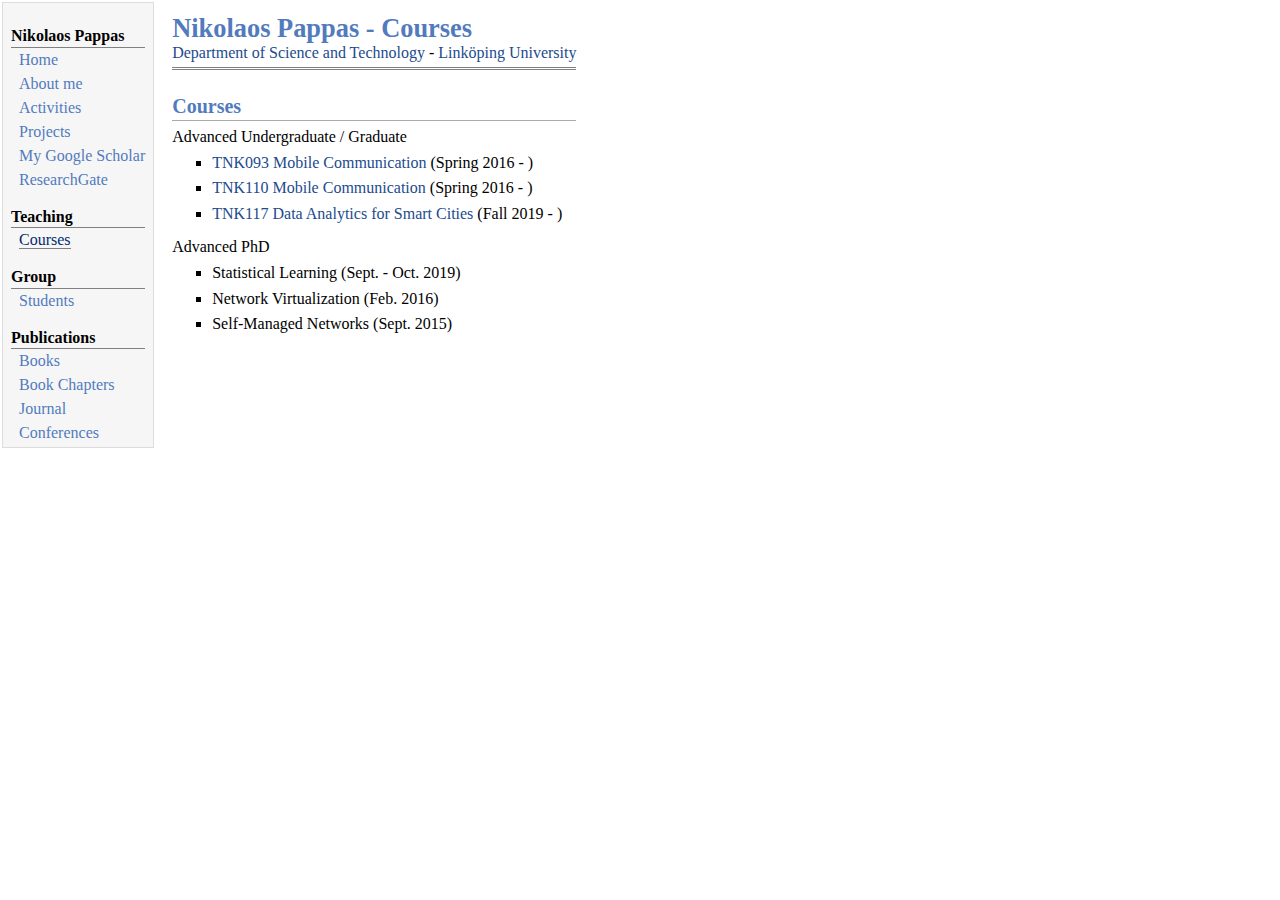
<file: courses.html>
<!DOCTYPE html PUBLIC "-//W3C//DTD XHTML 1.1//EN"
  "http://www.w3.org/TR/xhtml11/DTD/xhtml11.dtd">
<html xmlns="http://www.w3.org/1999/xhtml" xml:lang="en">
<head>
<meta name="generator" content="jemdoc, see http://jemdoc.jaboc.net/" />
<meta http-equiv="Content-Type" content="text/html;charset=utf-8" />
<link rel="stylesheet" href="jemdoc.css" type="text/css" />
<title>Nikolaos Pappas - Courses</title>
</head>
<body>
<table summary="Table for page layout." id="tlayout">
<tr valign="top">
<td id="layout-menu">
<div class="menu-category">Nikolaos Pappas</div>
<div class="menu-item"><a href="index.html">Home</a></div>
<div class="menu-item"><a href="bio.html">About&nbsp;me</a></div>
<div class="menu-item"><a href="activities.html">Activities</a></div>
<div class="menu-item"><a href="projects.html">Projects</a></div>
<div class="menu-item"><a href="https://scholar.google.com/citations?user=6pRHkcUAAAAJ&hl=en">My&nbsp;Google&nbsp;Scholar</a></div>
<div class="menu-item"><a href="https://www.researchgate.net/profile/Nikolaos_Pappas">ResearchGate</a></div>
<div class="menu-category">Teaching</div>
<div class="menu-item"><a href="courses.html" class="current">Courses</a></div>
<div class="menu-category">Group</div>
<div class="menu-item"><a href="students.html">Students</a></div>
<div class="menu-category">Publications</div>
<div class="menu-item"><a href="books.html">Books</a></div>
<div class="menu-item"><a href="booksch.html">Book&nbsp;Chapters</a></div>
<div class="menu-item"><a href="journal.html">Journal</a></div>
<div class="menu-item"><a href="conferences.html">Conferences</a></div>
</td>
<td id="layout-content">
<div id="toptitle">
<h1>Nikolaos Pappas - Courses</h1>
<div id="subtitle"><a href="https://liu.se/en/organisation/liu/itn" target=&ldquo;blank&rdquo;>Department of Science and Technology</a> - <a href="https://liu.se/en" target=&ldquo;blank&rdquo;>Linköping University</a>
</div>
</div>
<h2>Courses</h2>
<p>Advanced Undergraduate / Graduate
</p>
<ul>
<li><p><a href="https://liu.se/studieinfo/en/kurs/tnk093/vt-2021" target=&ldquo;blank&rdquo;>TNK093 Mobile Communication</a> (Spring 2016 - )
</p>
</li>
<li><p><a href="https://liu.se/studieinfo/en/kurs/tnk110/vt-2021" target=&ldquo;blank&rdquo;>TNK110 Mobile Communication</a> (Spring 2016 - )
</p>
</li>
<li><p><a href="https://liu.se/studieinfo/en/kurs/tnk117/ht-2021" target=&ldquo;blank&rdquo;>TNK117 Data Analytics for Smart Cities</a> (Fall 2019 - )
</p>
</li>
</ul>
<p>Advanced PhD
</p>
<ul>
<li><p>Statistical Learning (Sept. - Oct. 2019)
</p>
</li>
<li><p>Network Virtualization (Feb. 2016)
</p>
</li>
<li><p>Self-Managed Networks (Sept. 2015)
</p>
</li>
</ul>
</td>
</tr>
</table>
</body>
</html>
</file>
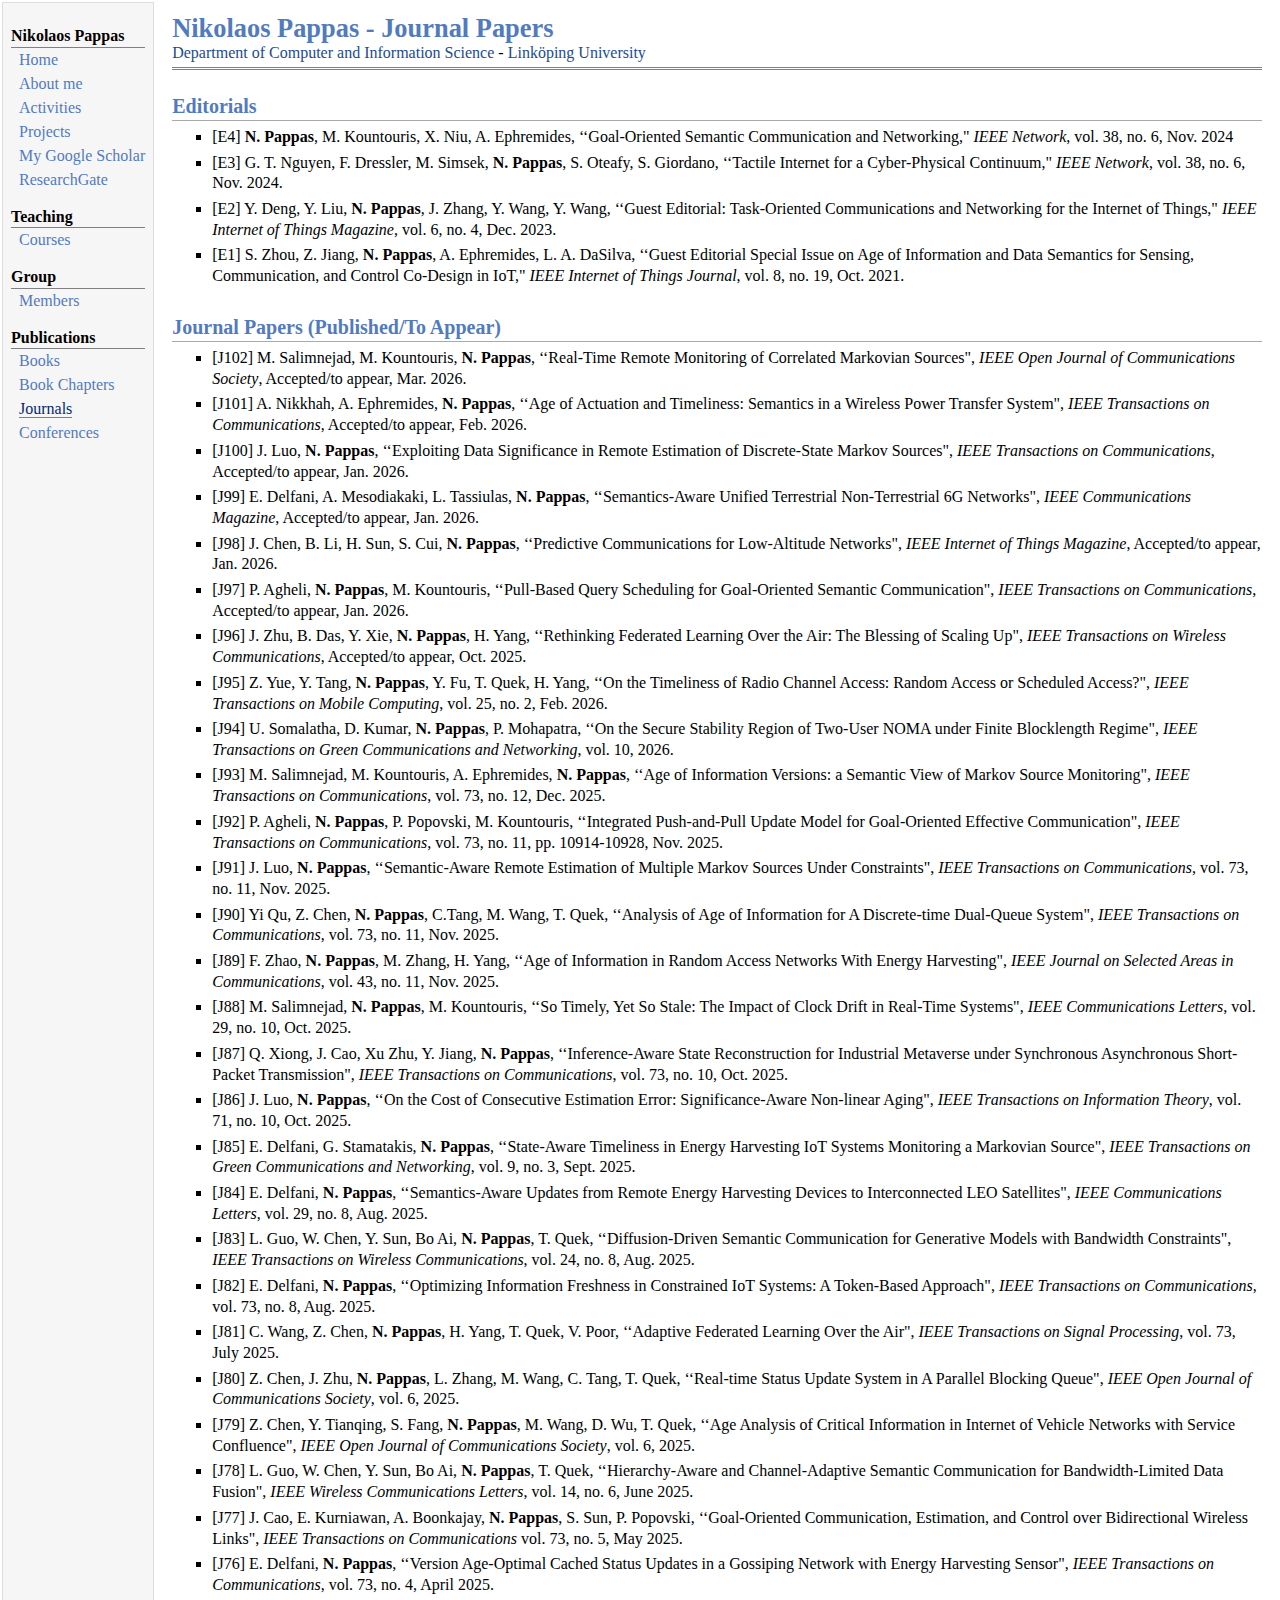
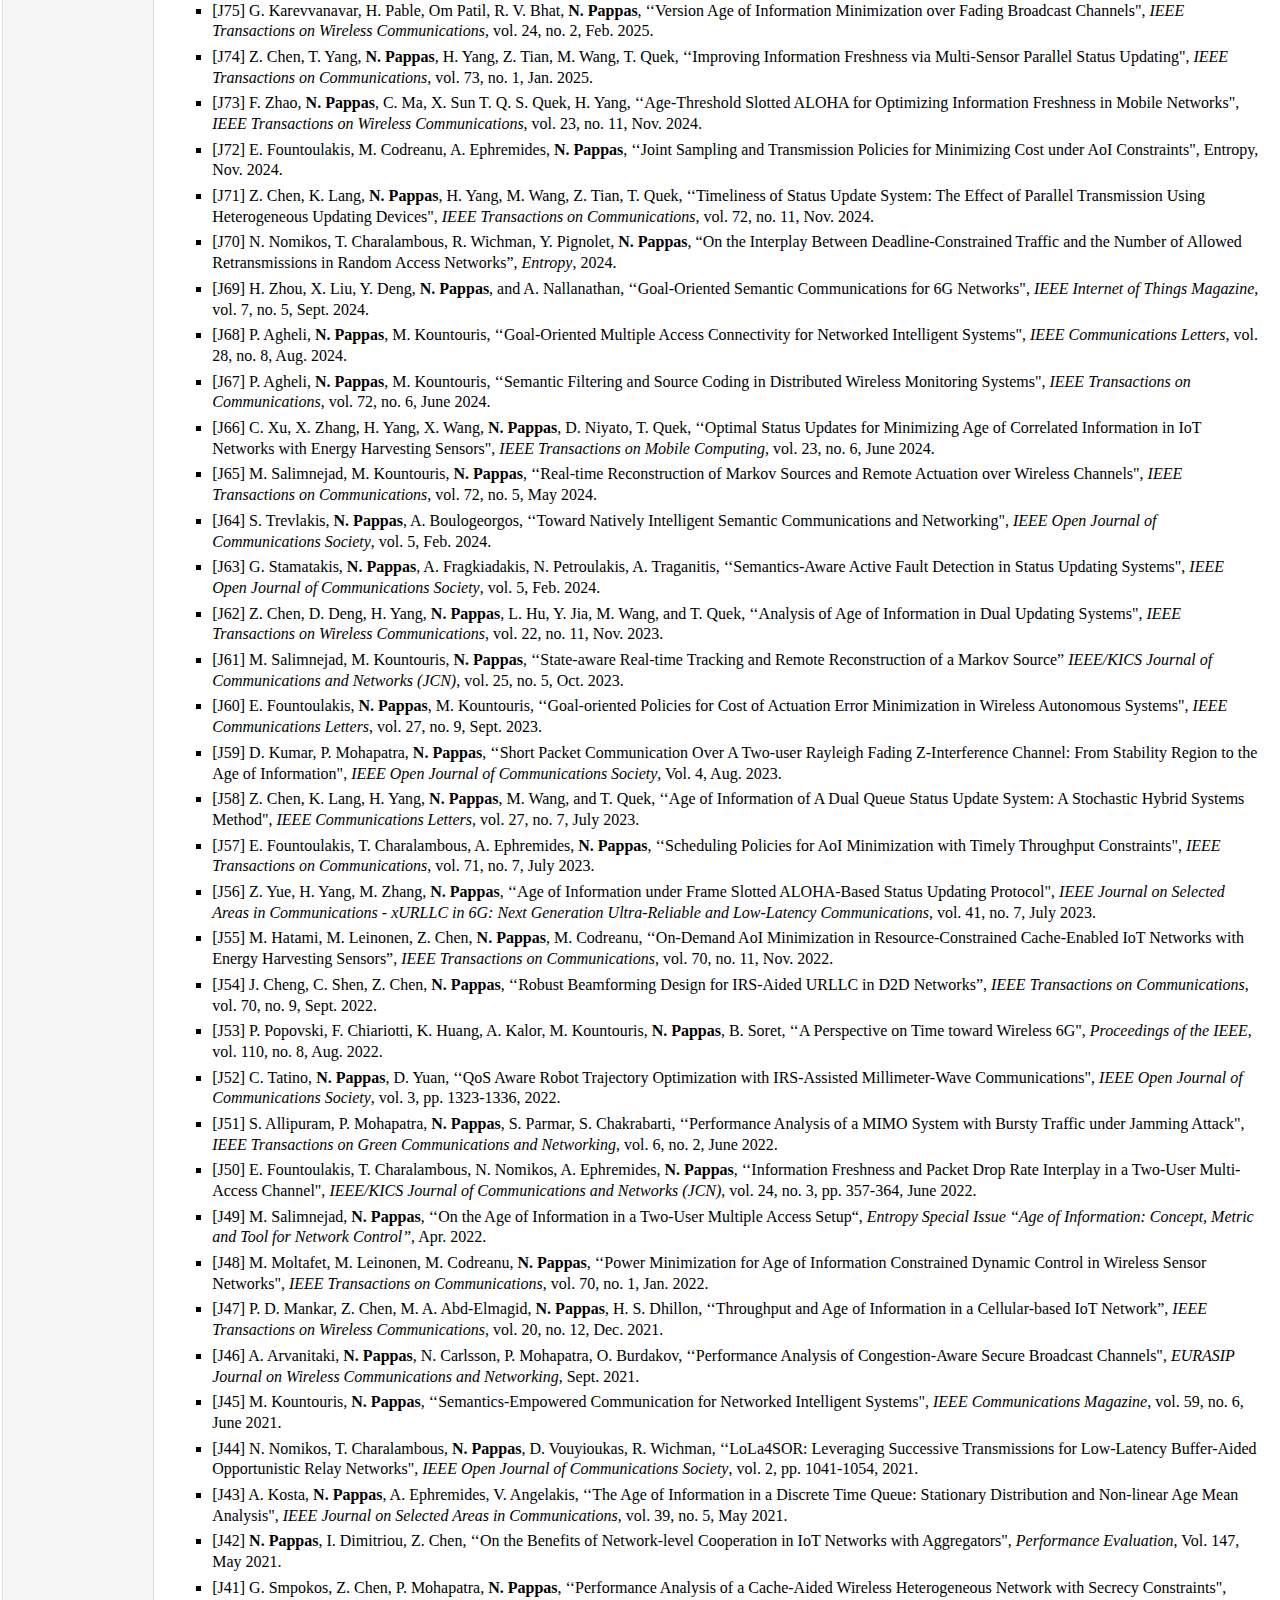
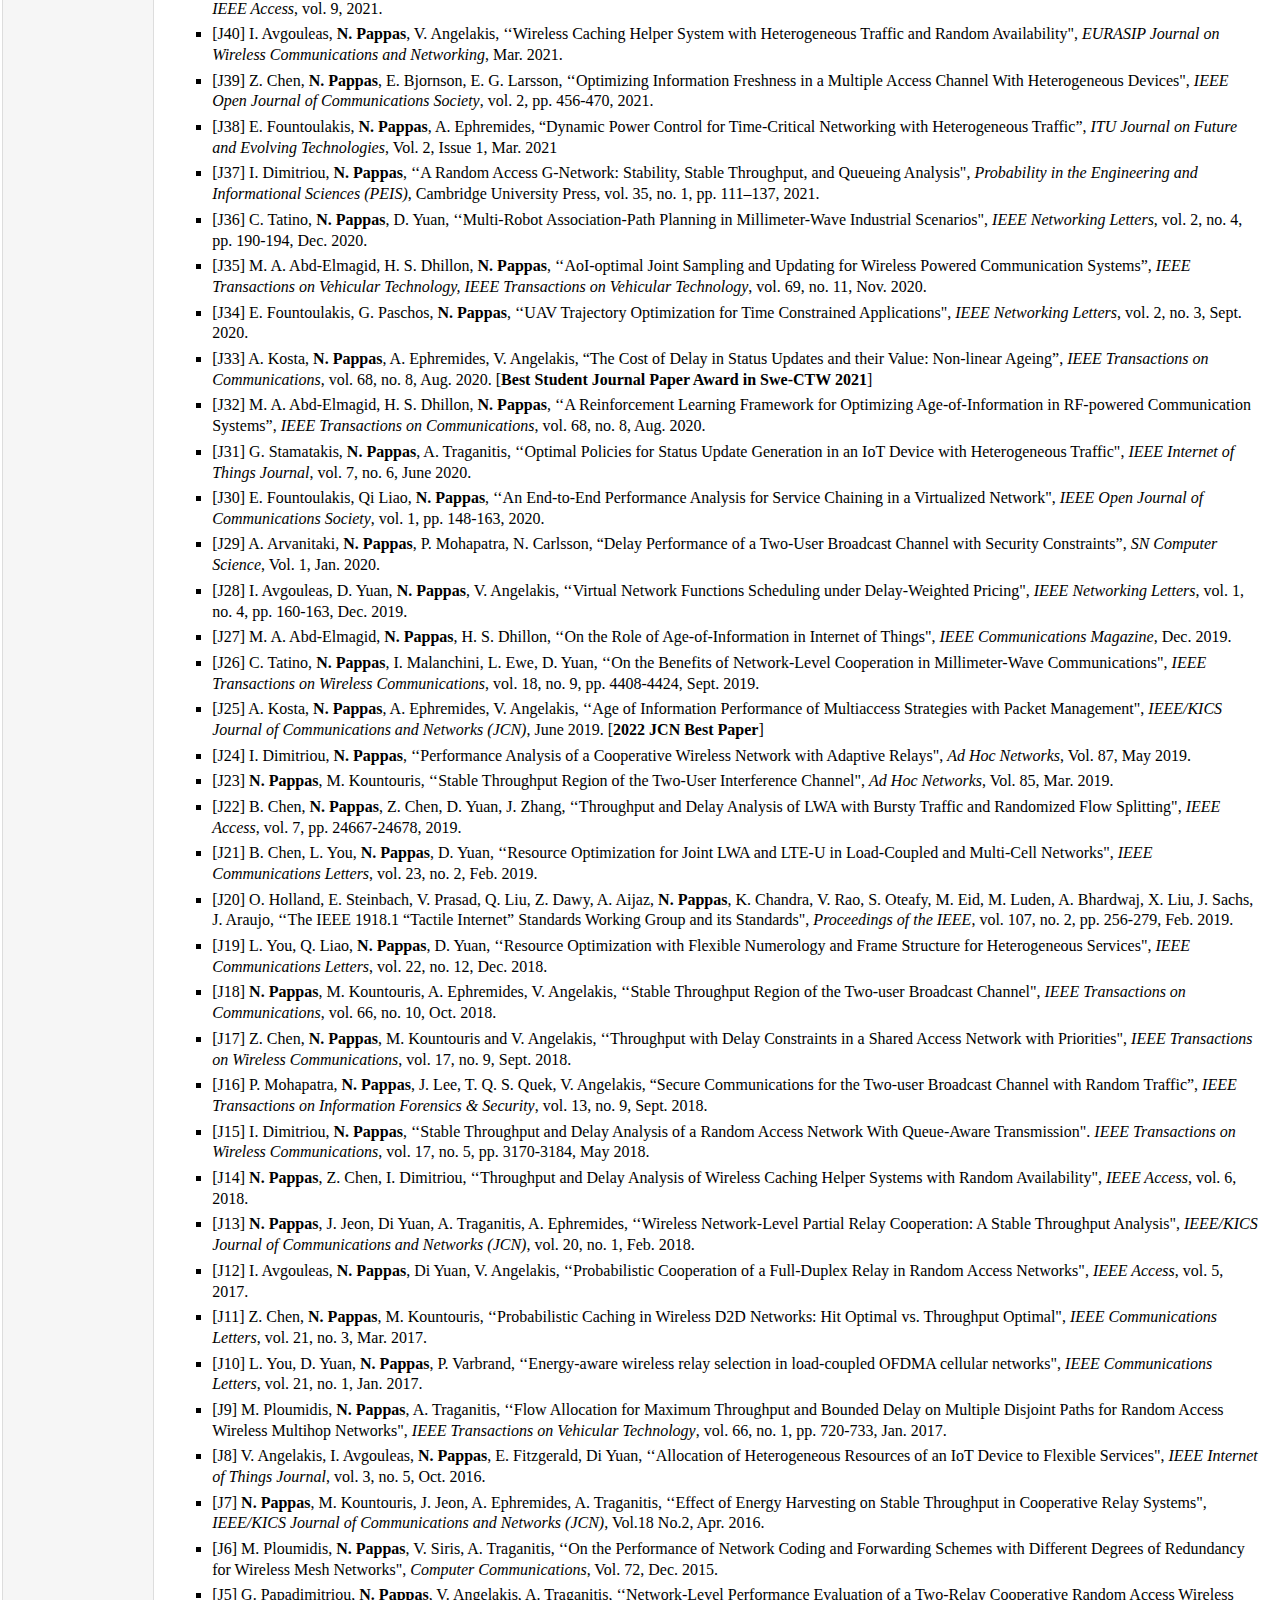
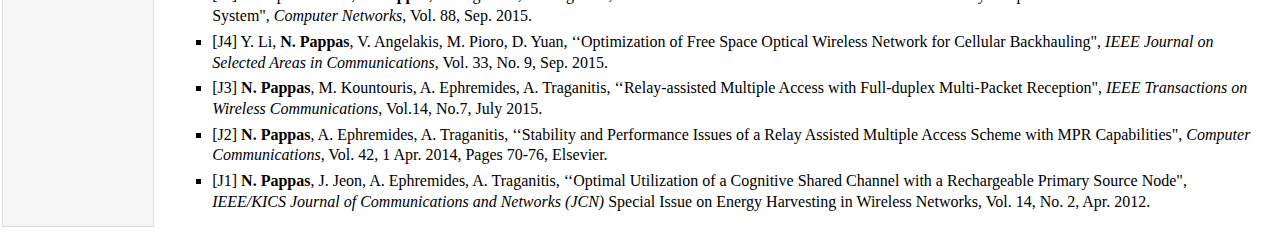
<file: journal.html>
<!DOCTYPE html PUBLIC "-//W3C//DTD XHTML 1.1//EN"
  "http://www.w3.org/TR/xhtml11/DTD/xhtml11.dtd">
<html xmlns="http://www.w3.org/1999/xhtml" xml:lang="en">
<head>
<meta name="generator" content="jemdoc, see http://jemdoc.jaboc.net/" />
<meta http-equiv="Content-Type" content="text/html;charset=utf-8" />
<link rel="stylesheet" href="jemdoc.css" type="text/css" />
<title>Nikolaos Pappas - Journal Papers</title>
</head>
<body>
<table summary="Table for page layout." id="tlayout">
<tr valign="top">
<td id="layout-menu">
<div class="menu-category">Nikolaos Pappas</div>
<div class="menu-item"><a href="index.html">Home</a></div>
<div class="menu-item"><a href="bio.html">About&nbsp;me</a></div>
<div class="menu-item"><a href="activities.html">Activities</a></div>
<div class="menu-item"><a href="projects.html">Projects</a></div>
<div class="menu-item"><a href="https://scholar.google.com/citations?user=6pRHkcUAAAAJ&hl=en">My&nbsp;Google&nbsp;Scholar</a></div>
<div class="menu-item"><a href="https://www.researchgate.net/profile/Nikolaos_Pappas">ResearchGate</a></div>
<div class="menu-category">Teaching</div>
<div class="menu-item"><a href="courses.html">Courses</a></div>
<div class="menu-category">Group</div>
<div class="menu-item"><a href="members.html">Members</a></div>
<div class="menu-category">Publications</div>
<div class="menu-item"><a href="books.html">Books</a></div>
<div class="menu-item"><a href="booksch.html">Book&nbsp;Chapters</a></div>
<div class="menu-item"><a href="journal.html" class="current">Journals</a></div>
<div class="menu-item"><a href="conferences.html">Conferences</a></div>
</td>
<td id="layout-content">
<div id="toptitle">
<h1>Nikolaos Pappas - Journal Papers</h1>
<div id="subtitle"><a href="https://www.ida.liu.se/" target=&ldquo;blank&rdquo;>Department of Computer and Information Science</a> - <a href="https://liu.se/en" target=&ldquo;blank&rdquo;>Linköping University</a>
</div>
</div>
<h2>Editorials</h2>
<ul>
<li><p>[E4] <b>N. Pappas</b>, M. Kountouris, X. Niu, A. Ephremides, &lsquo;&lsquo;Goal-Oriented Semantic Communication and Networking," <i>IEEE Network</i>, vol. 38, no. 6, Nov. 2024
</p>
</li>
<li><p>[E3] G. T. Nguyen, F. Dressler, M. Simsek, <b>N. Pappas</b>, S. Oteafy, S. Giordano, &lsquo;&lsquo;Tactile Internet for a Cyber-Physical Continuum," <i>IEEE Network</i>, vol. 38, no. 6, Nov. 2024.
</p>
</li>
<li><p>[E2] Y. Deng, Y. Liu, <b>N. Pappas</b>, J. Zhang, Y. Wang, Y. Wang, &lsquo;&lsquo;Guest Editorial: Task-Oriented Communications and Networking for the Internet of Things,"  <i>IEEE Internet of Things Magazine</i>, vol. 6, no. 4, Dec. 2023.
</p>
</li>
<li><p>[E1] S. Zhou, Z. Jiang, <b>N. Pappas</b>, A. Ephremides, L. A. DaSilva, &lsquo;&lsquo;Guest Editorial Special Issue on Age of Information and Data Semantics for Sensing, Communication, and Control Co-Design in IoT," <i>IEEE Internet of Things Journal</i>, vol. 8, no. 19, Oct. 2021.
</p>
</li>
</ul>
<h2>Journal Papers (Published/To Appear)</h2>
<ul>
<li><p>[J102] M. Salimnejad, M. Kountouris, <b>N. Pappas</b>, &lsquo;&lsquo;Real-Time Remote Monitoring of Correlated Markovian Sources", <i>IEEE Open Journal of Communications Society</i>, Accepted/to appear, Mar. 2026.
</p>
</li>
<li><p>[J101] A. Nikkhah, A. Ephremides, <b>N. Pappas</b>, &lsquo;&lsquo;Age of Actuation and Timeliness: Semantics in a Wireless Power Transfer System", <i>IEEE Transactions on Communications</i>,  Accepted/to appear, Feb. 2026.
</p>
</li>
<li><p>[J100] J. Luo, <b>N. Pappas</b>, &lsquo;&lsquo;Exploiting Data Significance in Remote Estimation of Discrete-State Markov Sources", <i>IEEE Transactions on Communications</i>,  Accepted/to appear, Jan. 2026.
</p>
</li>
<li><p>[J99] E. Delfani, A. Mesodiakaki, L. Tassiulas,  <b>N. Pappas</b>, &lsquo;&lsquo;Semantics-Aware Unified Terrestrial Non-Terrestrial 6G Networks", <i>IEEE Communications Magazine</i>,  Accepted/to appear, Jan. 2026.
</p>
</li>
<li><p>[J98] J. Chen, B. Li, H. Sun, S. Cui, <b>N. Pappas</b>, &lsquo;&lsquo;Predictive Communications for Low-Altitude Networks", <i>IEEE Internet of Things Magazine</i>, Accepted/to appear, Jan. 2026.
</p>
</li>
<li><p>[J97] P. Agheli, <b>N. Pappas</b>, M. Kountouris, &lsquo;&lsquo;Pull-Based Query Scheduling for Goal-Oriented Semantic Communication", <i>IEEE Transactions on Communications</i>,  Accepted/to appear, Jan. 2026. 
</p>
</li>
<li><p>[J96] J. Zhu, B. Das, Y. Xie, <b>N. Pappas</b>, H. Yang, &lsquo;&lsquo;Rethinking Federated Learning Over the Air: The Blessing of Scaling Up", <i>IEEE Transactions on Wireless Communications</i>,  Accepted/to appear, Oct. 2025.
</p>
</li>
<li><p>[J95] Z. Yue, Y. Tang, <b>N. Pappas</b>, Y. Fu, T. Quek, H. Yang, &lsquo;&lsquo;On the Timeliness of Radio Channel Access: Random Access or Scheduled Access?", <i>IEEE Transactions on Mobile Computing</i>, vol. 25, no. 2, Feb. 2026.
</p>
</li>
<li><p>[J94] U. Somalatha, D. Kumar, <b>N. Pappas</b>, P. Mohapatra, &lsquo;&lsquo;On the Secure Stability Region of Two-User NOMA under Finite Blocklength Regime", <i>IEEE Transactions on Green Communications and Networking</i>, vol. 10, 2026.
</p>
</li>
<li><p>[J93] M. Salimnejad, M. Kountouris, A. Ephremides, <b>N. Pappas</b>, &lsquo;&lsquo;Age of Information Versions: a Semantic View of Markov Source Monitoring", <i>IEEE Transactions on Communications</i>, vol. 73, no. 12, Dec. 2025.
</p>
</li>
<li><p>[J92] P. Agheli, <b>N. Pappas</b>, P. Popovski, M. Kountouris, &lsquo;&lsquo;Integrated Push-and-Pull Update Model for Goal-Oriented Effective Communication", <i>IEEE Transactions on Communications</i>,  vol. 73, no. 11, pp. 10914-10928, Nov. 2025. 
</p>
</li>
<li><p>[J91] J. Luo, <b>N. Pappas</b>, &lsquo;&lsquo;Semantic-Aware Remote Estimation of Multiple Markov Sources Under Constraints", <i>IEEE Transactions on Communications</i>,  vol. 73, no. 11, Nov. 2025.
</p>
</li>
<li><p>[J90] Yi Qu, Z. Chen, <b>N. Pappas</b>, C.Tang, M. Wang, T. Quek, &lsquo;&lsquo;Analysis of Age of Information for A Discrete-time Dual-Queue System", <i>IEEE Transactions on Communications</i>,  vol. 73, no. 11, Nov. 2025.
</p>
</li>
<li><p>[J89] F. Zhao, <b>N. Pappas</b>, M. Zhang, H. Yang, &lsquo;&lsquo;Age of Information in Random Access Networks With Energy Harvesting", <i>IEEE Journal on Selected Areas in Communications</i>,  vol. 43, no. 11, Nov. 2025.
</p>
</li>
<li><p>[J88] M. Salimnejad, <b>N. Pappas</b>, M. Kountouris, &lsquo;&lsquo;So Timely, Yet So Stale: The Impact of Clock Drift in Real-Time Systems", <i>IEEE Communications Letters</i>, vol. 29, no. 10, Oct. 2025.
</p>
</li>
<li><p>[J87] Q. Xiong, J. Cao, Xu Zhu, Y. Jiang, <b>N. Pappas</b>, &lsquo;&lsquo;Inference-Aware State Reconstruction for Industrial Metaverse under Synchronous Asynchronous Short-Packet Transmission", <i>IEEE Transactions on Communications</i>,  vol. 73, no. 10, Oct. 2025.
</p>
</li>
<li><p>[J86] J. Luo, <b>N. Pappas</b>, &lsquo;&lsquo;On the Cost of Consecutive Estimation Error: Significance-Aware Non-linear Aging", <i>IEEE Transactions on Information Theory</i>,  vol. 71, no. 10, Oct. 2025.
</p>
</li>
<li><p>[J85] E. Delfani, G. Stamatakis,  <b>N. Pappas</b>, &lsquo;&lsquo;State-Aware Timeliness in Energy Harvesting IoT Systems Monitoring a Markovian Source", <i>IEEE Transactions on Green Communications and Networking</i>,  vol. 9, no. 3, Sept. 2025.
</p>
</li>
<li><p>[J84] E. Delfani, <b>N. Pappas</b>, &lsquo;&lsquo;Semantics-Aware Updates from Remote Energy Harvesting Devices to Interconnected LEO Satellites", <i>IEEE Communications Letters</i>,  vol. 29, no. 8, Aug. 2025.
</p>
</li>
<li><p>[J83] L. Guo, W. Chen, Y. Sun, Bo Ai, <b>N. Pappas</b>, T. Quek,  &lsquo;&lsquo;Diffusion-Driven Semantic Communication for Generative Models with Bandwidth Constraints", <i>IEEE Transactions on Wireless Communications</i>,  vol. 24, no. 8, Aug. 2025.
</p>
</li>
<li><p>[J82] E. Delfani, <b>N. Pappas</b>, &lsquo;&lsquo;Optimizing Information Freshness in Constrained IoT Systems: A Token-Based Approach", <i>IEEE Transactions on Communications</i>,  vol. 73, no. 8, Aug. 2025.
</p>
</li>
<li><p>[J81] C. Wang, Z. Chen, <b>N. Pappas</b>, H. Yang, T. Quek, V. Poor, &lsquo;&lsquo;Adaptive Federated Learning Over the Air", <i>IEEE Transactions on Signal Processing</i>,  vol. 73, July 2025.
</p>
</li>
<li><p>[J80] Z. Chen, J. Zhu, <b>N. Pappas</b>, L. Zhang, M. Wang, C. Tang, T. Quek, &lsquo;&lsquo;Real-time Status Update System in A Parallel Blocking Queue", <i>IEEE Open Journal of Communications Society</i>, vol. 6, 2025.
</p>
</li>
<li><p>[J79] Z. Chen, Y. Tianqing, S. Fang, <b>N. Pappas</b>, M. Wang, D. Wu, T. Quek, &lsquo;&lsquo;Age Analysis of Critical Information in Internet of Vehicle Networks with Service Confluence", <i>IEEE Open Journal of Communications Society</i>, vol. 6, 2025.
</p>
</li>
<li><p>[J78] L. Guo, W. Chen, Y. Sun, Bo Ai, <b>N. Pappas</b>, T. Quek,  &lsquo;&lsquo;Hierarchy-Aware and Channel-Adaptive Semantic Communication for Bandwidth-Limited Data Fusion", <i>IEEE Wireless Communications Letters</i>,  vol. 14, no. 6, June 2025.
</p>
</li>
<li><p>[J77]  J. Cao, E. Kurniawan, A. Boonkajay, <b>N. Pappas</b>, S. Sun, P. Popovski, &lsquo;&lsquo;Goal-Oriented Communication, Estimation, and Control over Bidirectional Wireless Links", <i>IEEE Transactions on Communications</i>  vol. 73, no. 5, May 2025.
</p>
</li>
<li><p>[J76] E. Delfani, <b>N. Pappas</b>, &lsquo;&lsquo;Version Age-Optimal Cached Status Updates in a Gossiping Network with Energy Harvesting Sensor", <i>IEEE Transactions on Communications</i>,  vol. 73, no. 4, April 2025.
</p>
</li>
<li><p>[J75] G. Karevvanavar,  H. Pable, Om Patil, R. V. Bhat, <b>N. Pappas</b>, &lsquo;&lsquo;Version Age of Information Minimization over Fading Broadcast Channels", <i>IEEE Transactions on Wireless Communications</i>,  vol. 24, no. 2, Feb. 2025.
</p>
</li>
<li><p>[J74] Z. Chen, T. Yang, <b>N. Pappas</b>, H. Yang, Z. Tian, M. Wang, T. Quek, &lsquo;&lsquo;Improving Information Freshness via Multi-Sensor Parallel Status Updating", <i>IEEE Transactions on Communications</i>,  vol. 73, no. 1, Jan. 2025.
</p>
</li>
<li><p>[J73] F. Zhao, <b>N. Pappas</b>, C. Ma, X. Sun T. Q. S. Quek, H. Yang, &lsquo;&lsquo;Age-Threshold Slotted ALOHA for Optimizing Information Freshness in Mobile Networks", <i>IEEE Transactions on Wireless Communications</i>,  vol. 23, no. 11, Nov. 2024.
</p>
</li>
<li><p>[J72] E. Fountoulakis, M. Codreanu, A. Ephremides, <b>N. Pappas</b>, &lsquo;&lsquo;Joint Sampling and Transmission  Policies for Minimizing Cost under AoI Constraints", Entropy, Nov. 2024.
</p>
</li>
<li><p>[J71] Z. Chen, K. Lang, <b>N. Pappas</b>, H. Yang, M. Wang, Z. Tian, T. Quek, &lsquo;&lsquo;Timeliness of Status Update System: The Effect of Parallel Transmission Using Heterogeneous Updating Devices", <i>IEEE Transactions on Communications</i>,  vol. 72, no. 11, Nov. 2024. 
</p>
</li>
<li><p>[J70] N. Nomikos, T. Charalambous, R. Wichman, Y. Pignolet, <b>N. Pappas</b>, &ldquo;On the Interplay Between Deadline-Constrained Traffic and the Number of Allowed Retransmissions in Random Access Networks&rdquo;, <i>Entropy</i>, 2024.
</p>
</li>
<li><p>[J69] H. Zhou, X. Liu, Y. Deng, <b>N. Pappas</b>, and A. Nallanathan, &lsquo;&lsquo;Goal-Oriented Semantic Communications for 6G Networks", <i>IEEE Internet of Things Magazine</i>, vol. 7, no. 5, Sept. 2024.
</p>
</li>
<li><p>[J68] P. Agheli, <b>N. Pappas</b>, M. Kountouris, &lsquo;&lsquo;Goal-Oriented Multiple Access Connectivity for Networked Intelligent Systems", <i>IEEE Communications Letters</i>, vol. 28, no. 8, Aug. 2024.
</p>
</li>
<li><p>[J67] P. Agheli, <b>N. Pappas</b>, M. Kountouris, &lsquo;&lsquo;Semantic Filtering and Source Coding in Distributed Wireless Monitoring Systems", <i>IEEE Transactions on Communications</i>, vol. 72, no. 6, June 2024.
</p>
</li>
<li><p>[J66] C. Xu, X. Zhang, H. Yang, X. Wang, <b>N. Pappas</b>, D. Niyato, T. Quek, &lsquo;&lsquo;Optimal Status Updates for Minimizing Age of Correlated Information in IoT Networks with Energy Harvesting Sensors", <i>IEEE Transactions on Mobile Computing</i>, vol. 23, no. 6, June 2024.
</p>
</li>
<li><p>[J65] M. Salimnejad, M. Kountouris, <b>N. Pappas</b>, &lsquo;&lsquo;Real-time Reconstruction of Markov Sources and Remote Actuation over Wireless Channels", <i>IEEE Transactions on Communications</i>, vol. 72, no. 5, May 2024.
</p>
</li>
<li><p>[J64] S. Trevlakis, <b>N. Pappas</b>, A. Boulogeorgos, &lsquo;&lsquo;Toward Natively Intelligent Semantic Communications and Networking", <i>IEEE Open Journal of Communications Society</i>, vol. 5, Feb. 2024.
</p>
</li>
<li><p>[J63] G. Stamatakis, <b>N. Pappas</b>, A. Fragkiadakis, N. Petroulakis, A. Traganitis, &lsquo;&lsquo;Semantics-Aware Active Fault Detection in Status Updating Systems", <i>IEEE Open Journal of Communications Society</i>, vol. 5, Feb. 2024.
</p>
</li>
<li><p>[J62] Z. Chen, D. Deng, H. Yang, <b>N. Pappas</b>, L. Hu, Y. Jia, M. Wang, and T. Quek, &lsquo;&lsquo;Analysis of Age of Information in Dual Updating Systems", <i>IEEE Transactions on Wireless Communications</i>,  vol. 22, no. 11, Nov. 2023.
</p>
</li>
<li><p>[J61] M. Salimnejad, M. Kountouris, <b>N. Pappas</b>, &lsquo;&lsquo;State-aware Real-time Tracking and Remote Reconstruction of a Markov Source” <i>IEEE/KICS Journal of Communications and Networks (JCN)</i>, vol. 25, no. 5, Oct. 2023.
</p>
</li>
<li><p>[J60] E. Fountoulakis, <b>N. Pappas</b>, M. Kountouris, &lsquo;&lsquo;Goal-oriented Policies for Cost of Actuation Error Minimization in Wireless Autonomous Systems", <i>IEEE Communications Letters</i>, vol. 27, no. 9, Sept. 2023.
</p>
</li>
<li><p>[J59] D. Kumar, P. Mohapatra, <b>N. Pappas</b>, &lsquo;&lsquo;Short Packet Communication Over A Two-user Rayleigh Fading Z-Interference Channel: From Stability Region to the Age of Information", <i>IEEE Open Journal of Communications Society</i>, Vol. 4, Aug. 2023.
</p>
</li>
<li><p>[J58] Z. Chen, K. Lang, H. Yang, <b>N. Pappas</b>, M. Wang, and T. Quek, &lsquo;&lsquo;Age of Information of A Dual Queue Status Update System: A Stochastic Hybrid Systems Method", <i>IEEE Communications Letters</i>, vol. 27, no. 7, July 2023.
</p>
</li>
<li><p>[J57] E. Fountoulakis, T. Charalambous, A. Ephremides, <b>N. Pappas</b>, &lsquo;&lsquo;Scheduling Policies for AoI Minimization with Timely Throughput Constraints", <i>IEEE Transactions on Communications</i>, vol. 71, no. 7, July 2023.
</p>
</li>
<li><p>[J56] Z. Yue, H. Yang, M. Zhang, <b>N. Pappas</b>,  &lsquo;&lsquo;Age of Information under Frame Slotted ALOHA-Based Status Updating Protocol", <i>IEEE Journal on Selected Areas in Communications - xURLLC in 6G: Next Generation Ultra-Reliable and Low-Latency Communications</i>, vol. 41, no. 7, July 2023.
</p>
</li>
<li><p>[J55] M. Hatami, M. Leinonen, Z. Chen, <b>N. Pappas</b>, M. Codreanu, &lsquo;&lsquo;On-Demand AoI Minimization in Resource-Constrained Cache-Enabled IoT Networks with Energy Harvesting Sensors”, <i>IEEE Transactions on Communications</i>, vol. 70, no. 11, Nov. 2022.
</p>
</li>
<li><p>[J54] J. Cheng, C. Shen, Z. Chen, <b>N. Pappas</b>, &lsquo;&lsquo;Robust Beamforming Design for IRS-Aided URLLC in D2D Networks”, <i>IEEE Transactions on Communications</i>, vol. 70, no. 9, Sept. 2022.
</p>
</li>
<li><p>[J53] P. Popovski, F. Chiariotti, K. Huang, A. Kalor, M. Kountouris, <b>N. Pappas</b>, B. Soret, &lsquo;&lsquo;A Perspective on Time toward Wireless 6G", <i>Proceedings of the IEEE</i>, vol. 110, no. 8, Aug. 2022.
</p>
</li>
<li><p>[J52] C. Tatino, <b>N. Pappas</b>, D. Yuan, &lsquo;&lsquo;QoS Aware Robot Trajectory Optimization with IRS-Assisted Millimeter-Wave Communications",  <i>IEEE Open Journal of Communications Society</i>, vol. 3, pp. 1323-1336, 2022.
</p>
</li>
<li><p>[J51] S. Allipuram, P. Mohapatra, <b>N. Pappas</b>, S. Parmar, S. Chakrabarti, &lsquo;&lsquo;Performance Analysis of a MIMO System with Bursty Traffic under Jamming Attack", <i>IEEE Transactions on Green Communications and Networking</i>, vol. 6, no. 2, June 2022.
</p>
</li>
<li><p>[J50] E. Fountoulakis, T. Charalambous, N. Nomikos, A. Ephremides, <b>N. Pappas</b>, &lsquo;&lsquo;Information Freshness and Packet Drop Rate Interplay in a Two-User Multi-Access Channel", <i>IEEE/KICS Journal of Communications and Networks (JCN)</i>, vol. 24, no. 3, pp. 357-364, June 2022.
</p>
</li>
<li><p>[J49] M. Salimnejad, <b>N. Pappas</b>, &lsquo;&lsquo;On the Age of Information in a Two-User Multiple Access Setup&ldquo;, <i>Entropy Special Issue &lsquo;&lsquo;Age of Information: Concept, Metric and Tool for Network Control&rdquo;</i>, Apr. 2022.
</p>
</li>
<li><p>[J48] M. Moltafet, M. Leinonen, M. Codreanu, <b>N. Pappas</b>, &lsquo;&lsquo;Power Minimization for Age of Information Constrained Dynamic Control in Wireless Sensor Networks", <i>IEEE Transactions on Communications</i>, vol. 70, no. 1, Jan. 2022. 
</p>
</li>
<li><p>[J47] P. D. Mankar, Z. Chen, M. A. Abd-Elmagid, <b>N. Pappas</b>, H. S. Dhillon, &lsquo;&lsquo;Throughput and Age of Information in a Cellular-based IoT Network”, <i>IEEE Transactions on Wireless Communications</i>, vol. 20, no. 12, Dec. 2021.
</p>
</li>
<li><p>[J46] A. Arvanitaki, <b>N. Pappas</b>, N. Carlsson, P. Mohapatra, O. Burdakov, &lsquo;&lsquo;Performance Analysis of Congestion-Aware Secure Broadcast Channels", <i>EURASIP Journal on Wireless Communications and Networking</i>, Sept. 2021.
</p>
</li>
<li><p>[J45] M. Kountouris, <b>N. Pappas</b>, &lsquo;&lsquo;Semantics-Empowered Communication for Networked Intelligent Systems", <i>IEEE Communications Magazine</i>, vol. 59, no. 6, June 2021.
</p>
</li>
<li><p>[J44] N. Nomikos, T. Charalambous, <b>N. Pappas</b>, D. Vouyioukas, R. Wichman, &lsquo;&lsquo;LoLa4SOR: Leveraging Successive Transmissions for Low-Latency Buffer-Aided Opportunistic Relay Networks", <i>IEEE Open Journal of Communications Society</i>, vol. 2, pp. 1041-1054, 2021.
</p>
</li>
<li><p>[J43] A. Kosta, <b>N. Pappas</b>, A. Ephremides, V. Angelakis, &lsquo;&lsquo;The Age of Information in a Discrete Time Queue: Stationary Distribution and Non-linear Age Mean Analysis", <i>IEEE Journal on Selected Areas in Communications</i>, vol. 39, no. 5, May 2021.
</p>
</li>
<li><p>[J42] <b>N. Pappas</b>, I. Dimitriou, Z. Chen, &lsquo;&lsquo;On the Benefits of Network-level Cooperation in IoT Networks with Aggregators", <i>Performance Evaluation</i>, Vol. 147, May 2021.
</p>
</li>
<li><p>[J41] G. Smpokos, Z. Chen, P. Mohapatra, <b>N. Pappas</b>, &lsquo;&lsquo;Performance Analysis of a Cache-Aided Wireless Heterogeneous Network with Secrecy Constraints", <i>IEEE Access</i>, vol. 9, 2021.
</p>
</li>
<li><p>[J40] I. Avgouleas, <b>N. Pappas</b>, V. Angelakis, &lsquo;&lsquo;Wireless Caching Helper System with Heterogeneous Traffic and Random Availability", <i>EURASIP Journal on Wireless Communications and Networking</i>, Mar. 2021. 
</p>
</li>
<li><p>[J39] Z. Chen, <b>N. Pappas</b>, E. Bjornson, E. G. Larsson, &lsquo;&lsquo;Optimizing Information Freshness in a Multiple Access Channel With Heterogeneous Devices", <i>IEEE Open Journal of Communications Society</i>, vol. 2, pp. 456-470, 2021.
</p>
</li>
<li><p>[J38] E. Fountoulakis, <b>N. Pappas</b>, A. Ephremides, &ldquo;Dynamic Power Control for Time-Critical Networking with Heterogeneous Traffic&rdquo;, <i>ITU Journal on Future and Evolving Technologies</i>, Vol. 2, Issue 1, Mar. 2021
</p>
</li>
<li><p>[J37] I. Dimitriou, <b>N. Pappas</b>, &lsquo;&lsquo;A Random Access G-Network: Stability, Stable Throughput, and Queueing Analysis", <i>Probability in the Engineering and Informational Sciences (PEIS)</i>, Cambridge University Press, vol. 35, no. 1, pp. 111–137, 2021.
</p>
</li>
<li><p>[J36] C. Tatino, <b>N. Pappas</b>, D. Yuan, &lsquo;&lsquo;Multi-Robot Association-Path Planning in Millimeter-Wave Industrial Scenarios", <i>IEEE Networking Letters</i>, vol. 2, no. 4, pp. 190-194, Dec. 2020.
</p>
</li>
<li><p>[J35] M. A. Abd-Elmagid, H. S. Dhillon, <b>N. Pappas</b>, &lsquo;&lsquo;AoI-optimal Joint Sampling and Updating for Wireless Powered Communication Systems”, <i>IEEE Transactions on Vehicular Technology, IEEE Transactions on Vehicular Technology</i>, vol. 69, no. 11, Nov. 2020.
</p>
</li>
<li><p>[J34] E. Fountoulakis, G. Paschos, <b>N. Pappas</b>, &lsquo;&lsquo;UAV Trajectory Optimization for Time Constrained Applications", <i>IEEE Networking Letters</i>, vol. 2, no. 3, Sept. 2020.
</p>
</li>
<li><p>[J33] A. Kosta, <b>N. Pappas</b>, A. Ephremides, V. Angelakis, &ldquo;The Cost of Delay in Status Updates and their Value: Non-linear Ageing&rdquo;, <i>IEEE Transactions on Communications</i>, vol. 68, no. 8, Aug. 2020. [<b>Best Student Journal Paper Award in Swe-CTW 2021</b>]
</p>
</li>
<li><p>[J32] M. A. Abd-Elmagid, H. S. Dhillon, <b>N. Pappas</b>, &lsquo;&lsquo;A Reinforcement Learning Framework for Optimizing Age-of-Information in RF-powered Communication Systems”, <i>IEEE Transactions on Communications</i>, vol. 68, no. 8, Aug. 2020.
</p>
</li>
<li><p>[J31] G. Stamatakis, <b>N. Pappas</b>, A. Traganitis, &lsquo;&lsquo;Optimal Policies for Status Update Generation in an IoT Device with Heterogeneous Traffic", <i>IEEE Internet of Things Journal</i>, vol. 7, no. 6, June 2020.
</p>
</li>
<li><p>[J30] E. Fountoulakis, Qi Liao, <b>N. Pappas</b>, &lsquo;&lsquo;An End-to-End Performance Analysis for Service Chaining in a Virtualized Network", <i>IEEE Open Journal of Communications Society</i>, vol. 1, pp. 148-163, 2020.
</p>
</li>
<li><p>[J29] A. Arvanitaki, <b>N. Pappas</b>, P. Mohapatra, N. Carlsson, &ldquo;Delay Performance of a Two-User Broadcast Channel with Security Constraints&rdquo;, <i>SN Computer Science</i>, Vol. 1, Jan. 2020.
</p>
</li>
<li><p>[J28] I. Avgouleas, D. Yuan, <b>N. Pappas</b>, V. Angelakis, &lsquo;&lsquo;Virtual Network Functions Scheduling under Delay-Weighted Pricing", <i>IEEE Networking Letters</i>, vol. 1, no. 4, pp. 160-163, Dec. 2019.
</p>
</li>
<li><p>[J27] M. A. Abd-Elmagid, <b>N. Pappas</b>, H. S. Dhillon, &lsquo;&lsquo;On the Role of Age-of-Information in Internet of Things", <i>IEEE Communications Magazine</i>, Dec. 2019.
</p>
</li>
<li><p>[J26] C. Tatino, <b>N. Pappas</b>, I. Malanchini, L. Ewe, D. Yuan, &lsquo;&lsquo;On the Benefits of Network-Level Cooperation in Millimeter-Wave Communications", <i>IEEE Transactions on Wireless Communications</i>, vol. 18, no. 9, pp. 4408-4424, Sept. 2019.
</p>
</li>
<li><p>[J25] A. Kosta, <b>N. Pappas</b>, A. Ephremides, V. Angelakis, &lsquo;&lsquo;Age of Information Performance of Multiaccess Strategies with Packet Management", <i>IEEE/KICS Journal of Communications and Networks (JCN)</i>, June 2019. [<b>2022 JCN Best Paper</b>]
</p>
</li>
<li><p>[J24] I. Dimitriou, <b>N. Pappas</b>, &lsquo;&lsquo;Performance Analysis of a Cooperative Wireless Network with Adaptive Relays", <i>Ad Hoc Networks</i>, Vol. 87, May 2019.
</p>
</li>
<li><p>[J23] <b>N. Pappas</b>, M. Kountouris, &lsquo;&lsquo;Stable Throughput Region of the Two-User Interference Channel", <i>Ad Hoc Networks</i>, Vol. 85, Mar. 2019.
</p>
</li>
<li><p>[J22] B. Chen, <b>N. Pappas</b>, Z. Chen, D. Yuan, J. Zhang, &lsquo;&lsquo;Throughput and Delay Analysis of LWA with Bursty Traffic and Randomized Flow Splitting", <i>IEEE Access</i>, vol. 7, pp. 24667-24678, 2019.
</p>
</li>
<li><p>[J21] B. Chen, L. You, <b>N. Pappas</b>, D. Yuan, &lsquo;&lsquo;Resource Optimization for Joint LWA and LTE-U in Load-Coupled and Multi-Cell Networks", <i>IEEE Communications Letters</i>, vol. 23, no. 2, Feb. 2019.
</p>
</li>
<li><p>[J20] O. Holland, E. Steinbach, V. Prasad, Q. Liu, Z. Dawy, A. Aijaz, <b>N. Pappas</b>, K. Chandra, V. Rao, S. Oteafy, M. Eid, M. Luden, A. Bhardwaj, X. Liu, J. Sachs, J. Araujo, &lsquo;&lsquo;The IEEE 1918.1  “Tactile Internet” Standards Working Group and its Standards", <i>Proceedings of the IEEE</i>, vol. 107, no. 2, pp. 256-279, Feb. 2019.
</p>
</li>
<li><p>[J19] L. You, Q. Liao, <b>N. Pappas</b>, D. Yuan, &lsquo;&lsquo;Resource Optimization with Flexible Numerology and Frame Structure for Heterogeneous Services", <i>IEEE Communications Letters</i>, vol. 22, no. 12, Dec. 2018.
</p>
</li>
<li><p>[J18] <b>N. Pappas</b>, M. Kountouris, A. Ephremides, V. Angelakis, &lsquo;&lsquo;Stable Throughput Region of the Two-user Broadcast Channel", <i>IEEE Transactions on Communications</i>, vol. 66, no. 10, Oct. 2018.
</p>
</li>
<li><p>[J17] Z. Chen, <b>N. Pappas</b>, M. Kountouris and V. Angelakis, &lsquo;&lsquo;Throughput with Delay Constraints in a Shared Access Network with Priorities", <i>IEEE Transactions on Wireless Communications</i>, vol. 17, no. 9, Sept. 2018.
</p>
</li>
<li><p>[J16] P. Mohapatra, <b>N. Pappas</b>, J. Lee, T. Q. S. Quek, V. Angelakis, &ldquo;Secure Communications for the Two-user Broadcast Channel with Random Traffic&rdquo;, <i>IEEE Transactions on Information Forensics & Security</i>, vol. 13, no. 9, Sept. 2018.
</p>
</li>
<li><p>[J15] I. Dimitriou, <b>N. Pappas</b>, &lsquo;&lsquo;Stable Throughput and Delay Analysis of a Random Access Network With Queue-Aware Transmission". <i>IEEE Transactions on Wireless Communications</i>, vol. 17, no. 5, pp. 3170-3184, May 2018.
</p>
</li>
<li><p>[J14] <b>N. Pappas</b>, Z. Chen, I. Dimitriou, &lsquo;&lsquo;Throughput and Delay Analysis of Wireless Caching Helper Systems with Random Availability", <i>IEEE Access</i>, vol. 6, 2018.
</p>
</li>
<li><p>[J13] <b>N. Pappas</b>, J. Jeon, Di Yuan, A. Traganitis, A. Ephremides, &lsquo;&lsquo;Wireless Network-Level Partial Relay Cooperation: A Stable Throughput Analysis", <i>IEEE/KICS Journal of Communications and Networks (JCN)</i>, vol. 20, no. 1, Feb. 2018.
</p>
</li>
<li><p>[J12] I. Avgouleas, <b>N. Pappas</b>, Di Yuan, V. Angelakis, &lsquo;&lsquo;Probabilistic Cooperation of a Full-Duplex Relay in Random Access Networks", <i>IEEE Access</i>, vol. 5, 2017.
</p>
</li>
<li><p>[J11] Z. Chen, <b>N. Pappas</b>, M. Kountouris, &lsquo;&lsquo;Probabilistic Caching in Wireless D2D Networks: Hit Optimal vs. Throughput Optimal", <i>IEEE Communications Letters</i>, vol. 21, no. 3, Mar. 2017.
</p>
</li>
<li><p>[J10] L. You, D. Yuan, <b>N. Pappas</b>, P. Varbrand, &lsquo;&lsquo;Energy-aware wireless relay selection in load-coupled OFDMA cellular networks", <i>IEEE Communications Letters</i>, vol. 21, no. 1, Jan. 2017.
</p>
</li>
<li><p>[J9] M. Ploumidis, <b>N. Pappas</b>, A. Traganitis, &lsquo;&lsquo;Flow Allocation for Maximum Throughput and Bounded Delay on Multiple Disjoint Paths for Random Access Wireless Multihop Networks", <i>IEEE Transactions on Vehicular Technology</i>, vol. 66, no. 1, pp. 720-733, Jan. 2017.
</p>
</li>
<li><p>[J8] V. Angelakis, I. Avgouleas, <b>N. Pappas</b>, E. Fitzgerald, Di Yuan, &lsquo;&lsquo;Allocation of Heterogeneous Resources of an IoT Device to Flexible Services", <i>IEEE Internet of Things Journal</i>, vol. 3, no. 5, Oct. 2016.
</p>
</li>
<li><p>[J7] <b>N. Pappas</b>, M. Kountouris, J. Jeon, A. Ephremides, A. Traganitis, &lsquo;&lsquo;Effect of Energy Harvesting on Stable Throughput in Cooperative Relay Systems", <i>IEEE/KICS Journal of Communications and Networks (JCN)</i>, Vol.18 No.2, Apr. 2016.
</p>
</li>
<li><p>[J6] M. Ploumidis, <b>N. Pappas</b>, V. Siris, A. Traganitis, &lsquo;&lsquo;On the Performance of Network Coding and Forwarding Schemes with Different Degrees of Redundancy for Wireless Mesh Networks", <i>Computer Communications</i>, Vol. 72, Dec. 2015.
</p>
</li>
<li><p>[J5] G. Papadimitriou, <b>N. Pappas</b>, V. Angelakis, A. Traganitis, &lsquo;&lsquo;Network-Level Performance Evaluation of a Two-Relay Cooperative Random Access Wireless System", <i>Computer Networks</i>, Vol. 88, Sep. 2015.
</p>
</li>
<li><p>[J4] Y. Li, <b>N. Pappas</b>, V. Angelakis, M. Pioro, D. Yuan, &lsquo;&lsquo;Optimization of Free Space Optical Wireless Network for Cellular Backhauling", <i>IEEE Journal on Selected Areas in Communications</i>, Vol. 33, No. 9, Sep. 2015.
</p>
</li>
<li><p>[J3] <b>N. Pappas</b>, M. Kountouris, A. Ephremides, A. Traganitis, &lsquo;&lsquo;Relay-assisted Multiple Access with Full-duplex Multi-Packet Reception", <i>IEEE Transactions on Wireless Communications</i>, Vol.14, No.7, July 2015.
</p>
</li>
<li><p>[J2] <b>N. Pappas</b>, A. Ephremides, A. Traganitis, &lsquo;&lsquo;Stability and Performance Issues of a Relay Assisted Multiple Access Scheme with MPR Capabilities", <i>Computer Communications</i>, Vol. 42, 1 Apr. 2014, Pages 70-76, Elsevier.
</p>
</li>
<li><p>[J1] <b>N. Pappas</b>, J. Jeon, A. Ephremides, A. Traganitis, &lsquo;&lsquo;Optimal Utilization of a Cognitive Shared Channel with a Rechargeable Primary Source Node", <i>IEEE/KICS Journal of Communications and Networks (JCN)</i> Special Issue on Energy Harvesting in Wireless Networks, Vol. 14, No. 2, Apr. 2012.</p>
</li>
</ul>
</td>
</tr>
</table>
<!-- Google tag (gtag.js) -->
<script async src="https://www.googletagmanager.com/gtag/js?id=G-88VSW25YJJ"></script>
<script>
  window.dataLayer = window.dataLayer || [];
  function gtag(){dataLayer.push(arguments);}
  gtag('js', new Date());
  gtag('config', 'G-88VSW25YJJ');
</script>
</body>
</html>
</file>
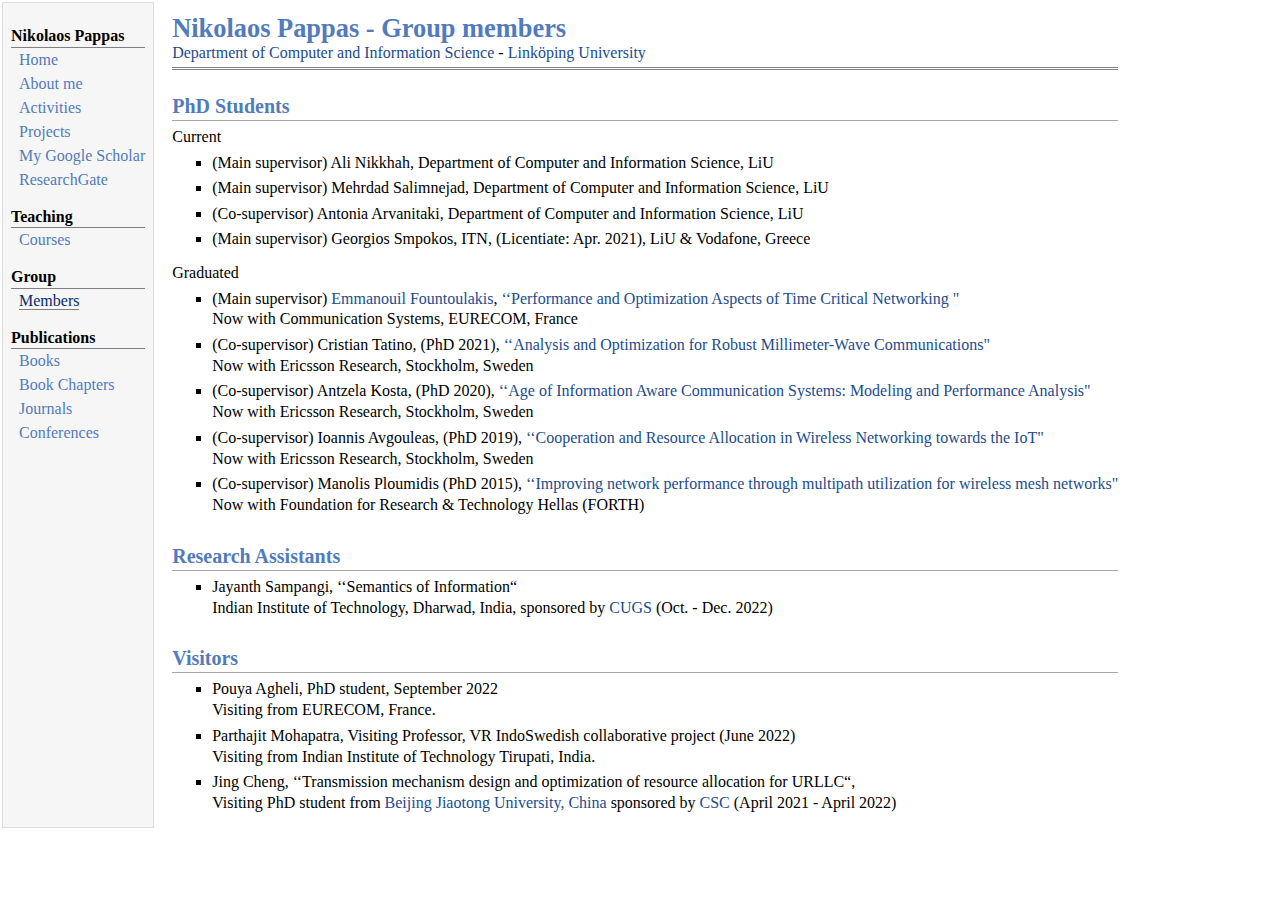
<file: members.html>
<!DOCTYPE html PUBLIC "-//W3C//DTD XHTML 1.1//EN"
  "http://www.w3.org/TR/xhtml11/DTD/xhtml11.dtd">
<html xmlns="http://www.w3.org/1999/xhtml" xml:lang="en">
<head>
<meta name="generator" content="jemdoc, see http://jemdoc.jaboc.net/" />
<meta http-equiv="Content-Type" content="text/html;charset=utf-8" />
<link rel="stylesheet" href="jemdoc.css" type="text/css" />
<title>Nikolaos Pappas - Group members</title>
</head>
<body>
<script type="text/javascript">
var gaJsHost = (("https:" == document.location.protocol) ? "https://ssl." : "http://www.");
document.write(unescape("%3Cscript src='" + gaJsHost + "google-analytics.com/ga.js' type='text/javascript'%3E%3C/script%3E"));
</script>
<script type="text/javascript">
try {
    var pageTracker = _gat._getTracker("UA-190725191-1");
    pageTracker._trackPageview();
} catch(err) {}</script>
<table summary="Table for page layout." id="tlayout">
<tr valign="top">
<td id="layout-menu">
<div class="menu-category">Nikolaos Pappas</div>
<div class="menu-item"><a href="index.html">Home</a></div>
<div class="menu-item"><a href="bio.html">About&nbsp;me</a></div>
<div class="menu-item"><a href="activities.html">Activities</a></div>
<div class="menu-item"><a href="projects.html">Projects</a></div>
<div class="menu-item"><a href="https://scholar.google.com/citations?user=6pRHkcUAAAAJ&hl=en">My&nbsp;Google&nbsp;Scholar</a></div>
<div class="menu-item"><a href="https://www.researchgate.net/profile/Nikolaos_Pappas">ResearchGate</a></div>
<div class="menu-category">Teaching</div>
<div class="menu-item"><a href="courses.html">Courses</a></div>
<div class="menu-category">Group</div>
<div class="menu-item"><a href="members.html" class="current">Members</a></div>
<div class="menu-category">Publications</div>
<div class="menu-item"><a href="books.html">Books</a></div>
<div class="menu-item"><a href="booksch.html">Book&nbsp;Chapters</a></div>
<div class="menu-item"><a href="journal.html">Journals</a></div>
<div class="menu-item"><a href="conferences.html">Conferences</a></div>
</td>
<td id="layout-content">
<div id="toptitle">
<h1>Nikolaos Pappas - Group members</h1>
<div id="subtitle"><a href="https://www.ida.liu.se/" target=&ldquo;blank&rdquo;>Department of Computer and Information Science</a> - <a href="https://liu.se/en" target=&ldquo;blank&rdquo;>Linköping University</a>
</div>
</div>
<h2>PhD Students</h2>
<p>Current
</p>
<ul>
<li><p>(Main supervisor) Ali Nikkhah, Department of Computer and Information Science, LiU
</p>
</li>
<li><p>(Main supervisor) Mehrdad Salimnejad, Department of Computer and Information Science, LiU
</p>
</li>
<li><p>(Co-supervisor) Antonia Arvanitaki, Department of Computer and Information Science, LiU
</p>
</li>
<li><p>(Main supervisor) Georgios Smpokos, ITN, (Licentiate: Apr. 2021), LiU & Vodafone, Greece
</p>
</li>
</ul>
<p>Graduated
</p>
<ul>
<li><p>(Main supervisor) <a href="https://efountoulakis.github.io/manos/index.html" target=&ldquo;blank&rdquo;>Emmanouil Fountoulakis</a>,  <a href="https://www.diva-portal.org/smash/get/diva2:1605237/FULLTEXT01.pdf" target=&ldquo;blank&rdquo;>&lsquo;&lsquo;Performance and Optimization Aspects of Time Critical Networking
"</a><br />
Now with Communication Systems, EURECOM, France 
</p>
</li>
<li><p>(Co-supervisor) Cristian Tatino, (PhD 2021), <a href="https://liu.diva-portal.org/smash/get/diva2:1516966/FULLTEXT01.pdf" target=&ldquo;blank&rdquo;>&lsquo;&lsquo;Analysis and Optimization for Robust Millimeter-Wave Communications"</a><br />
Now with Ericsson Research, Stockholm, Sweden
</p>
</li>
<li><p>(Co-supervisor) Antzela Kosta, (PhD 2020), <a href="https://www.diva-portal.org/smash/get/diva2:1423889/FULLTEXT01.pdf" target=&ldquo;blank&rdquo;>&lsquo;&lsquo;Age of Information Aware Communication Systems: Modeling and Performance Analysis"</a><br />Now with Ericsson Research, Stockholm, Sweden
</p>
</li>
<li><p>(Co-supervisor) Ioannis Avgouleas, (PhD 2019), <a href="https://liu.diva-portal.org/smash/get/diva2:1368742/FULLTEXT01.pdf" target=&ldquo;blank&rdquo;>&lsquo;&lsquo;Cooperation and Resource Allocation in Wireless Networking towards the IoT"</a><br />Now with Ericsson Research, Stockholm, Sweden
</p>
</li>
<li><p>(Co-supervisor) Manolis Ploumidis (PhD 2015), <a href="https://www.didaktorika.gr/eadd/handle/10442/36131" target=&ldquo;blank&rdquo;>&lsquo;&lsquo;Improving network performance through multipath utilization for wireless mesh networks"</a><br />Now with Foundation for Research &amp; Technology Hellas (FORTH)
</p>
</li>
</ul>
<h2>Research Assistants</h2>
<ul>
<li><p>Jayanth Sampangi, &lsquo;&lsquo;Semantics of Information&ldquo; <br />
 Indian Institute of Technology, Dharwad, India, sponsored by <a href="https://www.ida.liu.se/ext/cugs/" target=&rdquo;blank">CUGS</a>  (Oct. - Dec. 2022)
</p>
</li>
</ul>
<h2>Visitors</h2>
<ul>
<li><p>Pouya Agheli, PhD student, September 2022 <br />
Visiting from EURECOM, France.
</p>
</li>
<li><p>Parthajit Mohapatra, Visiting Professor, VR IndoSwedish collaborative project (June 2022)  <br />
Visiting from Indian Institute of Technology Tirupati, India.
</p>
</li>
<li><p>Jing Cheng, &lsquo;&lsquo;Transmission mechanism design and optimization of resource allocation for URLLC&ldquo;, <br />
Visiting PhD student from <a href="http://en.njtu.edu.cn/" target=&rdquo;blank&ldquo;>Beijing Jiaotong University, China</a> sponsored by <a href="https://www.chinesescholarshipcouncil.com/" target=&rdquo;blank">CSC</a> (April 2021 - April 2022) 
</p>
</li>
</ul>
</td>
</tr>
</table>
</body>
</html>
</file>
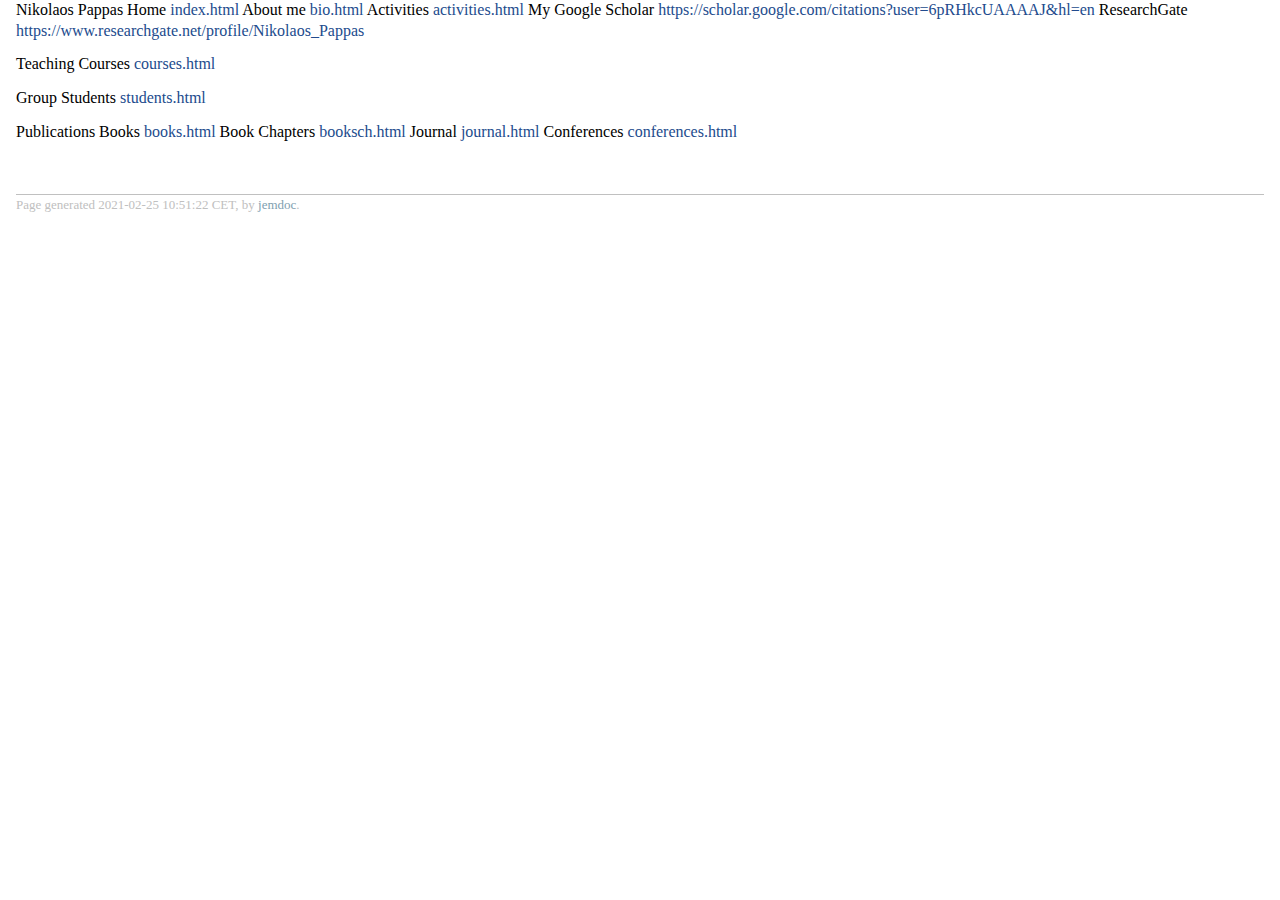
<file: MENU.html>
<!DOCTYPE html PUBLIC "-//W3C//DTD XHTML 1.1//EN"
  "http://www.w3.org/TR/xhtml11/DTD/xhtml11.dtd">
<html xmlns="http://www.w3.org/1999/xhtml" xml:lang="en">
<head>
<meta name="generator" content="jemdoc, see http://jemdoc.jaboc.net/" />
<meta http-equiv="Content-Type" content="text/html;charset=utf-8" />
<link rel="stylesheet" href="jemdoc.css" type="text/css" />
<title></title>
</head>
<body>
<div id="layout-content">
<p>Nikolaos Pappas
Home                <a href="index.html">index.html</a>
About me        <a href="bio.html">bio.html</a>
Activities			<a href="activities.html">activities.html</a>
My Google Scholar <a href="https://scholar.google.com/citations?user=6pRHkcUAAAAJ&amp;hl=en">https://scholar.google.com/citations?user=6pRHkcUAAAAJ&amp;hl=en</a>
ResearchGate <a href="https://www.researchgate.net/profile/Nikolaos_Pappas">https://www.researchgate.net/profile/Nikolaos_Pappas</a></p>
<p>Teaching	
Courses				<a href="courses.html">courses.html</a></p>
<p>Group
Students <a href="students.html">students.html</a></p>
<p>Publications
Books   		<a href="books.html">books.html</a>
Book Chapters <a href="booksch.html">booksch.html</a>
Journal <a href="journal.html">journal.html</a>
Conferences <a href="conferences.html">conferences.html</a></p>
<div id="footer">
<div id="footer-text">
Page generated 2021-02-25 10:51:22 CET, by <a href="http://jemdoc.jaboc.net/">jemdoc</a>.
</div>
</div>
</div>
</body>
</html>
</file>
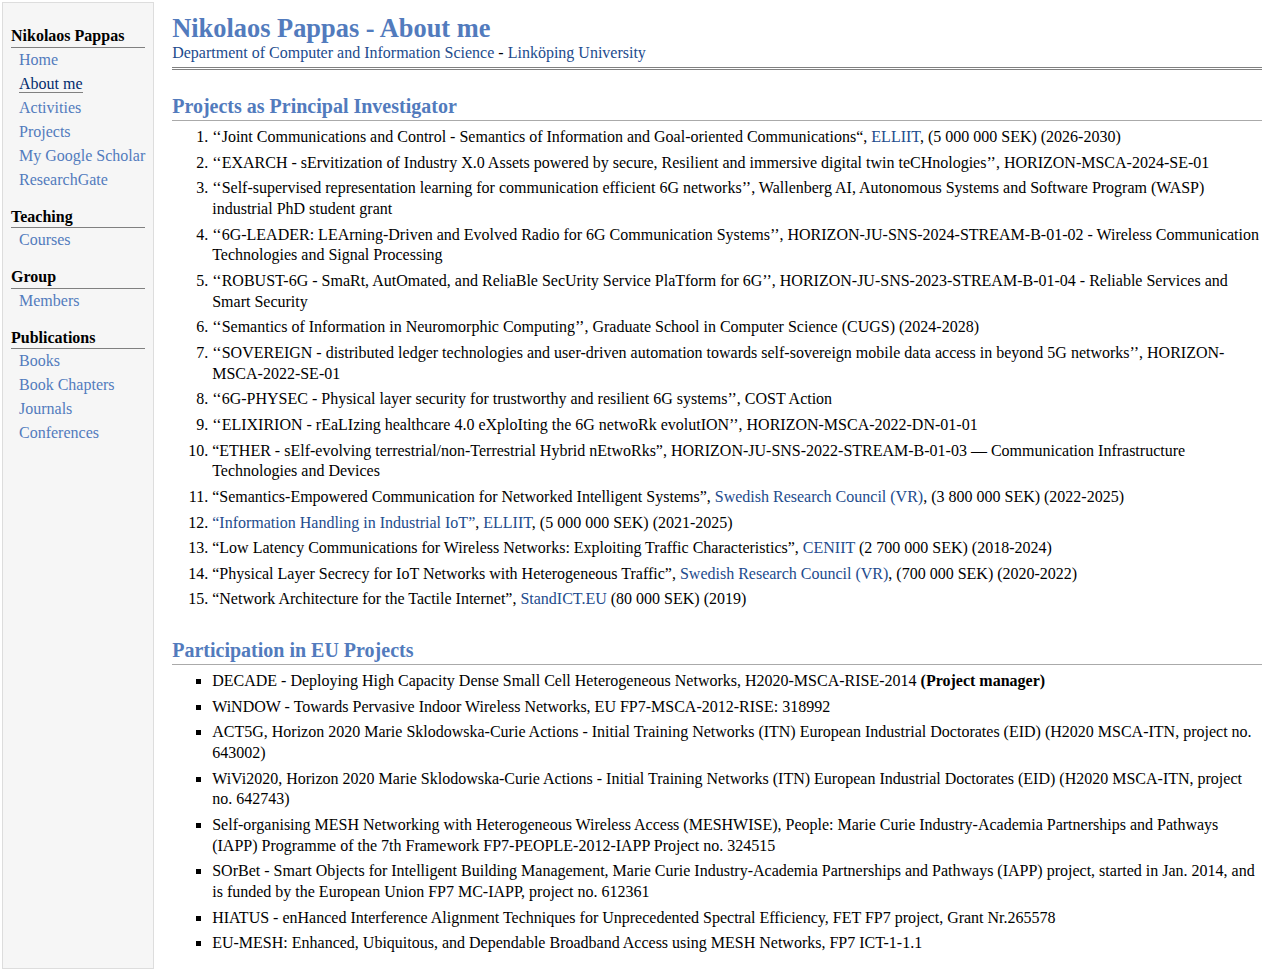
<file: projects.html>
<!DOCTYPE html PUBLIC "-//W3C//DTD XHTML 1.1//EN"
  "http://www.w3.org/TR/xhtml11/DTD/xhtml11.dtd">
<html xmlns="http://www.w3.org/1999/xhtml" xml:lang="en">
<head>
<meta name="generator" content="jemdoc, see http://jemdoc.jaboc.net/" />
<meta http-equiv="Content-Type" content="text/html;charset=utf-8" />
<link rel="stylesheet" href="jemdoc.css" type="text/css" />
<title>Nikolaos Pappas - About me</title>
</head>
<body>
<table summary="Table for page layout." id="tlayout">
<tr valign="top">
<td id="layout-menu">
<div class="menu-category">Nikolaos Pappas</div>
<div class="menu-item"><a href="index.html">Home</a></div>
<div class="menu-item"><a href="bio.html" class="current">About&nbsp;me</a></div>
<div class="menu-item"><a href="activities.html">Activities</a></div>
<div class="menu-item"><a href="projects.html">Projects</a></div>
<div class="menu-item"><a href="https://scholar.google.com/citations?user=6pRHkcUAAAAJ&hl=en">My&nbsp;Google&nbsp;Scholar</a></div>
<div class="menu-item"><a href="https://www.researchgate.net/profile/Nikolaos_Pappas">ResearchGate</a></div>
<div class="menu-category">Teaching</div>
<div class="menu-item"><a href="courses.html">Courses</a></div>
<div class="menu-category">Group</div>
<div class="menu-item"><a href="members.html">Members</a></div>
<div class="menu-category">Publications</div>
<div class="menu-item"><a href="books.html">Books</a></div>
<div class="menu-item"><a href="booksch.html">Book&nbsp;Chapters</a></div>
<div class="menu-item"><a href="journal.html">Journals</a></div>
<div class="menu-item"><a href="conferences.html">Conferences</a></div>
</td>
<td id="layout-content">
<div id="toptitle">
<h1>Nikolaos Pappas - About me</h1>
<div id="subtitle"><a href="https://www.ida.liu.se/" target=&ldquo;blank&rdquo;>Department of Computer and Information Science</a> - <a href="https://liu.se/en" target=&ldquo;blank&rdquo;>Linköping University</a>
</div>
</div>
<h2>Projects as Principal Investigator</h2>
<ol>
<li><p>&lsquo;&lsquo;Joint Communications and Control - Semantics of Information and Goal-oriented Communications&ldquo;, <a href="https://elliit.se/" target=&rdquo;blank">ELLIIT</a>, (5 000 000 SEK) (2026-2030)
</p>
</li>
<li><p>&lsquo;&lsquo;EXARCH - sErvitization of Industry X.0 Assets powered by secure, Resilient and immersive digital twin teCHnologies&rsquo;&rsquo;, HORIZON-MSCA-2024-SE-01
</p>
</li>
<li><p>&lsquo;&lsquo;Self-supervised representation learning for communication efficient 6G networks&rsquo;&rsquo;, Wallenberg AI, Autonomous Systems and Software Program (WASP) industrial PhD student grant
</p>
</li>
<li><p>&lsquo;&lsquo;6G-LEADER: LEArning-Driven and Evolved Radio for 6G Communication Systems&rsquo;&rsquo;, HORIZON-JU-SNS-2024-STREAM-B-01-02 - Wireless Communication Technologies and Signal Processing
</p>
</li>
<li><p>&lsquo;&lsquo;ROBUST-6G - SmaRt, AutOmated, and ReliaBle SecUrity Service PlaTform for 6G&rsquo;&rsquo;, HORIZON-JU-SNS-2023-STREAM-B-01-04 - Reliable Services and Smart Security
</p>
</li>
<li><p>&lsquo;&lsquo;Semantics of Information in Neuromorphic Computing&rsquo;&rsquo;, Graduate School in Computer Science (CUGS) (2024-2028)
</p>
</li>
<li><p>&lsquo;&lsquo;SOVEREIGN - distributed ledger technologies and user-driven automation towards self-sovereign mobile data access in beyond 5G networks&rsquo;&rsquo;, HORIZON-MSCA-2022-SE-01
</p>
</li>
<li><p>&lsquo;&lsquo;6G-PHYSEC - Physical layer security for trustworthy and resilient 6G systems&rsquo;&rsquo;, COST Action
</p>
</li>
<li><p>&lsquo;&lsquo;ELIXIRION - rEaLIzing healthcare 4.0 eXploIting the 6G netwoRk evolutION&rsquo;&rsquo;, HORIZON-MSCA-2022-DN-01-01
</p>
</li>
<li><p>&ldquo;ETHER - sElf-evolving terrestrial/non-Terrestrial Hybrid nEtwoRks&rdquo;, HORIZON-JU-SNS-2022-STREAM-B-01-03 — Communication Infrastructure Technologies and Devices
</p>
</li>
<li><p>&ldquo;Semantics-Empowered Communication for Networked Intelligent Systems&rdquo;, <a href="https://www.vr.se/english.html" target=&ldquo;blank&rdquo;>Swedish Research Council (VR)</a>, (3 800 000 SEK) (2022-2025)
</p>
</li>
<li><p><a href="https://elliit.se/?project=information-handling-in-industrial-iot" target=&ldquo;blank&rdquo;>&ldquo;Information Handling in Industrial IoT&rdquo;</a>, <a href="https://elliit.se/" target=&ldquo;blank&rdquo;>ELLIIT</a>, (5 000 000 SEK) (2021-2025)
</p>
</li>
<li><p>&ldquo;Low Latency Communications for Wireless Networks: Exploiting Traffic Characteristics&rdquo;, <a href="http://ceniit.lith.liu.se/" target=&ldquo;blank&rdquo;>CENIIT</a> (2 700 000 SEK) (2018-2024)
</p>
</li>
<li><p>&ldquo;Physical Layer Secrecy for IoT Networks with Heterogeneous Traffic&rdquo;, <a href="https://www.vr.se/english.html" target=&ldquo;blank&rdquo;>Swedish Research Council (VR)</a>, (700 000 SEK) (2020-2022)
</p>
</li>
<li><p>&ldquo;Network Architecture for the Tactile Internet&rdquo;, <a href="https://www.standict.eu/" target=&ldquo;blank&rdquo;>StandICT.EU</a> (80 000 SEK) (2019)
</p>
</li>
</ol>
<h2>Participation in EU Projects</h2>
<ul>
<li><p>DECADE - Deploying High Capacity Dense Small Cell Heterogeneous Networks, H2020-MSCA-RISE-2014 <b>(Project manager)</b>
</p>
</li>
<li><p>WiNDOW - Towards Pervasive Indoor Wireless Networks, EU FP7-MSCA-2012-RISE: 318992
</p>
</li>
<li><p>ACT5G, Horizon 2020 Marie Sklodowska-Curie Actions - Initial Training Networks (ITN) European Industrial Doctorates (EID) (H2020 MSCA-ITN, project no. 643002)
</p>
</li>
<li><p>WiVi2020, Horizon 2020 Marie Sklodowska-Curie Actions - Initial Training Networks (ITN) European Industrial Doctorates (EID) (H2020 MSCA-ITN, project no. 642743)
</p>
</li>
<li><p>Self-organising MESH Networking with Heterogeneous Wireless Access (MESHWISE), People: Marie Curie Industry-Academia Partnerships and Pathways (IAPP) Programme of the 7th Framework FP7-PEOPLE-2012-IAPP Project no. 324515
</p>
</li>
<li><p>SOrBet - Smart Objects for Intelligent Building Management, Marie Curie Industry-Academia Partnerships and Pathways (IAPP) project, started in Jan. 2014, and is funded by the European Union FP7 MC-IAPP, project no. 612361
</p>
</li>
<li><p>HIATUS - enHanced Interference Alignment Techniques for Unprecedented Spectral Efficiency, FET FP7 project, Grant Nr.265578
</p>
</li>
<li><p>EU-MESH: Enhanced, Ubiquitous, and Dependable Broadband Access using MESH Networks, FP7 ICT-1-1.1
</p>
</li>
</ul>
</td>
</tr>
</table>
<!-- Google tag (gtag.js) -->
<script async src="https://www.googletagmanager.com/gtag/js?id=G-88VSW25YJJ"></script>
<script>
  window.dataLayer = window.dataLayer || [];
  function gtag(){dataLayer.push(arguments);}
  gtag('js', new Date());
  gtag('config', 'G-88VSW25YJJ');
</script>
</body>
</html>
</file>
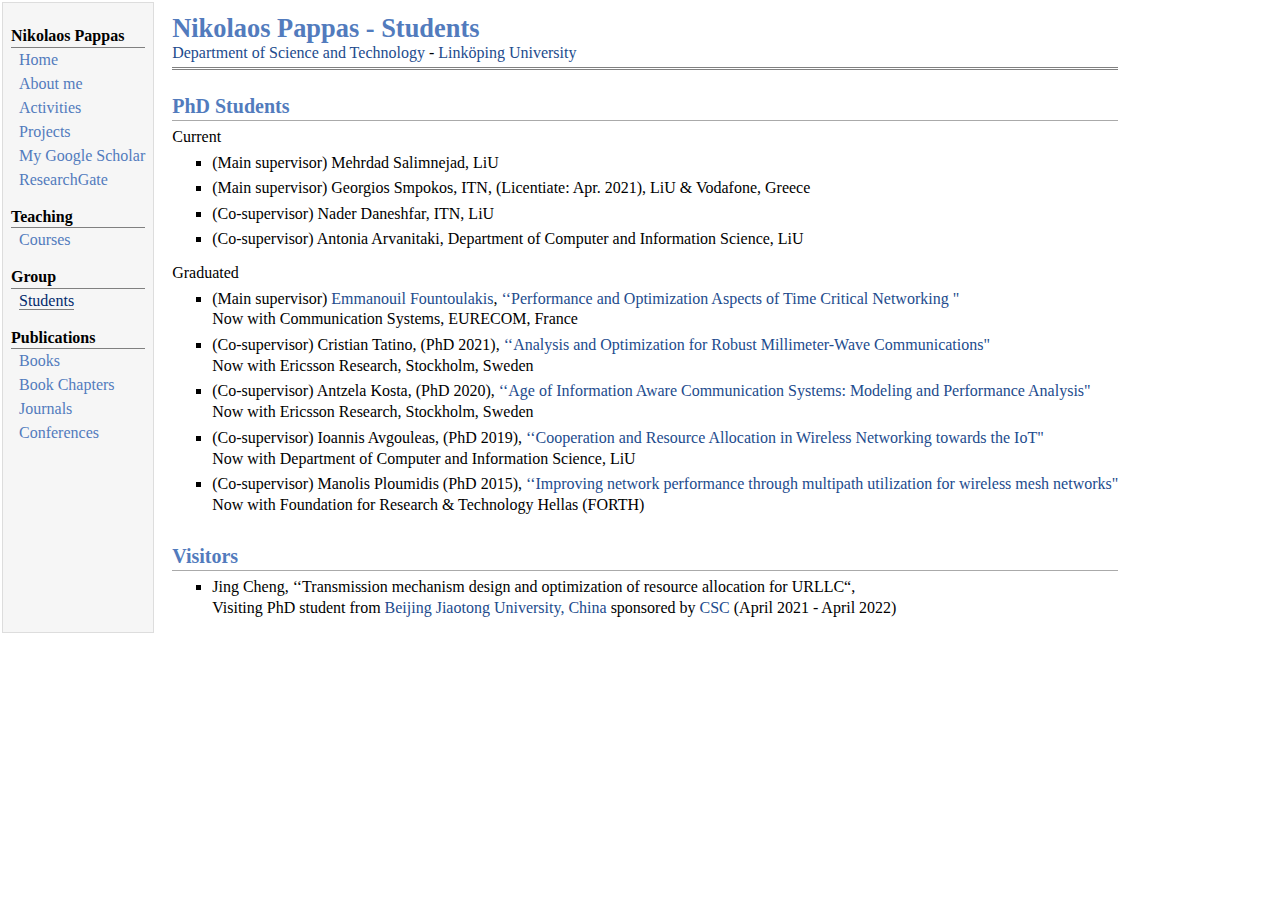
<file: students.html>
<!DOCTYPE html PUBLIC "-//W3C//DTD XHTML 1.1//EN"
  "http://www.w3.org/TR/xhtml11/DTD/xhtml11.dtd">
<html xmlns="http://www.w3.org/1999/xhtml" xml:lang="en">
<head>
<meta name="generator" content="jemdoc, see http://jemdoc.jaboc.net/" />
<meta http-equiv="Content-Type" content="text/html;charset=utf-8" />
<link rel="stylesheet" href="jemdoc.css" type="text/css" />
<title>Nikolaos Pappas - Students</title>
</head>
<body>
<table summary="Table for page layout." id="tlayout">
<tr valign="top">
<td id="layout-menu">
<div class="menu-category">Nikolaos Pappas</div>
<div class="menu-item"><a href="index.html">Home</a></div>
<div class="menu-item"><a href="bio.html">About&nbsp;me</a></div>
<div class="menu-item"><a href="activities.html">Activities</a></div>
<div class="menu-item"><a href="projects.html">Projects</a></div>
<div class="menu-item"><a href="https://scholar.google.com/citations?user=6pRHkcUAAAAJ&hl=en">My&nbsp;Google&nbsp;Scholar</a></div>
<div class="menu-item"><a href="https://www.researchgate.net/profile/Nikolaos_Pappas">ResearchGate</a></div>
<div class="menu-category">Teaching</div>
<div class="menu-item"><a href="courses.html">Courses</a></div>
<div class="menu-category">Group</div>
<div class="menu-item"><a href="students.html" class="current">Students</a></div>
<div class="menu-category">Publications</div>
<div class="menu-item"><a href="books.html">Books</a></div>
<div class="menu-item"><a href="booksch.html">Book&nbsp;Chapters</a></div>
<div class="menu-item"><a href="journal.html">Journals</a></div>
<div class="menu-item"><a href="conferences.html">Conferences</a></div>
</td>
<td id="layout-content">
<div id="toptitle">
<h1>Nikolaos Pappas - Students</h1>
<div id="subtitle"><a href="https://liu.se/en/organisation/liu/itn" target=&ldquo;blank&rdquo;>Department of Science and Technology</a> - <a href="https://liu.se/en" target=&ldquo;blank&rdquo;>Linköping University</a>
</div>
</div>
<h2>PhD Students</h2>
<p>Current
</p>
<ul>
<li><p>(Main supervisor) Mehrdad Salimnejad, LiU
</p>
</li>
<li><p>(Main supervisor) Georgios Smpokos, ITN, (Licentiate: Apr. 2021), LiU & Vodafone, Greece
</p>
</li>
<li><p>(Co-supervisor) Nader Daneshfar, ITN, LiU
</p>
</li>
<li><p>(Co-supervisor) Antonia Arvanitaki, Department of Computer and Information Science, LiU
</p>
</li>
</ul>
<p>Graduated
</p>
<ul>
<li><p>(Main supervisor) <a href="https://efountoulakis.github.io/manos/index.html" target=&ldquo;blank&rdquo;>Emmanouil Fountoulakis</a>,  <a href="https://www.diva-portal.org/smash/get/diva2:1605237/FULLTEXT01.pdf" target=&ldquo;blank&rdquo;>&lsquo;&lsquo;Performance and Optimization Aspects of Time Critical Networking
"</a><br />
Now with Communication Systems, EURECOM, France 
</p>
</li>
<li><p>(Co-supervisor) Cristian Tatino, (PhD 2021), <a href="https://liu.diva-portal.org/smash/get/diva2:1516966/FULLTEXT01.pdf" target=&ldquo;blank&rdquo;>&lsquo;&lsquo;Analysis and Optimization for Robust Millimeter-Wave Communications"</a><br />
Now with Ericsson Research, Stockholm, Sweden
</p>
</li>
<li><p>(Co-supervisor) Antzela Kosta, (PhD 2020), <a href="https://www.diva-portal.org/smash/get/diva2:1423889/FULLTEXT01.pdf" target=&ldquo;blank&rdquo;>&lsquo;&lsquo;Age of Information Aware Communication Systems: Modeling and Performance Analysis"</a><br />Now with Ericsson Research, Stockholm, Sweden
</p>
</li>
<li><p>(Co-supervisor) Ioannis Avgouleas, (PhD 2019), <a href="https://liu.diva-portal.org/smash/get/diva2:1368742/FULLTEXT01.pdf" target=&ldquo;blank&rdquo;>&lsquo;&lsquo;Cooperation and Resource Allocation in Wireless Networking towards the IoT"</a><br />Now with Department of Computer and Information Science, LiU
</p>
</li>
<li><p>(Co-supervisor) Manolis Ploumidis (PhD 2015), <a href="https://www.didaktorika.gr/eadd/handle/10442/36131" target=&ldquo;blank&rdquo;>&lsquo;&lsquo;Improving network performance through multipath utilization for wireless mesh networks"</a><br />Now with Foundation for Research &amp; Technology Hellas (FORTH)
</p>
</li>
</ul>
<h2>Visitors</h2>
<ul>
<li><p>Jing Cheng, &lsquo;&lsquo;Transmission mechanism design and optimization of resource allocation for URLLC&ldquo;, <br />
Visiting PhD student from <a href="http://en.njtu.edu.cn/" target=&rdquo;blank&ldquo;>Beijing Jiaotong University, China</a> sponsored by <a href="https://www.chinesescholarshipcouncil.com/" target=&rdquo;blank">CSC</a> (April 2021 - April 2022) 
</p>
</li>
</ul>
</td>
</tr>
</table>
</body>
</html>
</file>
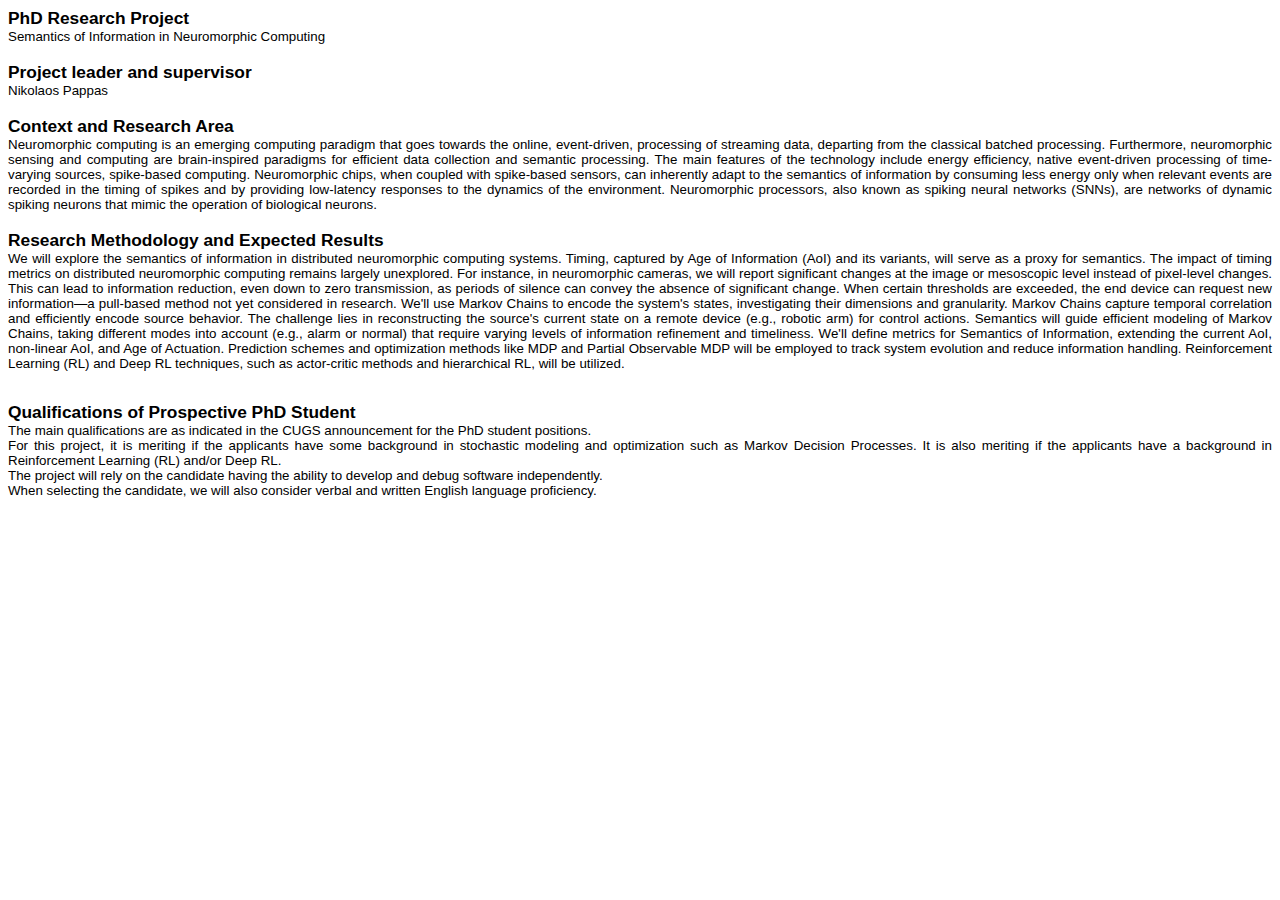
<file: CUGS2023/CUGS2023.html>
<html xmlns:o="urn:schemas-microsoft-com:office:office"
xmlns:w="urn:schemas-microsoft-com:office:word"
xmlns:m="http://schemas.microsoft.com/office/2004/12/omml"
xmlns="http://www.w3.org/TR/REC-html40">

<head>
<meta http-equiv=Content-Type content="text/html; charset=utf-8">
<meta name=ProgId content=Word.Document>
<meta name=Generator content="Microsoft Word 15">
<meta name=Originator content="Microsoft Word 15">
<link rel=File-List
href="PhD%20Research%20Project-CUGS-NikosV3-Modified.fld/filelist.xml">
<!--[if gte mso 9]><xml>
 <o:DocumentProperties>
  <o:Author>Nikolaos Pappas</o:Author>
  <o:LastAuthor>Nikolaos Pappas</o:LastAuthor>
  <o:Revision>2</o:Revision>
  <o:TotalTime>6</o:TotalTime>
  <o:Created>2023-05-24T12:27:00Z</o:Created>
  <o:LastSaved>2023-05-24T12:27:00Z</o:LastSaved>
  <o:Pages>1</o:Pages>
  <o:Words>487</o:Words>
  <o:Characters>2777</o:Characters>
  <o:Lines>23</o:Lines>
  <o:Paragraphs>6</o:Paragraphs>
  <o:CharactersWithSpaces>3258</o:CharactersWithSpaces>
  <o:Version>16.00</o:Version>
 </o:DocumentProperties>
 <o:OfficeDocumentSettings>
  <o:AllowPNG/>
 </o:OfficeDocumentSettings>
</xml><![endif]-->
<link rel=themeData
href="PhD%20Research%20Project-CUGS-NikosV3-Modified.fld/themedata.thmx">
<link rel=colorSchemeMapping
href="PhD%20Research%20Project-CUGS-NikosV3-Modified.fld/colorschememapping.xml">
<!--[if gte mso 9]><xml>
 <w:WordDocument>
  <w:SpellingState>Clean</w:SpellingState>
  <w:GrammarState>Clean</w:GrammarState>
  <w:TrackMoves>false</w:TrackMoves>
  <w:TrackFormatting/>
  <w:PunctuationKerning/>
  <w:ValidateAgainstSchemas/>
  <w:SaveIfXMLInvalid>false</w:SaveIfXMLInvalid>
  <w:IgnoreMixedContent>false</w:IgnoreMixedContent>
  <w:AlwaysShowPlaceholderText>false</w:AlwaysShowPlaceholderText>
  <w:DoNotPromoteQF/>
  <w:LidThemeOther>en-SE</w:LidThemeOther>
  <w:LidThemeAsian>X-NONE</w:LidThemeAsian>
  <w:LidThemeComplexScript>AR-SA</w:LidThemeComplexScript>
  <w:Compatibility>
   <w:BreakWrappedTables/>
   <w:SnapToGridInCell/>
   <w:WrapTextWithPunct/>
   <w:UseAsianBreakRules/>
   <w:DontGrowAutofit/>
   <w:SplitPgBreakAndParaMark/>
   <w:EnableOpenTypeKerning/>
   <w:DontFlipMirrorIndents/>
   <w:OverrideTableStyleHps/>
  </w:Compatibility>
  <m:mathPr>
   <m:mathFont m:val="Cambria Math"/>
   <m:brkBin m:val="before"/>
   <m:brkBinSub m:val="&#45;-"/>
   <m:smallFrac m:val="off"/>
   <m:dispDef/>
   <m:lMargin m:val="0"/>
   <m:rMargin m:val="0"/>
   <m:defJc m:val="centerGroup"/>
   <m:wrapIndent m:val="1440"/>
   <m:intLim m:val="subSup"/>
   <m:naryLim m:val="undOvr"/>
  </m:mathPr></w:WordDocument>
</xml><![endif]--><!--[if gte mso 9]><xml>
 <w:LatentStyles DefLockedState="false" DefUnhideWhenUsed="false"
  DefSemiHidden="false" DefQFormat="false" DefPriority="99"
  LatentStyleCount="376">
  <w:LsdException Locked="false" Priority="0" QFormat="true" Name="Normal"/>
  <w:LsdException Locked="false" Priority="9" QFormat="true" Name="heading 1"/>
  <w:LsdException Locked="false" Priority="9" SemiHidden="true"
   UnhideWhenUsed="true" QFormat="true" Name="heading 2"/>
  <w:LsdException Locked="false" Priority="9" SemiHidden="true"
   UnhideWhenUsed="true" QFormat="true" Name="heading 3"/>
  <w:LsdException Locked="false" Priority="9" SemiHidden="true"
   UnhideWhenUsed="true" QFormat="true" Name="heading 4"/>
  <w:LsdException Locked="false" Priority="9" SemiHidden="true"
   UnhideWhenUsed="true" QFormat="true" Name="heading 5"/>
  <w:LsdException Locked="false" Priority="9" SemiHidden="true"
   UnhideWhenUsed="true" QFormat="true" Name="heading 6"/>
  <w:LsdException Locked="false" Priority="9" SemiHidden="true"
   UnhideWhenUsed="true" QFormat="true" Name="heading 7"/>
  <w:LsdException Locked="false" Priority="9" SemiHidden="true"
   UnhideWhenUsed="true" QFormat="true" Name="heading 8"/>
  <w:LsdException Locked="false" Priority="9" SemiHidden="true"
   UnhideWhenUsed="true" QFormat="true" Name="heading 9"/>
  <w:LsdException Locked="false" SemiHidden="true" UnhideWhenUsed="true"
   Name="index 1"/>
  <w:LsdException Locked="false" SemiHidden="true" UnhideWhenUsed="true"
   Name="index 2"/>
  <w:LsdException Locked="false" SemiHidden="true" UnhideWhenUsed="true"
   Name="index 3"/>
  <w:LsdException Locked="false" SemiHidden="true" UnhideWhenUsed="true"
   Name="index 4"/>
  <w:LsdException Locked="false" SemiHidden="true" UnhideWhenUsed="true"
   Name="index 5"/>
  <w:LsdException Locked="false" SemiHidden="true" UnhideWhenUsed="true"
   Name="index 6"/>
  <w:LsdException Locked="false" SemiHidden="true" UnhideWhenUsed="true"
   Name="index 7"/>
  <w:LsdException Locked="false" SemiHidden="true" UnhideWhenUsed="true"
   Name="index 8"/>
  <w:LsdException Locked="false" SemiHidden="true" UnhideWhenUsed="true"
   Name="index 9"/>
  <w:LsdException Locked="false" Priority="39" SemiHidden="true"
   UnhideWhenUsed="true" Name="toc 1"/>
  <w:LsdException Locked="false" Priority="39" SemiHidden="true"
   UnhideWhenUsed="true" Name="toc 2"/>
  <w:LsdException Locked="false" Priority="39" SemiHidden="true"
   UnhideWhenUsed="true" Name="toc 3"/>
  <w:LsdException Locked="false" Priority="39" SemiHidden="true"
   UnhideWhenUsed="true" Name="toc 4"/>
  <w:LsdException Locked="false" Priority="39" SemiHidden="true"
   UnhideWhenUsed="true" Name="toc 5"/>
  <w:LsdException Locked="false" Priority="39" SemiHidden="true"
   UnhideWhenUsed="true" Name="toc 6"/>
  <w:LsdException Locked="false" Priority="39" SemiHidden="true"
   UnhideWhenUsed="true" Name="toc 7"/>
  <w:LsdException Locked="false" Priority="39" SemiHidden="true"
   UnhideWhenUsed="true" Name="toc 8"/>
  <w:LsdException Locked="false" Priority="39" SemiHidden="true"
   UnhideWhenUsed="true" Name="toc 9"/>
  <w:LsdException Locked="false" SemiHidden="true" UnhideWhenUsed="true"
   Name="Normal Indent"/>
  <w:LsdException Locked="false" SemiHidden="true" UnhideWhenUsed="true"
   Name="footnote text"/>
  <w:LsdException Locked="false" SemiHidden="true" UnhideWhenUsed="true"
   Name="annotation text"/>
  <w:LsdException Locked="false" SemiHidden="true" UnhideWhenUsed="true"
   Name="header"/>
  <w:LsdException Locked="false" SemiHidden="true" UnhideWhenUsed="true"
   Name="footer"/>
  <w:LsdException Locked="false" SemiHidden="true" UnhideWhenUsed="true"
   Name="index heading"/>
  <w:LsdException Locked="false" Priority="35" SemiHidden="true"
   UnhideWhenUsed="true" QFormat="true" Name="caption"/>
  <w:LsdException Locked="false" SemiHidden="true" UnhideWhenUsed="true"
   Name="table of figures"/>
  <w:LsdException Locked="false" SemiHidden="true" UnhideWhenUsed="true"
   Name="envelope address"/>
  <w:LsdException Locked="false" SemiHidden="true" UnhideWhenUsed="true"
   Name="envelope return"/>
  <w:LsdException Locked="false" SemiHidden="true" UnhideWhenUsed="true"
   Name="footnote reference"/>
  <w:LsdException Locked="false" SemiHidden="true" UnhideWhenUsed="true"
   Name="annotation reference"/>
  <w:LsdException Locked="false" SemiHidden="true" UnhideWhenUsed="true"
   Name="line number"/>
  <w:LsdException Locked="false" SemiHidden="true" UnhideWhenUsed="true"
   Name="page number"/>
  <w:LsdException Locked="false" SemiHidden="true" UnhideWhenUsed="true"
   Name="endnote reference"/>
  <w:LsdException Locked="false" SemiHidden="true" UnhideWhenUsed="true"
   Name="endnote text"/>
  <w:LsdException Locked="false" SemiHidden="true" UnhideWhenUsed="true"
   Name="table of authorities"/>
  <w:LsdException Locked="false" SemiHidden="true" UnhideWhenUsed="true"
   Name="macro"/>
  <w:LsdException Locked="false" SemiHidden="true" UnhideWhenUsed="true"
   Name="toa heading"/>
  <w:LsdException Locked="false" SemiHidden="true" UnhideWhenUsed="true"
   Name="List"/>
  <w:LsdException Locked="false" SemiHidden="true" UnhideWhenUsed="true"
   Name="List Bullet"/>
  <w:LsdException Locked="false" SemiHidden="true" UnhideWhenUsed="true"
   Name="List Number"/>
  <w:LsdException Locked="false" SemiHidden="true" UnhideWhenUsed="true"
   Name="List 2"/>
  <w:LsdException Locked="false" SemiHidden="true" UnhideWhenUsed="true"
   Name="List 3"/>
  <w:LsdException Locked="false" SemiHidden="true" UnhideWhenUsed="true"
   Name="List 4"/>
  <w:LsdException Locked="false" SemiHidden="true" UnhideWhenUsed="true"
   Name="List 5"/>
  <w:LsdException Locked="false" SemiHidden="true" UnhideWhenUsed="true"
   Name="List Bullet 2"/>
  <w:LsdException Locked="false" SemiHidden="true" UnhideWhenUsed="true"
   Name="List Bullet 3"/>
  <w:LsdException Locked="false" SemiHidden="true" UnhideWhenUsed="true"
   Name="List Bullet 4"/>
  <w:LsdException Locked="false" SemiHidden="true" UnhideWhenUsed="true"
   Name="List Bullet 5"/>
  <w:LsdException Locked="false" SemiHidden="true" UnhideWhenUsed="true"
   Name="List Number 2"/>
  <w:LsdException Locked="false" SemiHidden="true" UnhideWhenUsed="true"
   Name="List Number 3"/>
  <w:LsdException Locked="false" SemiHidden="true" UnhideWhenUsed="true"
   Name="List Number 4"/>
  <w:LsdException Locked="false" SemiHidden="true" UnhideWhenUsed="true"
   Name="List Number 5"/>
  <w:LsdException Locked="false" Priority="10" QFormat="true" Name="Title"/>
  <w:LsdException Locked="false" SemiHidden="true" UnhideWhenUsed="true"
   Name="Closing"/>
  <w:LsdException Locked="false" SemiHidden="true" UnhideWhenUsed="true"
   Name="Signature"/>
  <w:LsdException Locked="false" Priority="1" SemiHidden="true"
   UnhideWhenUsed="true" Name="Default Paragraph Font"/>
  <w:LsdException Locked="false" SemiHidden="true" UnhideWhenUsed="true"
   Name="Body Text"/>
  <w:LsdException Locked="false" SemiHidden="true" UnhideWhenUsed="true"
   Name="Body Text Indent"/>
  <w:LsdException Locked="false" SemiHidden="true" UnhideWhenUsed="true"
   Name="List Continue"/>
  <w:LsdException Locked="false" SemiHidden="true" UnhideWhenUsed="true"
   Name="List Continue 2"/>
  <w:LsdException Locked="false" SemiHidden="true" UnhideWhenUsed="true"
   Name="List Continue 3"/>
  <w:LsdException Locked="false" SemiHidden="true" UnhideWhenUsed="true"
   Name="List Continue 4"/>
  <w:LsdException Locked="false" SemiHidden="true" UnhideWhenUsed="true"
   Name="List Continue 5"/>
  <w:LsdException Locked="false" SemiHidden="true" UnhideWhenUsed="true"
   Name="Message Header"/>
  <w:LsdException Locked="false" Priority="11" QFormat="true" Name="Subtitle"/>
  <w:LsdException Locked="false" SemiHidden="true" UnhideWhenUsed="true"
   Name="Salutation"/>
  <w:LsdException Locked="false" SemiHidden="true" UnhideWhenUsed="true"
   Name="Date"/>
  <w:LsdException Locked="false" SemiHidden="true" UnhideWhenUsed="true"
   Name="Body Text First Indent"/>
  <w:LsdException Locked="false" SemiHidden="true" UnhideWhenUsed="true"
   Name="Body Text First Indent 2"/>
  <w:LsdException Locked="false" SemiHidden="true" UnhideWhenUsed="true"
   Name="Note Heading"/>
  <w:LsdException Locked="false" SemiHidden="true" UnhideWhenUsed="true"
   Name="Body Text 2"/>
  <w:LsdException Locked="false" SemiHidden="true" UnhideWhenUsed="true"
   Name="Body Text 3"/>
  <w:LsdException Locked="false" SemiHidden="true" UnhideWhenUsed="true"
   Name="Body Text Indent 2"/>
  <w:LsdException Locked="false" SemiHidden="true" UnhideWhenUsed="true"
   Name="Body Text Indent 3"/>
  <w:LsdException Locked="false" SemiHidden="true" UnhideWhenUsed="true"
   Name="Block Text"/>
  <w:LsdException Locked="false" SemiHidden="true" UnhideWhenUsed="true"
   Name="Hyperlink"/>
  <w:LsdException Locked="false" SemiHidden="true" UnhideWhenUsed="true"
   Name="FollowedHyperlink"/>
  <w:LsdException Locked="false" Priority="22" QFormat="true" Name="Strong"/>
  <w:LsdException Locked="false" Priority="20" QFormat="true" Name="Emphasis"/>
  <w:LsdException Locked="false" SemiHidden="true" UnhideWhenUsed="true"
   Name="Document Map"/>
  <w:LsdException Locked="false" SemiHidden="true" UnhideWhenUsed="true"
   Name="Plain Text"/>
  <w:LsdException Locked="false" SemiHidden="true" UnhideWhenUsed="true"
   Name="E-mail Signature"/>
  <w:LsdException Locked="false" SemiHidden="true" UnhideWhenUsed="true"
   Name="HTML Top of Form"/>
  <w:LsdException Locked="false" SemiHidden="true" UnhideWhenUsed="true"
   Name="HTML Bottom of Form"/>
  <w:LsdException Locked="false" SemiHidden="true" UnhideWhenUsed="true"
   Name="Normal (Web)"/>
  <w:LsdException Locked="false" SemiHidden="true" UnhideWhenUsed="true"
   Name="HTML Acronym"/>
  <w:LsdException Locked="false" SemiHidden="true" UnhideWhenUsed="true"
   Name="HTML Address"/>
  <w:LsdException Locked="false" SemiHidden="true" UnhideWhenUsed="true"
   Name="HTML Cite"/>
  <w:LsdException Locked="false" SemiHidden="true" UnhideWhenUsed="true"
   Name="HTML Code"/>
  <w:LsdException Locked="false" SemiHidden="true" UnhideWhenUsed="true"
   Name="HTML Definition"/>
  <w:LsdException Locked="false" SemiHidden="true" UnhideWhenUsed="true"
   Name="HTML Keyboard"/>
  <w:LsdException Locked="false" SemiHidden="true" UnhideWhenUsed="true"
   Name="HTML Preformatted"/>
  <w:LsdException Locked="false" SemiHidden="true" UnhideWhenUsed="true"
   Name="HTML Sample"/>
  <w:LsdException Locked="false" SemiHidden="true" UnhideWhenUsed="true"
   Name="HTML Typewriter"/>
  <w:LsdException Locked="false" SemiHidden="true" UnhideWhenUsed="true"
   Name="HTML Variable"/>
  <w:LsdException Locked="false" SemiHidden="true" UnhideWhenUsed="true"
   Name="Normal Table"/>
  <w:LsdException Locked="false" SemiHidden="true" UnhideWhenUsed="true"
   Name="annotation subject"/>
  <w:LsdException Locked="false" SemiHidden="true" UnhideWhenUsed="true"
   Name="No List"/>
  <w:LsdException Locked="false" SemiHidden="true" UnhideWhenUsed="true"
   Name="Outline List 1"/>
  <w:LsdException Locked="false" SemiHidden="true" UnhideWhenUsed="true"
   Name="Outline List 2"/>
  <w:LsdException Locked="false" SemiHidden="true" UnhideWhenUsed="true"
   Name="Outline List 3"/>
  <w:LsdException Locked="false" SemiHidden="true" UnhideWhenUsed="true"
   Name="Table Simple 1"/>
  <w:LsdException Locked="false" SemiHidden="true" UnhideWhenUsed="true"
   Name="Table Simple 2"/>
  <w:LsdException Locked="false" SemiHidden="true" UnhideWhenUsed="true"
   Name="Table Simple 3"/>
  <w:LsdException Locked="false" SemiHidden="true" UnhideWhenUsed="true"
   Name="Table Classic 1"/>
  <w:LsdException Locked="false" SemiHidden="true" UnhideWhenUsed="true"
   Name="Table Classic 2"/>
  <w:LsdException Locked="false" SemiHidden="true" UnhideWhenUsed="true"
   Name="Table Classic 3"/>
  <w:LsdException Locked="false" SemiHidden="true" UnhideWhenUsed="true"
   Name="Table Classic 4"/>
  <w:LsdException Locked="false" SemiHidden="true" UnhideWhenUsed="true"
   Name="Table Colorful 1"/>
  <w:LsdException Locked="false" SemiHidden="true" UnhideWhenUsed="true"
   Name="Table Colorful 2"/>
  <w:LsdException Locked="false" SemiHidden="true" UnhideWhenUsed="true"
   Name="Table Colorful 3"/>
  <w:LsdException Locked="false" SemiHidden="true" UnhideWhenUsed="true"
   Name="Table Columns 1"/>
  <w:LsdException Locked="false" SemiHidden="true" UnhideWhenUsed="true"
   Name="Table Columns 2"/>
  <w:LsdException Locked="false" SemiHidden="true" UnhideWhenUsed="true"
   Name="Table Columns 3"/>
  <w:LsdException Locked="false" SemiHidden="true" UnhideWhenUsed="true"
   Name="Table Columns 4"/>
  <w:LsdException Locked="false" SemiHidden="true" UnhideWhenUsed="true"
   Name="Table Columns 5"/>
  <w:LsdException Locked="false" SemiHidden="true" UnhideWhenUsed="true"
   Name="Table Grid 1"/>
  <w:LsdException Locked="false" SemiHidden="true" UnhideWhenUsed="true"
   Name="Table Grid 2"/>
  <w:LsdException Locked="false" SemiHidden="true" UnhideWhenUsed="true"
   Name="Table Grid 3"/>
  <w:LsdException Locked="false" SemiHidden="true" UnhideWhenUsed="true"
   Name="Table Grid 4"/>
  <w:LsdException Locked="false" SemiHidden="true" UnhideWhenUsed="true"
   Name="Table Grid 5"/>
  <w:LsdException Locked="false" SemiHidden="true" UnhideWhenUsed="true"
   Name="Table Grid 6"/>
  <w:LsdException Locked="false" SemiHidden="true" UnhideWhenUsed="true"
   Name="Table Grid 7"/>
  <w:LsdException Locked="false" SemiHidden="true" UnhideWhenUsed="true"
   Name="Table Grid 8"/>
  <w:LsdException Locked="false" SemiHidden="true" UnhideWhenUsed="true"
   Name="Table List 1"/>
  <w:LsdException Locked="false" SemiHidden="true" UnhideWhenUsed="true"
   Name="Table List 2"/>
  <w:LsdException Locked="false" SemiHidden="true" UnhideWhenUsed="true"
   Name="Table List 3"/>
  <w:LsdException Locked="false" SemiHidden="true" UnhideWhenUsed="true"
   Name="Table List 4"/>
  <w:LsdException Locked="false" SemiHidden="true" UnhideWhenUsed="true"
   Name="Table List 5"/>
  <w:LsdException Locked="false" SemiHidden="true" UnhideWhenUsed="true"
   Name="Table List 6"/>
  <w:LsdException Locked="false" SemiHidden="true" UnhideWhenUsed="true"
   Name="Table List 7"/>
  <w:LsdException Locked="false" SemiHidden="true" UnhideWhenUsed="true"
   Name="Table List 8"/>
  <w:LsdException Locked="false" SemiHidden="true" UnhideWhenUsed="true"
   Name="Table 3D effects 1"/>
  <w:LsdException Locked="false" SemiHidden="true" UnhideWhenUsed="true"
   Name="Table 3D effects 2"/>
  <w:LsdException Locked="false" SemiHidden="true" UnhideWhenUsed="true"
   Name="Table 3D effects 3"/>
  <w:LsdException Locked="false" SemiHidden="true" UnhideWhenUsed="true"
   Name="Table Contemporary"/>
  <w:LsdException Locked="false" SemiHidden="true" UnhideWhenUsed="true"
   Name="Table Elegant"/>
  <w:LsdException Locked="false" SemiHidden="true" UnhideWhenUsed="true"
   Name="Table Professional"/>
  <w:LsdException Locked="false" SemiHidden="true" UnhideWhenUsed="true"
   Name="Table Subtle 1"/>
  <w:LsdException Locked="false" SemiHidden="true" UnhideWhenUsed="true"
   Name="Table Subtle 2"/>
  <w:LsdException Locked="false" SemiHidden="true" UnhideWhenUsed="true"
   Name="Table Web 1"/>
  <w:LsdException Locked="false" SemiHidden="true" UnhideWhenUsed="true"
   Name="Table Web 2"/>
  <w:LsdException Locked="false" SemiHidden="true" UnhideWhenUsed="true"
   Name="Table Web 3"/>
  <w:LsdException Locked="false" SemiHidden="true" UnhideWhenUsed="true"
   Name="Balloon Text"/>
  <w:LsdException Locked="false" Priority="39" Name="Table Grid"/>
  <w:LsdException Locked="false" SemiHidden="true" UnhideWhenUsed="true"
   Name="Table Theme"/>
  <w:LsdException Locked="false" SemiHidden="true" Name="Placeholder Text"/>
  <w:LsdException Locked="false" Priority="1" QFormat="true" Name="No Spacing"/>
  <w:LsdException Locked="false" Priority="60" Name="Light Shading"/>
  <w:LsdException Locked="false" Priority="61" Name="Light List"/>
  <w:LsdException Locked="false" Priority="62" Name="Light Grid"/>
  <w:LsdException Locked="false" Priority="63" Name="Medium Shading 1"/>
  <w:LsdException Locked="false" Priority="64" Name="Medium Shading 2"/>
  <w:LsdException Locked="false" Priority="65" Name="Medium List 1"/>
  <w:LsdException Locked="false" Priority="66" Name="Medium List 2"/>
  <w:LsdException Locked="false" Priority="67" Name="Medium Grid 1"/>
  <w:LsdException Locked="false" Priority="68" Name="Medium Grid 2"/>
  <w:LsdException Locked="false" Priority="69" Name="Medium Grid 3"/>
  <w:LsdException Locked="false" Priority="70" Name="Dark List"/>
  <w:LsdException Locked="false" Priority="71" Name="Colorful Shading"/>
  <w:LsdException Locked="false" Priority="72" Name="Colorful List"/>
  <w:LsdException Locked="false" Priority="73" Name="Colorful Grid"/>
  <w:LsdException Locked="false" Priority="60" Name="Light Shading Accent 1"/>
  <w:LsdException Locked="false" Priority="61" Name="Light List Accent 1"/>
  <w:LsdException Locked="false" Priority="62" Name="Light Grid Accent 1"/>
  <w:LsdException Locked="false" Priority="63" Name="Medium Shading 1 Accent 1"/>
  <w:LsdException Locked="false" Priority="64" Name="Medium Shading 2 Accent 1"/>
  <w:LsdException Locked="false" Priority="65" Name="Medium List 1 Accent 1"/>
  <w:LsdException Locked="false" SemiHidden="true" Name="Revision"/>
  <w:LsdException Locked="false" Priority="34" QFormat="true"
   Name="List Paragraph"/>
  <w:LsdException Locked="false" Priority="29" QFormat="true" Name="Quote"/>
  <w:LsdException Locked="false" Priority="30" QFormat="true"
   Name="Intense Quote"/>
  <w:LsdException Locked="false" Priority="66" Name="Medium List 2 Accent 1"/>
  <w:LsdException Locked="false" Priority="67" Name="Medium Grid 1 Accent 1"/>
  <w:LsdException Locked="false" Priority="68" Name="Medium Grid 2 Accent 1"/>
  <w:LsdException Locked="false" Priority="69" Name="Medium Grid 3 Accent 1"/>
  <w:LsdException Locked="false" Priority="70" Name="Dark List Accent 1"/>
  <w:LsdException Locked="false" Priority="71" Name="Colorful Shading Accent 1"/>
  <w:LsdException Locked="false" Priority="72" Name="Colorful List Accent 1"/>
  <w:LsdException Locked="false" Priority="73" Name="Colorful Grid Accent 1"/>
  <w:LsdException Locked="false" Priority="60" Name="Light Shading Accent 2"/>
  <w:LsdException Locked="false" Priority="61" Name="Light List Accent 2"/>
  <w:LsdException Locked="false" Priority="62" Name="Light Grid Accent 2"/>
  <w:LsdException Locked="false" Priority="63" Name="Medium Shading 1 Accent 2"/>
  <w:LsdException Locked="false" Priority="64" Name="Medium Shading 2 Accent 2"/>
  <w:LsdException Locked="false" Priority="65" Name="Medium List 1 Accent 2"/>
  <w:LsdException Locked="false" Priority="66" Name="Medium List 2 Accent 2"/>
  <w:LsdException Locked="false" Priority="67" Name="Medium Grid 1 Accent 2"/>
  <w:LsdException Locked="false" Priority="68" Name="Medium Grid 2 Accent 2"/>
  <w:LsdException Locked="false" Priority="69" Name="Medium Grid 3 Accent 2"/>
  <w:LsdException Locked="false" Priority="70" Name="Dark List Accent 2"/>
  <w:LsdException Locked="false" Priority="71" Name="Colorful Shading Accent 2"/>
  <w:LsdException Locked="false" Priority="72" Name="Colorful List Accent 2"/>
  <w:LsdException Locked="false" Priority="73" Name="Colorful Grid Accent 2"/>
  <w:LsdException Locked="false" Priority="60" Name="Light Shading Accent 3"/>
  <w:LsdException Locked="false" Priority="61" Name="Light List Accent 3"/>
  <w:LsdException Locked="false" Priority="62" Name="Light Grid Accent 3"/>
  <w:LsdException Locked="false" Priority="63" Name="Medium Shading 1 Accent 3"/>
  <w:LsdException Locked="false" Priority="64" Name="Medium Shading 2 Accent 3"/>
  <w:LsdException Locked="false" Priority="65" Name="Medium List 1 Accent 3"/>
  <w:LsdException Locked="false" Priority="66" Name="Medium List 2 Accent 3"/>
  <w:LsdException Locked="false" Priority="67" Name="Medium Grid 1 Accent 3"/>
  <w:LsdException Locked="false" Priority="68" Name="Medium Grid 2 Accent 3"/>
  <w:LsdException Locked="false" Priority="69" Name="Medium Grid 3 Accent 3"/>
  <w:LsdException Locked="false" Priority="70" Name="Dark List Accent 3"/>
  <w:LsdException Locked="false" Priority="71" Name="Colorful Shading Accent 3"/>
  <w:LsdException Locked="false" Priority="72" Name="Colorful List Accent 3"/>
  <w:LsdException Locked="false" Priority="73" Name="Colorful Grid Accent 3"/>
  <w:LsdException Locked="false" Priority="60" Name="Light Shading Accent 4"/>
  <w:LsdException Locked="false" Priority="61" Name="Light List Accent 4"/>
  <w:LsdException Locked="false" Priority="62" Name="Light Grid Accent 4"/>
  <w:LsdException Locked="false" Priority="63" Name="Medium Shading 1 Accent 4"/>
  <w:LsdException Locked="false" Priority="64" Name="Medium Shading 2 Accent 4"/>
  <w:LsdException Locked="false" Priority="65" Name="Medium List 1 Accent 4"/>
  <w:LsdException Locked="false" Priority="66" Name="Medium List 2 Accent 4"/>
  <w:LsdException Locked="false" Priority="67" Name="Medium Grid 1 Accent 4"/>
  <w:LsdException Locked="false" Priority="68" Name="Medium Grid 2 Accent 4"/>
  <w:LsdException Locked="false" Priority="69" Name="Medium Grid 3 Accent 4"/>
  <w:LsdException Locked="false" Priority="70" Name="Dark List Accent 4"/>
  <w:LsdException Locked="false" Priority="71" Name="Colorful Shading Accent 4"/>
  <w:LsdException Locked="false" Priority="72" Name="Colorful List Accent 4"/>
  <w:LsdException Locked="false" Priority="73" Name="Colorful Grid Accent 4"/>
  <w:LsdException Locked="false" Priority="60" Name="Light Shading Accent 5"/>
  <w:LsdException Locked="false" Priority="61" Name="Light List Accent 5"/>
  <w:LsdException Locked="false" Priority="62" Name="Light Grid Accent 5"/>
  <w:LsdException Locked="false" Priority="63" Name="Medium Shading 1 Accent 5"/>
  <w:LsdException Locked="false" Priority="64" Name="Medium Shading 2 Accent 5"/>
  <w:LsdException Locked="false" Priority="65" Name="Medium List 1 Accent 5"/>
  <w:LsdException Locked="false" Priority="66" Name="Medium List 2 Accent 5"/>
  <w:LsdException Locked="false" Priority="67" Name="Medium Grid 1 Accent 5"/>
  <w:LsdException Locked="false" Priority="68" Name="Medium Grid 2 Accent 5"/>
  <w:LsdException Locked="false" Priority="69" Name="Medium Grid 3 Accent 5"/>
  <w:LsdException Locked="false" Priority="70" Name="Dark List Accent 5"/>
  <w:LsdException Locked="false" Priority="71" Name="Colorful Shading Accent 5"/>
  <w:LsdException Locked="false" Priority="72" Name="Colorful List Accent 5"/>
  <w:LsdException Locked="false" Priority="73" Name="Colorful Grid Accent 5"/>
  <w:LsdException Locked="false" Priority="60" Name="Light Shading Accent 6"/>
  <w:LsdException Locked="false" Priority="61" Name="Light List Accent 6"/>
  <w:LsdException Locked="false" Priority="62" Name="Light Grid Accent 6"/>
  <w:LsdException Locked="false" Priority="63" Name="Medium Shading 1 Accent 6"/>
  <w:LsdException Locked="false" Priority="64" Name="Medium Shading 2 Accent 6"/>
  <w:LsdException Locked="false" Priority="65" Name="Medium List 1 Accent 6"/>
  <w:LsdException Locked="false" Priority="66" Name="Medium List 2 Accent 6"/>
  <w:LsdException Locked="false" Priority="67" Name="Medium Grid 1 Accent 6"/>
  <w:LsdException Locked="false" Priority="68" Name="Medium Grid 2 Accent 6"/>
  <w:LsdException Locked="false" Priority="69" Name="Medium Grid 3 Accent 6"/>
  <w:LsdException Locked="false" Priority="70" Name="Dark List Accent 6"/>
  <w:LsdException Locked="false" Priority="71" Name="Colorful Shading Accent 6"/>
  <w:LsdException Locked="false" Priority="72" Name="Colorful List Accent 6"/>
  <w:LsdException Locked="false" Priority="73" Name="Colorful Grid Accent 6"/>
  <w:LsdException Locked="false" Priority="19" QFormat="true"
   Name="Subtle Emphasis"/>
  <w:LsdException Locked="false" Priority="21" QFormat="true"
   Name="Intense Emphasis"/>
  <w:LsdException Locked="false" Priority="31" QFormat="true"
   Name="Subtle Reference"/>
  <w:LsdException Locked="false" Priority="32" QFormat="true"
   Name="Intense Reference"/>
  <w:LsdException Locked="false" Priority="33" QFormat="true" Name="Book Title"/>
  <w:LsdException Locked="false" Priority="37" SemiHidden="true"
   UnhideWhenUsed="true" Name="Bibliography"/>
  <w:LsdException Locked="false" Priority="39" SemiHidden="true"
   UnhideWhenUsed="true" QFormat="true" Name="TOC Heading"/>
  <w:LsdException Locked="false" Priority="41" Name="Plain Table 1"/>
  <w:LsdException Locked="false" Priority="42" Name="Plain Table 2"/>
  <w:LsdException Locked="false" Priority="43" Name="Plain Table 3"/>
  <w:LsdException Locked="false" Priority="44" Name="Plain Table 4"/>
  <w:LsdException Locked="false" Priority="45" Name="Plain Table 5"/>
  <w:LsdException Locked="false" Priority="40" Name="Grid Table Light"/>
  <w:LsdException Locked="false" Priority="46" Name="Grid Table 1 Light"/>
  <w:LsdException Locked="false" Priority="47" Name="Grid Table 2"/>
  <w:LsdException Locked="false" Priority="48" Name="Grid Table 3"/>
  <w:LsdException Locked="false" Priority="49" Name="Grid Table 4"/>
  <w:LsdException Locked="false" Priority="50" Name="Grid Table 5 Dark"/>
  <w:LsdException Locked="false" Priority="51" Name="Grid Table 6 Colorful"/>
  <w:LsdException Locked="false" Priority="52" Name="Grid Table 7 Colorful"/>
  <w:LsdException Locked="false" Priority="46"
   Name="Grid Table 1 Light Accent 1"/>
  <w:LsdException Locked="false" Priority="47" Name="Grid Table 2 Accent 1"/>
  <w:LsdException Locked="false" Priority="48" Name="Grid Table 3 Accent 1"/>
  <w:LsdException Locked="false" Priority="49" Name="Grid Table 4 Accent 1"/>
  <w:LsdException Locked="false" Priority="50" Name="Grid Table 5 Dark Accent 1"/>
  <w:LsdException Locked="false" Priority="51"
   Name="Grid Table 6 Colorful Accent 1"/>
  <w:LsdException Locked="false" Priority="52"
   Name="Grid Table 7 Colorful Accent 1"/>
  <w:LsdException Locked="false" Priority="46"
   Name="Grid Table 1 Light Accent 2"/>
  <w:LsdException Locked="false" Priority="47" Name="Grid Table 2 Accent 2"/>
  <w:LsdException Locked="false" Priority="48" Name="Grid Table 3 Accent 2"/>
  <w:LsdException Locked="false" Priority="49" Name="Grid Table 4 Accent 2"/>
  <w:LsdException Locked="false" Priority="50" Name="Grid Table 5 Dark Accent 2"/>
  <w:LsdException Locked="false" Priority="51"
   Name="Grid Table 6 Colorful Accent 2"/>
  <w:LsdException Locked="false" Priority="52"
   Name="Grid Table 7 Colorful Accent 2"/>
  <w:LsdException Locked="false" Priority="46"
   Name="Grid Table 1 Light Accent 3"/>
  <w:LsdException Locked="false" Priority="47" Name="Grid Table 2 Accent 3"/>
  <w:LsdException Locked="false" Priority="48" Name="Grid Table 3 Accent 3"/>
  <w:LsdException Locked="false" Priority="49" Name="Grid Table 4 Accent 3"/>
  <w:LsdException Locked="false" Priority="50" Name="Grid Table 5 Dark Accent 3"/>
  <w:LsdException Locked="false" Priority="51"
   Name="Grid Table 6 Colorful Accent 3"/>
  <w:LsdException Locked="false" Priority="52"
   Name="Grid Table 7 Colorful Accent 3"/>
  <w:LsdException Locked="false" Priority="46"
   Name="Grid Table 1 Light Accent 4"/>
  <w:LsdException Locked="false" Priority="47" Name="Grid Table 2 Accent 4"/>
  <w:LsdException Locked="false" Priority="48" Name="Grid Table 3 Accent 4"/>
  <w:LsdException Locked="false" Priority="49" Name="Grid Table 4 Accent 4"/>
  <w:LsdException Locked="false" Priority="50" Name="Grid Table 5 Dark Accent 4"/>
  <w:LsdException Locked="false" Priority="51"
   Name="Grid Table 6 Colorful Accent 4"/>
  <w:LsdException Locked="false" Priority="52"
   Name="Grid Table 7 Colorful Accent 4"/>
  <w:LsdException Locked="false" Priority="46"
   Name="Grid Table 1 Light Accent 5"/>
  <w:LsdException Locked="false" Priority="47" Name="Grid Table 2 Accent 5"/>
  <w:LsdException Locked="false" Priority="48" Name="Grid Table 3 Accent 5"/>
  <w:LsdException Locked="false" Priority="49" Name="Grid Table 4 Accent 5"/>
  <w:LsdException Locked="false" Priority="50" Name="Grid Table 5 Dark Accent 5"/>
  <w:LsdException Locked="false" Priority="51"
   Name="Grid Table 6 Colorful Accent 5"/>
  <w:LsdException Locked="false" Priority="52"
   Name="Grid Table 7 Colorful Accent 5"/>
  <w:LsdException Locked="false" Priority="46"
   Name="Grid Table 1 Light Accent 6"/>
  <w:LsdException Locked="false" Priority="47" Name="Grid Table 2 Accent 6"/>
  <w:LsdException Locked="false" Priority="48" Name="Grid Table 3 Accent 6"/>
  <w:LsdException Locked="false" Priority="49" Name="Grid Table 4 Accent 6"/>
  <w:LsdException Locked="false" Priority="50" Name="Grid Table 5 Dark Accent 6"/>
  <w:LsdException Locked="false" Priority="51"
   Name="Grid Table 6 Colorful Accent 6"/>
  <w:LsdException Locked="false" Priority="52"
   Name="Grid Table 7 Colorful Accent 6"/>
  <w:LsdException Locked="false" Priority="46" Name="List Table 1 Light"/>
  <w:LsdException Locked="false" Priority="47" Name="List Table 2"/>
  <w:LsdException Locked="false" Priority="48" Name="List Table 3"/>
  <w:LsdException Locked="false" Priority="49" Name="List Table 4"/>
  <w:LsdException Locked="false" Priority="50" Name="List Table 5 Dark"/>
  <w:LsdException Locked="false" Priority="51" Name="List Table 6 Colorful"/>
  <w:LsdException Locked="false" Priority="52" Name="List Table 7 Colorful"/>
  <w:LsdException Locked="false" Priority="46"
   Name="List Table 1 Light Accent 1"/>
  <w:LsdException Locked="false" Priority="47" Name="List Table 2 Accent 1"/>
  <w:LsdException Locked="false" Priority="48" Name="List Table 3 Accent 1"/>
  <w:LsdException Locked="false" Priority="49" Name="List Table 4 Accent 1"/>
  <w:LsdException Locked="false" Priority="50" Name="List Table 5 Dark Accent 1"/>
  <w:LsdException Locked="false" Priority="51"
   Name="List Table 6 Colorful Accent 1"/>
  <w:LsdException Locked="false" Priority="52"
   Name="List Table 7 Colorful Accent 1"/>
  <w:LsdException Locked="false" Priority="46"
   Name="List Table 1 Light Accent 2"/>
  <w:LsdException Locked="false" Priority="47" Name="List Table 2 Accent 2"/>
  <w:LsdException Locked="false" Priority="48" Name="List Table 3 Accent 2"/>
  <w:LsdException Locked="false" Priority="49" Name="List Table 4 Accent 2"/>
  <w:LsdException Locked="false" Priority="50" Name="List Table 5 Dark Accent 2"/>
  <w:LsdException Locked="false" Priority="51"
   Name="List Table 6 Colorful Accent 2"/>
  <w:LsdException Locked="false" Priority="52"
   Name="List Table 7 Colorful Accent 2"/>
  <w:LsdException Locked="false" Priority="46"
   Name="List Table 1 Light Accent 3"/>
  <w:LsdException Locked="false" Priority="47" Name="List Table 2 Accent 3"/>
  <w:LsdException Locked="false" Priority="48" Name="List Table 3 Accent 3"/>
  <w:LsdException Locked="false" Priority="49" Name="List Table 4 Accent 3"/>
  <w:LsdException Locked="false" Priority="50" Name="List Table 5 Dark Accent 3"/>
  <w:LsdException Locked="false" Priority="51"
   Name="List Table 6 Colorful Accent 3"/>
  <w:LsdException Locked="false" Priority="52"
   Name="List Table 7 Colorful Accent 3"/>
  <w:LsdException Locked="false" Priority="46"
   Name="List Table 1 Light Accent 4"/>
  <w:LsdException Locked="false" Priority="47" Name="List Table 2 Accent 4"/>
  <w:LsdException Locked="false" Priority="48" Name="List Table 3 Accent 4"/>
  <w:LsdException Locked="false" Priority="49" Name="List Table 4 Accent 4"/>
  <w:LsdException Locked="false" Priority="50" Name="List Table 5 Dark Accent 4"/>
  <w:LsdException Locked="false" Priority="51"
   Name="List Table 6 Colorful Accent 4"/>
  <w:LsdException Locked="false" Priority="52"
   Name="List Table 7 Colorful Accent 4"/>
  <w:LsdException Locked="false" Priority="46"
   Name="List Table 1 Light Accent 5"/>
  <w:LsdException Locked="false" Priority="47" Name="List Table 2 Accent 5"/>
  <w:LsdException Locked="false" Priority="48" Name="List Table 3 Accent 5"/>
  <w:LsdException Locked="false" Priority="49" Name="List Table 4 Accent 5"/>
  <w:LsdException Locked="false" Priority="50" Name="List Table 5 Dark Accent 5"/>
  <w:LsdException Locked="false" Priority="51"
   Name="List Table 6 Colorful Accent 5"/>
  <w:LsdException Locked="false" Priority="52"
   Name="List Table 7 Colorful Accent 5"/>
  <w:LsdException Locked="false" Priority="46"
   Name="List Table 1 Light Accent 6"/>
  <w:LsdException Locked="false" Priority="47" Name="List Table 2 Accent 6"/>
  <w:LsdException Locked="false" Priority="48" Name="List Table 3 Accent 6"/>
  <w:LsdException Locked="false" Priority="49" Name="List Table 4 Accent 6"/>
  <w:LsdException Locked="false" Priority="50" Name="List Table 5 Dark Accent 6"/>
  <w:LsdException Locked="false" Priority="51"
   Name="List Table 6 Colorful Accent 6"/>
  <w:LsdException Locked="false" Priority="52"
   Name="List Table 7 Colorful Accent 6"/>
  <w:LsdException Locked="false" SemiHidden="true" UnhideWhenUsed="true"
   Name="Mention"/>
  <w:LsdException Locked="false" SemiHidden="true" UnhideWhenUsed="true"
   Name="Smart Hyperlink"/>
  <w:LsdException Locked="false" SemiHidden="true" UnhideWhenUsed="true"
   Name="Hashtag"/>
  <w:LsdException Locked="false" SemiHidden="true" UnhideWhenUsed="true"
   Name="Unresolved Mention"/>
  <w:LsdException Locked="false" SemiHidden="true" UnhideWhenUsed="true"
   Name="Smart Link"/>
 </w:LatentStyles>
</xml><![endif]-->
<style>
<!--
 /* Font Definitions */
 @font-face
	{font-family:"Cambria Math";
	panose-1:2 4 5 3 5 4 6 3 2 4;
	mso-font-charset:0;
	mso-generic-font-family:roman;
	mso-font-pitch:variable;
	mso-font-signature:-536870145 1107305727 0 0 415 0;}
@font-face
	{font-family:Calibri;
	panose-1:2 15 5 2 2 2 4 3 2 4;
	mso-font-charset:161;
	mso-generic-font-family:swiss;
	mso-font-pitch:variable;
	mso-font-signature:-469750017 -1073732485 9 0 511 0;}
 /* Style Definitions */
 p.MsoNormal, li.MsoNormal, div.MsoNormal
	{mso-style-unhide:no;
	mso-style-qformat:yes;
	mso-style-parent:"";
	margin:0cm;
	mso-pagination:widow-orphan;
	font-size:12.0pt;
	font-family:"Calibri",sans-serif;
	mso-ascii-font-family:Calibri;
	mso-ascii-theme-font:minor-latin;
	mso-fareast-font-family:Calibri;
	mso-fareast-theme-font:minor-latin;
	mso-hansi-font-family:Calibri;
	mso-hansi-theme-font:minor-latin;
	mso-bidi-font-family:Arial;
	mso-bidi-theme-font:minor-bidi;
	mso-font-kerning:1.0pt;
	mso-ligatures:standardcontextual;
	mso-fareast-language:EN-US;}
span.SpellE
	{mso-style-name:"";
	mso-spl-e:yes;}
.MsoChpDefault
	{mso-style-type:export-only;
	mso-default-props:yes;
	font-family:"Calibri",sans-serif;
	mso-ascii-font-family:Calibri;
	mso-ascii-theme-font:minor-latin;
	mso-fareast-font-family:Calibri;
	mso-fareast-theme-font:minor-latin;
	mso-hansi-font-family:Calibri;
	mso-hansi-theme-font:minor-latin;
	mso-bidi-font-family:Arial;
	mso-bidi-theme-font:minor-bidi;
	mso-fareast-language:EN-US;}
@page WordSection1
	{size:595.3pt 841.9pt;
	margin:72.0pt 54.0pt 72.0pt 54.0pt;
	mso-header-margin:35.4pt;
	mso-footer-margin:35.4pt;
	mso-paper-source:0;}
div.WordSection1
	{page:WordSection1;}
-->
</style>
<!--[if gte mso 10]>
<style>
 /* Style Definitions */
 table.MsoNormalTable
	{mso-style-name:"Table Normal";
	mso-tstyle-rowband-size:0;
	mso-tstyle-colband-size:0;
	mso-style-noshow:yes;
	mso-style-priority:99;
	mso-style-parent:"";
	mso-padding-alt:0cm 5.4pt 0cm 5.4pt;
	mso-para-margin:0cm;
	mso-pagination:widow-orphan;
	font-size:12.0pt;
	font-family:"Calibri",sans-serif;
	mso-ascii-font-family:Calibri;
	mso-ascii-theme-font:minor-latin;
	mso-hansi-font-family:Calibri;
	mso-hansi-theme-font:minor-latin;
	mso-bidi-font-family:Arial;
	mso-bidi-theme-font:minor-bidi;
	mso-font-kerning:1.0pt;
	mso-ligatures:standardcontextual;
	mso-fareast-language:EN-US;}
</style>
<![endif]-->
</head>

<body lang=en-SE style='tab-interval:36.0pt;word-wrap:break-word'>

<div class=WordSection1>

<p class=MsoNormal><b><span style='font-size:13.0pt'>PhD Research Project</span></b><b><span
lang=EN-US style='font-size:13.0pt;mso-ansi-language:EN-US'><o:p></o:p></span></b></p>

<p class=MsoNormal><span style='font-size:10.0pt'>Semantics of Information in
Neuromorphic Computing<o:p></o:p></span></p>

<p class=MsoNormal><o:p>&nbsp;</o:p></p>

<p class=MsoNormal><b><span style='font-size:13.0pt'>Project leader and
supervisor<o:p></o:p></span></b></p>

<p class=MsoNormal><span lang=EN-US style='font-size:10.0pt;mso-ansi-language:
EN-US'>Nikolaos Pappas<o:p></o:p></span></p>

<p class=MsoNormal><o:p>&nbsp;</o:p></p>

<p class=MsoNormal><b><span style='font-size:13.0pt'>Context and Research Area<o:p></o:p></span></b></p>

<p class=MsoNormal style='text-align:justify'><span style='font-size:10.0pt'>Neuromorphic
computing is an emerging computing paradigm that goes towards the online,
event-driven, processing of streaming data, departing from the classical
batched processing. Furthermore, neuromorphic sensing and computing are
brain-inspired paradigms for efficient data collection and semantic processing.
The main features of the technology </span><span lang=EN-US style='font-size:
10.0pt;mso-ansi-language:EN-US'>include</span><span style='font-size:10.0pt'>
energy efficiency, native event-driven processing of time-varying sources,
spike-based computing.</span><span style='font-size:10.0pt;mso-ansi-language:
EN-US'> </span><span style='font-size:10.0pt'>Neuromorphic chips, when coupled
with spike-based sensors, can inherently adapt to the semantics of information
by consuming less energy only when relevant events are recorded in the timing
of spikes and by providing low-latency responses to the dynamics of the
environment. Neuromorphic processors, also known as spiking neural networks
(SNNs), are networks of dynamic spiking neurons that mimic the operation of
biological neurons.<o:p></o:p></span></p>

<p class=MsoNormal><o:p>&nbsp;</o:p></p>

<p class=MsoNormal><b><span style='font-size:13.0pt'>Research Methodology and
Expected Results<o:p></o:p></span></b></p>

<p class=MsoNormal style='text-align:justify'><span lang=EN-US
style='font-size:10.0pt;mso-ansi-language:EN-US'>We will explore the semantics
of information in distributed neuromorphic computing systems. Timing, captured
by Age of Information (<span class=SpellE>AoI</span>) and its variants, will
serve as a proxy for semantics. The impact of timing metrics on distributed
neuromorphic computing remains largely unexplored. For instance, in
neuromorphic cameras, we will report significant changes at the image or
mesoscopic level instead of pixel-level changes. This can lead to information
reduction, even down to zero transmission, as periods of silence can convey the
absence of significant change. When certain thresholds are exceeded, the end
device can request new information—a pull-based method not yet considered in
research. We'll use Markov Chains to encode the system's states, investigating
their dimensions and granularity. Markov Chains capture temporal correlation
and efficiently encode source behavior. The challenge lies in reconstructing
the source's current state on a remote device (e.g., robotic arm) for control
actions. Semantics will guide efficient modeling of Markov Chains, taking different
modes into account (e.g., alarm or normal) that require varying levels of
information refinement and timeliness. We'll define metrics for Semantics of
Information, extending the current <span class=SpellE>AoI</span>, non-linear <span
class=SpellE>AoI</span>, and Age of Actuation. Prediction schemes and
optimization methods like MDP and Partial Observable MDP will be employed to
track system evolution and reduce information handling. Reinforcement Learning
(RL) and Deep RL techniques, such as actor-critic methods and hierarchical RL,
will be utilized.<o:p></o:p></span></p>

<p class=MsoNormal style='text-align:justify'><span style='font-size:10.0pt;
mso-bidi-font-family:Calibri;mso-bidi-theme-font:minor-latin'><o:p>&nbsp;</o:p></span></p>

<p class=MsoNormal><span style='font-size:11.0pt'><o:p>&nbsp;</o:p></span></p>

<p class=MsoNormal><b><span style='font-size:13.0pt'>Qualifications of Prospective
PhD Student<o:p></o:p></span></b></p>

<p class=MsoNormal style='text-align:justify'><span lang=EN-US
style='font-size:10.0pt;mso-ansi-language:EN-US'>The main</span><span
style='font-size:10.0pt'> qualification</span><span lang=EN-US
style='font-size:10.0pt;mso-ansi-language:EN-US'>s</span><span lang=EN-US
style='font-size:10.0pt'> </span><span lang=EN-US style='font-size:10.0pt;
mso-ansi-language:EN-US'>are as indicated in the</span><span style='font-size:
10.0pt'> CUGS announcement </span><span lang=EN-US style='font-size:10.0pt;
mso-ansi-language:EN-US'>for</span><span style='font-size:10.0pt'> the PhD
student positions. <o:p></o:p></span></p>

<p class=MsoNormal style='text-align:justify'><span lang=EN-US
style='font-size:10.0pt;mso-ansi-language:EN-US'>For this project, it</span><span
style='font-size:10.0pt'> is </span><span lang=EN-US style='font-size:10.0pt;
mso-ansi-language:EN-US'>meriting</span><span style='font-size:10.0pt'> if </span><span
lang=EN-US style='font-size:10.0pt;mso-ansi-language:EN-US'>the applicants</span><span
style='font-size:10.0pt'> have </span><span lang=EN-US style='font-size:10.0pt;
mso-ansi-language:EN-US'>some </span><span style='font-size:10.0pt'>background
in </span><span lang=EN-US style='font-size:10.0pt;mso-ansi-language:EN-US'>stochastic
modeling and optimization such as Markov Decision Processes. It is also
meriting if the applicants have a background in Reinforcement Learning (RL) and/or
Deep RL. <o:p></o:p></span></p>

<p class=MsoNormal style='text-align:justify'><span style='font-size:10.0pt'>The
project will rely on the candidate having the ability to develop and debug
software independently. <o:p></o:p></span></p>

<p class=MsoNormal style='text-align:justify'><span style='font-size:10.0pt'>When
selecting the candidate, we will also consider verbal and written English
language proficiency.<o:p></o:p></span></p>

</div>

</body>

</html>
</file>
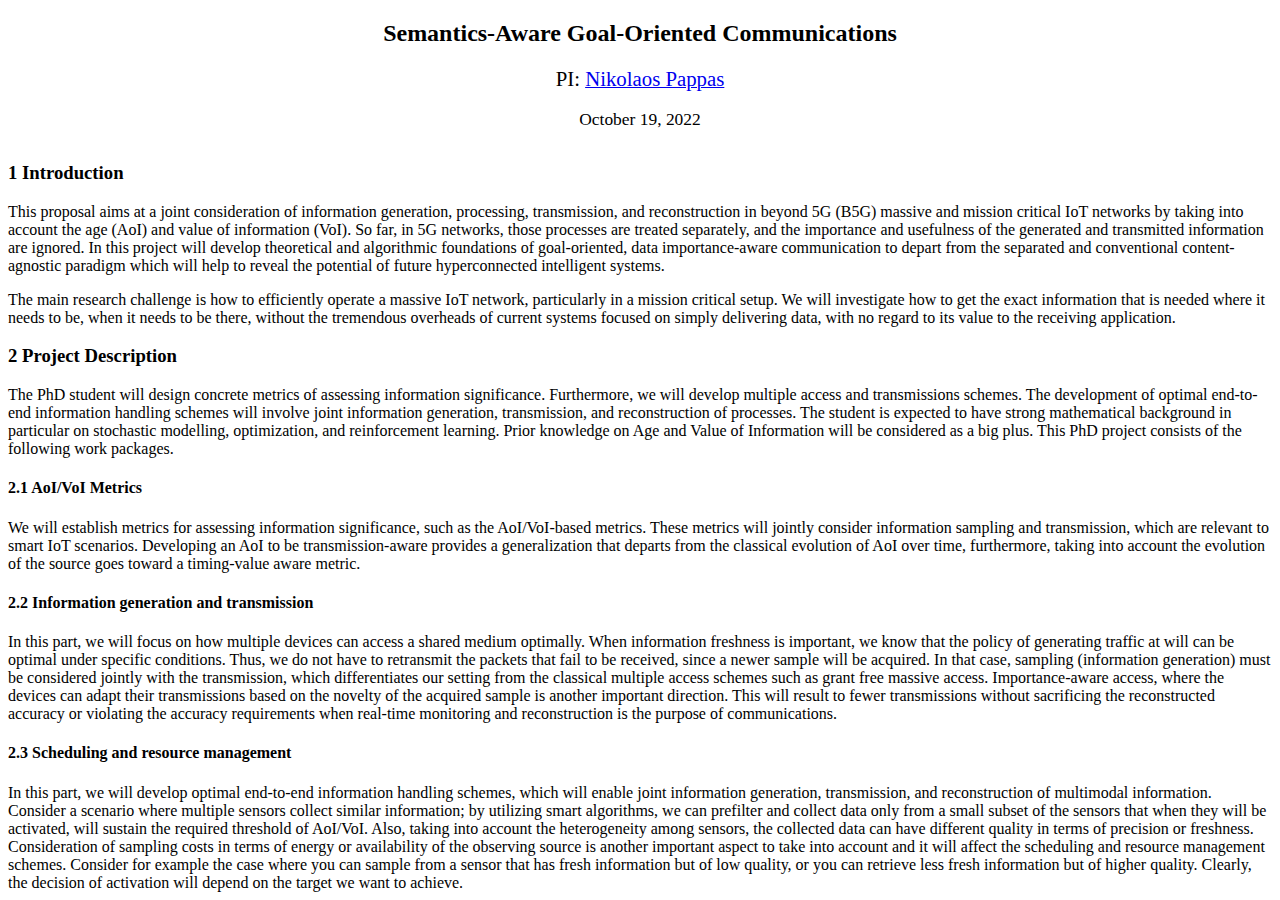
<file: CUGSPhD2022/CUGS_PhD2022.html>
<!DOCTYPE html PUBLIC "-//W3C//DTD HTML 4.01 Transitional//EN"  
  "http://www.w3.org/TR/html4/loose.dtd">  
<html > 
<head><title>Semantics-Aware Goal-Oriented Communications</title> 
<meta http-equiv="Content-Type" content="text/html; charset=iso-8859-1"> 
<meta name="generator" content="TeX4ht (https://tug.org/tex4ht/)"> 
<meta name="originator" content="TeX4ht (https://tug.org/tex4ht/)"> 
<!-- html --> 
<meta name="src" content="CUGS_PhD2022.tex"> 
<link rel="stylesheet" type="text/css" href="CUGS_PhD2022.css"> 
</head><body 
>
   <div class="maketitle">
                                                                                             
                                                                                             
                                                                                             
                                                                                             

<h2 class="titleHead">Semantics-Aware Goal-Oriented Communications</h2>
<div class="author" ><span 
class="ptmr8t-x-x-144">PI: </span><a 
href="https://liu.se/en/employee/nikpa02" ><span 
class="ptmr8t-x-x-144">Nikolaos Pappas</span></a></div><br />
<div class="date" ><span 
class="ptmr8t-x-x-120">October 19, 2022</span></div>
   </div>
   <h3 class="sectionHead"><span class="titlemark">1    </span> <a 
 id="x1-10001"></a>Introduction</h3>
<!--l. 45--><p class="noindent" >This proposal aims at a joint consideration of information generation, processing, transmission, and reconstruction in
beyond 5G (B5G) massive and mission critical IoT networks by taking into account the age (AoI) and value of
information (VoI). So far, in 5G networks, those processes are treated separately, and the importance and usefulness of
the generated and transmitted information are ignored. In this project will develop theoretical and algorithmic
foundations of goal-oriented, data importance-aware communication to depart from the separated and conventional
content-agnostic paradigm which will help to reveal the potential of future hyperconnected intelligent
systems.
<!--l. 47--><p class="indent" >   The main research challenge is how to efficiently operate a massive IoT network, particularly in a mission critical
setup. We will investigate how to get the exact information that is needed where it needs to be, when it needs to be there,
without the tremendous overheads of current systems focused on simply delivering data, with no regard to its value to
the receiving application.
<!--l. 49--><p class="noindent" >
   <h3 class="sectionHead"><span class="titlemark">2    </span> <a 
 id="x1-20002"></a>Project Description</h3>
<!--l. 50--><p class="noindent" >The PhD student will design concrete metrics of assessing information significance. Furthermore, we will develop
multiple access and transmissions schemes. The development of optimal end-to-end information handling schemes will
involve joint information generation, transmission, and reconstruction of processes. The student is expected to have
strong mathematical background in particular on stochastic modelling, optimization, and reinforcement learning. Prior
knowledge on Age and Value of Information will be considered as a big plus. This PhD project consists of the following
work packages.
<!--l. 52--><p class="noindent" >
   <h4 class="subsectionHead"><span class="titlemark">2.1    </span> <a 
 id="x1-30002.1"></a>AoI/VoI Metrics</h4>
<!--l. 53--><p class="noindent" >We will establish metrics for assessing information significance, such as the AoI/VoI-based metrics. These metrics will
jointly consider information sampling and transmission, which are relevant to smart IoT scenarios. Developing an
AoI to be transmission-aware provides a generalization that departs from the classical evolution of AoI
over time, furthermore, taking into account the evolution of the source goes toward a timing-value aware
metric.
<!--l. 55--><p class="noindent" >
   <h4 class="subsectionHead"><span class="titlemark">2.2    </span> <a 
 id="x1-40002.2"></a>Information generation and transmission</h4>
<!--l. 56--><p class="noindent" >In this part, we will focus on how multiple devices can access a shared medium optimally. When information freshness
is important, we know that the policy of generating traffic at will can be optimal under specific conditions. Thus, we do
not have to retransmit the packets that fail to be received, since a newer sample will be acquired. In that case, sampling
(information generation) must be considered jointly with the transmission, which differentiates our setting
                                                                                             
                                                                                             
from the classical multiple access schemes such as grant free massive access. Importance-aware access,
where the devices can adapt their transmissions based on the novelty of the acquired sample is another
important direction. This will result to fewer transmissions without sacrificing the reconstructed accuracy
or violating the accuracy requirements when real-time monitoring and reconstruction is the purpose of
communications.
<!--l. 58--><p class="noindent" >
   <h4 class="subsectionHead"><span class="titlemark">2.3    </span> <a 
 id="x1-50002.3"></a>Scheduling and resource management</h4>
<!--l. 59--><p class="noindent" >In this part, we will develop optimal end-to-end information handling schemes, which will enable joint information
generation, transmission, and reconstruction of multimodal information. Consider a scenario where multiple sensors
collect similar information; by utilizing smart algorithms, we can prefilter and collect data only from a small subset of
the sensors that when they will be activated, will sustain the required threshold of AoI/VoI. Also, taking into account the
heterogeneity among sensors, the collected data can have different quality in terms of precision or freshness.
Consideration of sampling costs in terms of energy or availability of the observing source is another important aspect to
take into account and it will affect the scheduling and resource management schemes. Consider for example the case
where you can sample from a sensor that has fresh information but of low quality, or you can retrieve less fresh
information but of higher quality. Clearly, the decision of activation will depend on the target we want to
achieve.
    
</body></html>
</file>
<file: jemdoc.css>
/* Default css file for jemdoc. */

table#tlayout {
    border: none;
    border-collapse: separate;
    background: white;
}

body {
	background: white;
	font-family: Georgia, serif;
	padding-bottom: 8px;
	margin: 0;
}

#layout-menu {
	background: #f6f6f6;
	border: 1px solid #dddddd;
	padding-top: 0.5em;
	padding-left: 8px;
	padding-right: 8px;
	font-size: 1.0em;
	width: auto;
	white-space: nowrap;
    text-align: left;
    vertical-align: top;
}

#layout-menu td {
	background: #f4f4f4;
    vertical-align: top;
}

#layout-content {
	padding-top: 0.0em;
	padding-left: 1.0em;
	padding-right: 1.0em;
    border: none;
    background: white;
    text-align: left;
    vertical-align: top;
}

#layout-menu a {
	line-height: 1.5em;
	margin-left: 0.5em;
}

tt {
    background: #ffffdd;
}

pre, tt {
	font-size: 90%;
	font-family: monaco, monospace;
}

a, a > tt {
	color: #224b8d;
	text-decoration: none;
}

a:hover {
	border-bottom: 1px gray dotted;
}

#layout-menu a.current:link, #layout-menu a.current:visited {
	color: #022b6d;
	border-bottom: 1px gray solid;
}
#layout-menu a:link, #layout-menu a:visited, #layout-menu a:hover {
	color: #527bbd;
	text-decoration: none;
}
#layout-menu a:hover {
	text-decoration: none;
}

div.menu-category {
	border-bottom: 1px solid gray;
	margin-top: 0.8em;
	padding-top: 0.2em;
	padding-bottom: 0.1em;
	font-weight: bold;
}

div.menu-item {
	padding-left: 16px;
	text-indent: -16px;
}

div#toptitle {
	padding-bottom: 0.2em;
	margin-bottom: 1.5em;
	border-bottom: 3px double gray;
}

/* Reduce space if we begin the page with a title. */
div#toptitle + h2, div#toptitle + h3 {
	margin-top: -0.7em;
}

div#subtitle {
	margin-top: 0.0em;
	margin-bottom: 0.0em;
	padding-top: 0em;
	padding-bottom: 0.1em;
}

em {
	font-style: italic;
}

strong {
	font-weight: bold;
}


h1, h2, h3 {
	color: #527bbd;
	margin-top: 0.7em;
	margin-bottom: 0.3em;
	padding-bottom: 0.2em;
	line-height: 1.0;
	padding-top: 0.5em;
	border-bottom: 1px solid #aaaaaa;
}

h1 {
	font-size: 165%;
}

h2 {
	padding-top: 0.8em;
	font-size: 125%;
}

h2 + h3 {
    padding-top: 0.2em;
}

h3 {
	font-size: 110%;
	border-bottom: none;
}

p {
	margin-top: 0.0em;
	margin-bottom: 0.8em;
	padding: 0;
	line-height: 1.3;
}

pre {
	padding: 0;
	margin: 0;
}

div#footer {
	font-size: small;
	border-top: 1px solid #c0c0c0;
	padding-top: 0.1em;
	margin-top: 4.0em;
	color: #c0c0c0;
}

div#footer a {
	color: #80a0b0;
}

div#footer-text {
	float: left;
	padding-bottom: 8px;
}

ul, ol, dl {
	margin-top: 0.2em;
	padding-top: 0;
	margin-bottom: 0.8em;
}

dt {
	margin-top: 0.5em;
	margin-bottom: 0;
}

dl {
	margin-left: 20px;
}

dd {
	color: #222222;
}

dd > *:first-child {
	margin-top: 0;
}

ul {
	list-style-position: outside;
	list-style-type: square;
}

p + ul, p + ol {
	margin-top: -0.5em;
}

li ul, li ol {
	margin-top: -0.3em;
}

ol {
	list-style-position: outside;
	list-style-type: decimal;
}

li p, dd p {
	margin-bottom: 0.3em;
}


ol ol {
	list-style-type: lower-alpha;
}

ol ol ol {
	list-style-type: lower-roman;
}

p + div.codeblock {
	margin-top: -0.6em;
}

div.codeblock, div.infoblock {
	margin-right: 0%;
	margin-top: 1.2em;
	margin-bottom: 1.3em;
}

div.blocktitle {
	font-weight: bold;
	color: #cd7b62;
	margin-top: 1.2em;
	margin-bottom: 0.1em;
}

div.blockcontent {
	border: 1px solid silver;
	padding: 0.3em 0.5em;
}

div.infoblock > div.blockcontent {
	background: #ffffee;
}

div.blockcontent p + ul, div.blockcontent p + ol {
	margin-top: 0.4em;
}

div.infoblock p {
	margin-bottom: 0em;
}

div.infoblock li p, div.infoblock dd p {
	margin-bottom: 0.5em;
}

div.infoblock p + p {
	margin-top: 0.8em;
}

div.codeblock > div.blockcontent {
	background: #f6f6f6;
}

span.pycommand {
	color: #000070;
}

span.statement {
	color: #008800;
}
span.builtin {
	color: #000088;
}
span.special {
	color: #990000;
}
span.operator {
	color: #880000;
}
span.error {
	color: #aa0000;
}
span.comment, span.comment > *, span.string, span.string > * {
	color: #606060;
}

@media print {
	#layout-menu { display: none; }
}

#fwtitle {
	margin: 2px;
}

#fwtitle #toptitle {
	padding-left: 0.5em;
	margin-bottom: 0.5em;
}

#layout-content h1:first-child, #layout-content h2:first-child, #layout-content h3:first-child {
	margin-top: -0.7em;
}

div#toptitle h1, #layout-content div#toptitle h1 {
	margin-bottom: 0.0em;
	padding-bottom: 0.1em;
	padding-top: 0;
	margin-top: 0.5em;
	border-bottom: none;
}

img.eq {
	padding: 0;
	padding-left: 0.1em;
	padding-right: 0.1em;
	margin: 0;
}

img.eqwl {
	padding-left: 2em;
	padding-top: 0.6em;
	padding-bottom: 0.2em;
	margin: 0;
}

table {
    border: 2px solid black;
    border-collapse: collapse;
}

td {
    padding: 2px;
    padding-left: 0.5em;
    padding-right: 0.5em;
    text-align: center;
    border: 1px solid gray;
}

table + table {
    margin-top: 1em;
}

tr.heading {
    font-weight: bold;
    border-bottom: 2px solid black;
}

img {
    border: none;
}

table.imgtable, table.imgtable td {
    border: none;
    text-align: left;
}
</file>
<file: CUGSPhD2022/CUGS_PhD2022.css>
/* start css.sty */
.ptmr8t-x-x-109{}
.ptmr8t-x-x-172{font-size:156%;}
.ptmr8t-x-x-120{font-size:109%;}
.ptmr8t-x-x-144{font-size:130%;}
p{margin-top:0;margin-bottom:0}
p.indent{text-indent:0;}
p + p{margin-top:1em;}
p + div, p + pre {margin-top:1em;}
div + p, pre + p {margin-top:1em;}
a { overflow-wrap: break-word; word-wrap: break-word; word-break: break-word; hyphens: auto; }
@media print {div.crosslinks {visibility:hidden;}}
table.tabular{border-collapse: collapse; border-spacing: 0;}
a img { border-top: 0; border-left: 0; border-right: 0; }
center { margin-top:1em; margin-bottom:1em; }
td center { margin-top:0em; margin-bottom:0em; }
.Canvas { position:relative; }
img.math{vertical-align:middle;}
div.par-math-display, div.math-display{text-align:center;}
li p.indent { text-indent: 0em }
li p:first-child{ margin-top:0em; }
li p:last-child, li div:last-child { margin-bottom:0.5em; }
li p:first-child{ margin-bottom:0; }
li p~ul:last-child, li p~ol:last-child{ margin-bottom:0.5em; }
.enumerate1 {list-style-type:decimal;}
.enumerate2 {list-style-type:lower-alpha;}
.enumerate3 {list-style-type:lower-roman;}
.enumerate4 {list-style-type:upper-alpha;}
div.newtheorem { margin-bottom: 2em; margin-top: 2em;}
div.newtheorem .head{font-weight: bold;}
.obeylines-h,.obeylines-v {white-space: nowrap; }
div.obeylines-v p { margin-top:0; margin-bottom:0; }
.overline{ text-decoration:overline; }
.overline img{ border-top: 1px solid black; }
td.displaylines {text-align:center; white-space:nowrap;}
.centerline {text-align:center;}
.rightline {text-align:right;}
pre.verbatim {font-family: monospace,monospace; text-align:left; clear:both; }
.fbox {padding-left:3.0pt; padding-right:3.0pt; text-indent:0pt; border:solid black 0.4pt; }
div.fbox {display:table}
div.center div.fbox {text-align:center; clear:both; padding-left:3.0pt; padding-right:3.0pt; text-indent:0pt; border:solid black 0.4pt; }
div.minipage{width:100%;}
div.center, div.center div.center {text-align: center; margin-left:1em; margin-right:1em;}
div.center div {text-align: left;}
div.flushright, div.flushright div.flushright {text-align: right;}
div.flushright div {text-align: left;}
div.flushleft {text-align: left;}
.underline{ text-decoration:underline; }
.underline img{ border-bottom: 1px solid black; margin-bottom:1pt; }
.framebox-c, .framebox-l, .framebox-r { padding-left:3.0pt; padding-right:3.0pt; text-indent:0pt; border:solid black 0.4pt; }
.framebox-c {text-align:center;}
.framebox-l {text-align:left;}
.framebox-r {text-align:right;}
span.thank-mark{ vertical-align: super }
span.footnote-mark sup.textsuperscript, span.footnote-mark a sup.textsuperscript{ font-size:80%; }
div.tabular, div.center div.tabular {text-align: center; margin-top:0.5em; margin-bottom:0.5em; }
table.tabular td p{margin-top:0em;}
table.tabular {margin-left: auto; margin-right: auto;}
td p:first-child{ margin-top:0em; }
td p:last-child{ margin-bottom:0em; }
div.td00{ margin-left:0pt; margin-right:0pt; }
div.td01{ margin-left:0pt; margin-right:5pt; }
div.td10{ margin-left:5pt; margin-right:0pt; }
div.td11{ margin-left:5pt; margin-right:5pt; }
table[rules] {border-left:solid black 0.4pt; border-right:solid black 0.4pt; }
td.td00{ padding-left:0pt; padding-right:0pt; }
td.td01{ padding-left:0pt; padding-right:5pt; }
td.td10{ padding-left:5pt; padding-right:0pt; }
td.td11{ padding-left:5pt; padding-right:5pt; }
table[rules] {border-left:solid black 0.4pt; border-right:solid black 0.4pt; }
.hline hr, .cline hr{ height : 0px; margin:0px; }
.hline td, .cline td{ padding: 0; }
.hline hr, .cline hr{border:none;border-top:1px solid black;}
.hline {border-top: 1px solid black;}
.tabbing-right {text-align:right;}
div.float, div.figure {margin-left: auto; margin-right: auto;}
div.float img {text-align:center;}
div.figure img {text-align:center;}
.marginpar,.reversemarginpar {width:20%; float:right; text-align:left; margin-left:auto; margin-top:0.5em; font-size:85%; text-decoration:underline;}
.marginpar p,.reversemarginpar p{margin-top:0.4em; margin-bottom:0.4em;}
.reversemarginpar{float:left;}
table.equation {width:100%;}
.equation td{text-align:center; }
td.equation { margin-top:1em; margin-bottom:1em; } 
td.equation-label { width:5%; text-align:center; }
td.eqnarray4 { width:5%; white-space: normal; }
td.eqnarray2 { width:5%; }
table.eqnarray-star, table.eqnarray {width:100%;}
div.eqnarray{text-align:center;}
div.array {text-align:center;}
div.pmatrix {text-align:center;}
table.pmatrix {width:100%;}
span.pmatrix img{vertical-align:middle;}
div.pmatrix {text-align:center;}
table.pmatrix {width:100%;}
span.bar-css {text-decoration:overline;}
img.cdots{vertical-align:middle;}
.partToc a, .partToc, .likepartToc a, .likepartToc {line-height: 200%; font-weight:bold; font-size:110%;}
.chapterToc a, .chapterToc, .likechapterToc a, .likechapterToc, .appendixToc a, .appendixToc {line-height: 200%; font-weight:bold;}
.index-item, .index-subitem, .index-subsubitem {display:block}
div.caption {text-indent:-2em; margin-left:3em; margin-right:1em; text-align:left;}
div.caption span.id{font-weight: bold; white-space: nowrap; }
h1.partHead{text-align: center}
p.bibitem { text-indent: -2em; margin-left: 2em; margin-top:0.6em; margin-bottom:0.6em; }
p.bibitem-p { text-indent: 0em; margin-left: 2em; margin-top:0.6em; margin-bottom:0.6em; }
.paragraphHead, .likeparagraphHead { margin-top:2em; font-weight: bold;}
.subparagraphHead, .likesubparagraphHead { font-weight: bold;}
.verse{white-space:nowrap; margin-left:2em}
div.maketitle {text-align:center;}
h2.titleHead{text-align:center;}
div.maketitle{ margin-bottom: 2em; }
div.author, div.date {text-align:center;}
div.thanks{text-align:left; margin-left:10%; font-size:85%; font-style:italic; }
div.author{white-space: nowrap;}
div.abstract p {margin-left:5%; margin-right:5%;}
div.abstract {width:100%;}
.abstracttitle{text-align:center;margin-bottom:1em;}
.equation td{text-align:center; }
.equation-star td{text-align:center; }
table.equation-star { width:100%; }
table.equation { width:100%; }
table.align, table.alignat, table.xalignat, table.xxalignat, table.flalign {width:95%; margin-left:5%; white-space: nowrap;}
table.align-star, table.alignat-star, table.xalignat-star, table.flalign-star {margin-left:auto; margin-right:auto; white-space: nowrap;}
td.align-label { width:5%; text-align:center; }
td.align-odd { text-align:right; padding-right:0.3em;}
td.align-even { text-align:left; padding-right:0.6em;}
table.multline, table.multline-star {width:100%;}
td.gather {text-align:center; }
table.gather {width:100%;}
div.gather-star {text-align:center;}
.caption span.id{font-weight: bold;}
 .wrapfig-r, .wrapfig-ri, .wrapfig-ir, .wrapfig-ro, .wrapfig-or {float:right; text-align:left; margin-left:auto; margin-top:0.5em;} 
 .wrapfig-l, .wrapfig-li, .wrapfig-il, .wrapfig-lo, .wrapfig-ol {float:left; text-align:left; margin-right:auto; margin-top:0.5em;} 
.wrapfig-r .caption td.content, .wrapfig-ri .caption td.content, .wrapfig-ir .caption td.content, .wrapfig-ro .caption td.content, .wrapfig-or .caption td.content, .wrapfig-l .caption td.content, .wrapfig-li .caption td.content, .wrapfig-il .caption td.content, .wrapfig-lo .caption td.content, .wrapfig-ol .caption td.content {white-space: normal; }
.wrapfig-r .caption, .wrapfig-ri .caption, .wrapfig-ir .caption, .wrapfig-ro .caption, .wrapfig-or .caption, .wrapfig-l .caption, .wrapfig-li .caption, .wrapfig-il .caption, .wrapfig-lo .caption, .wrapfig-ol .caption {width:30%; }
.rotatebox{display: inline-block;}
span.textso{letter-spacing: 0.3em; word-spacing: 0.3em}
span.textul{text-decoration:underline}
span.textst{text-decoration:line-through}
span.textcaps{font-variant:small-caps}
/* end css.sty */
</file>
